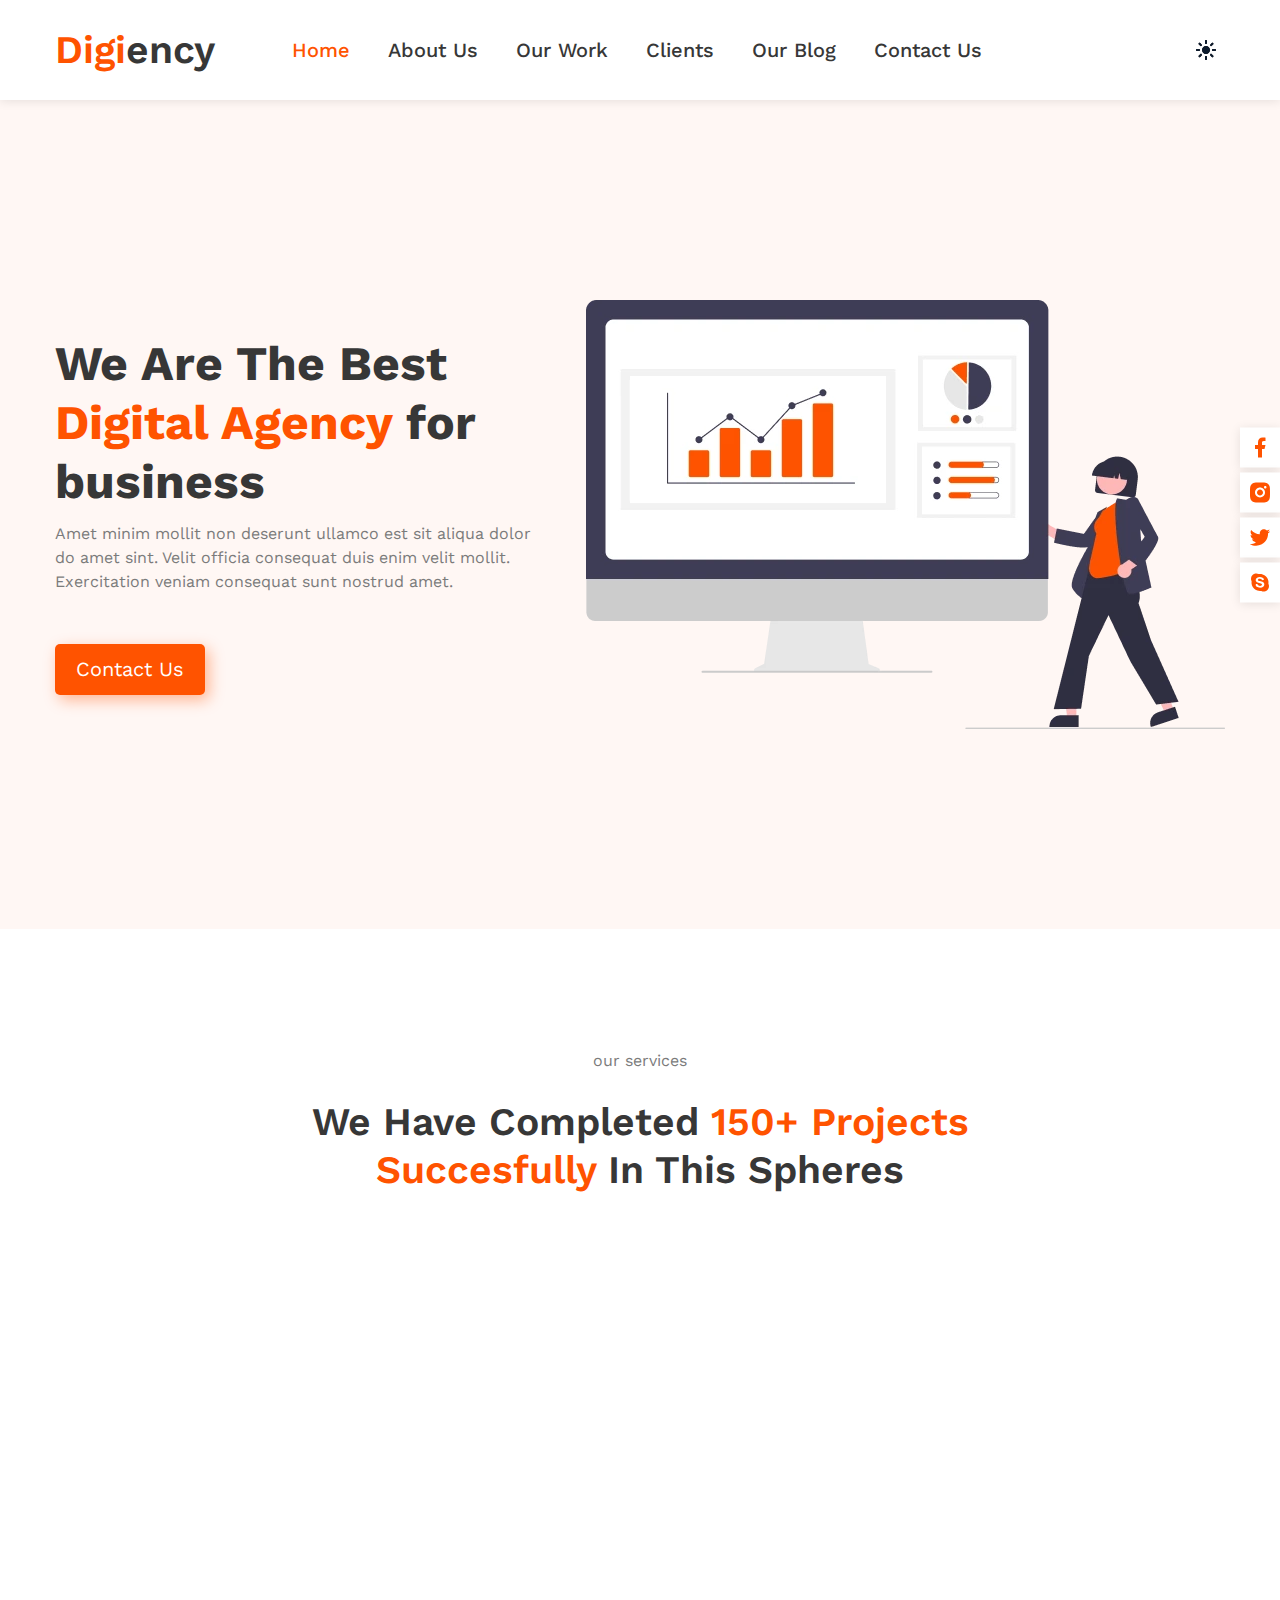
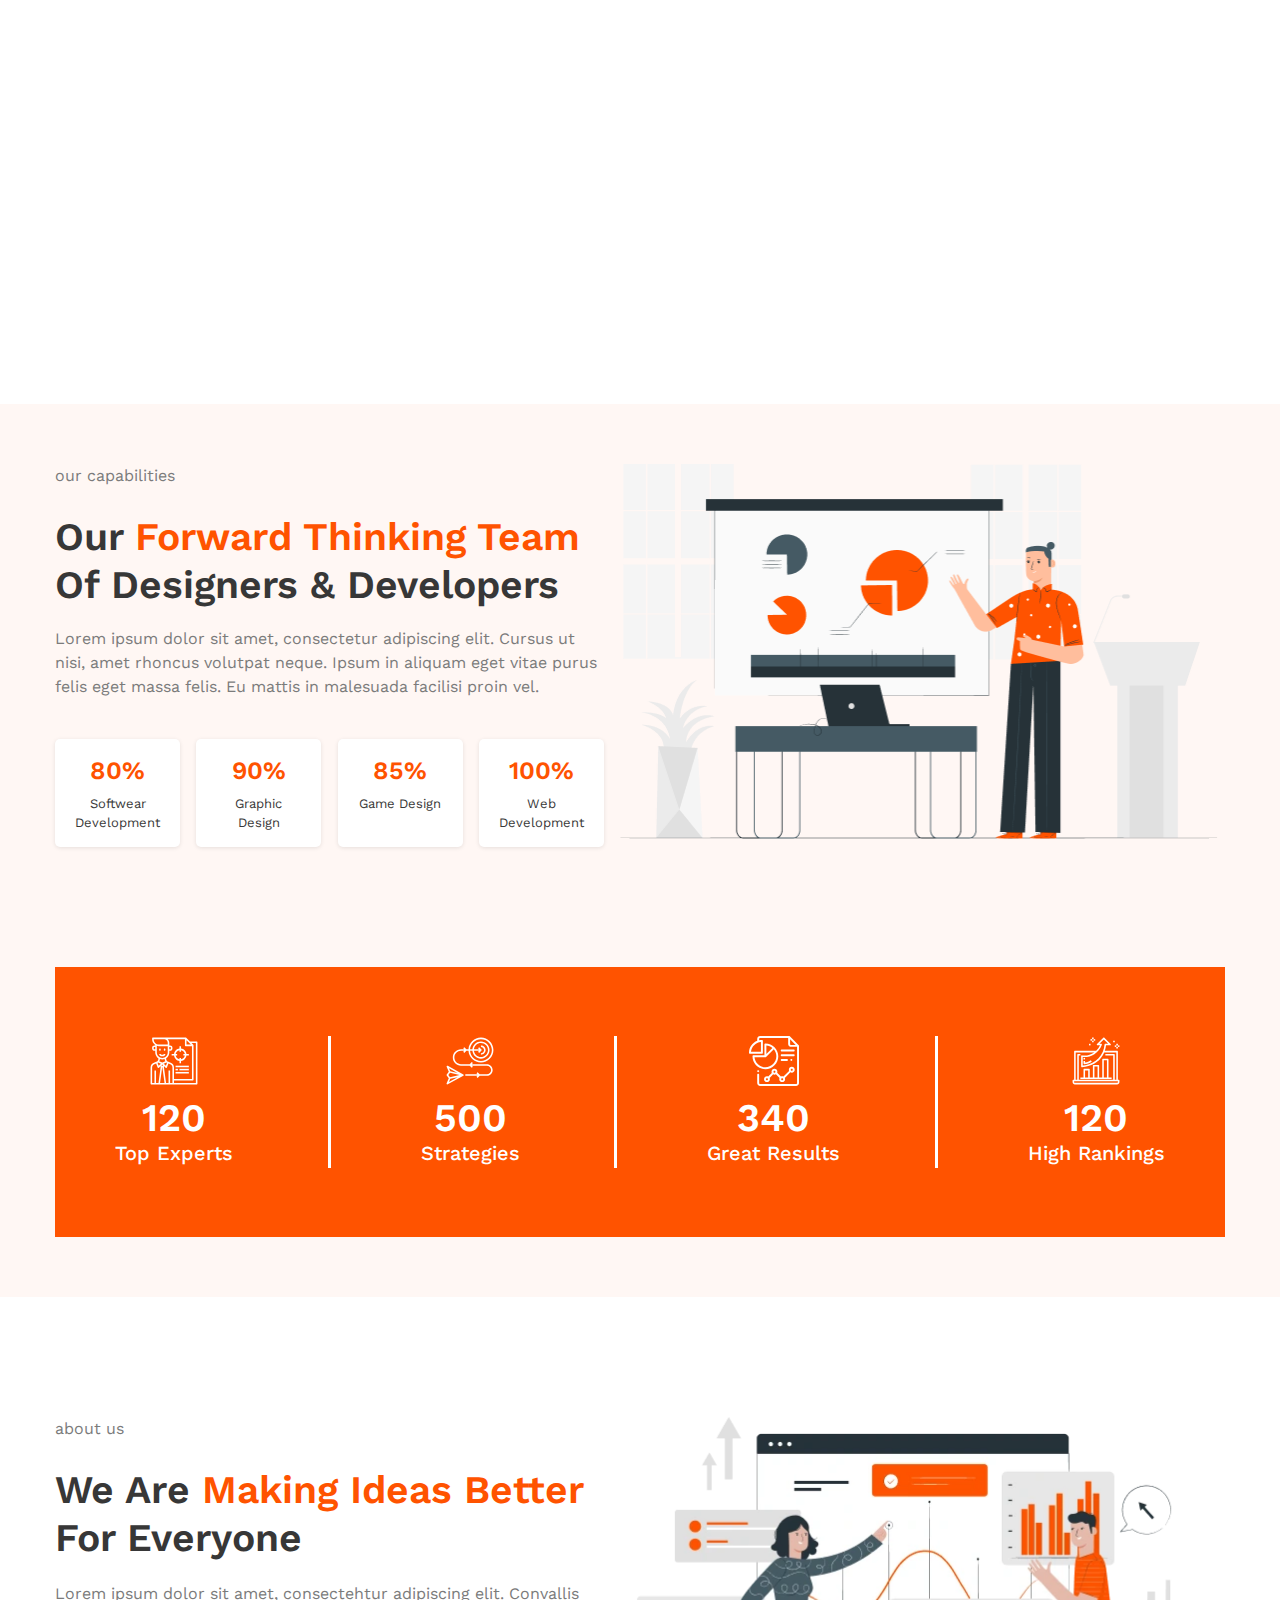
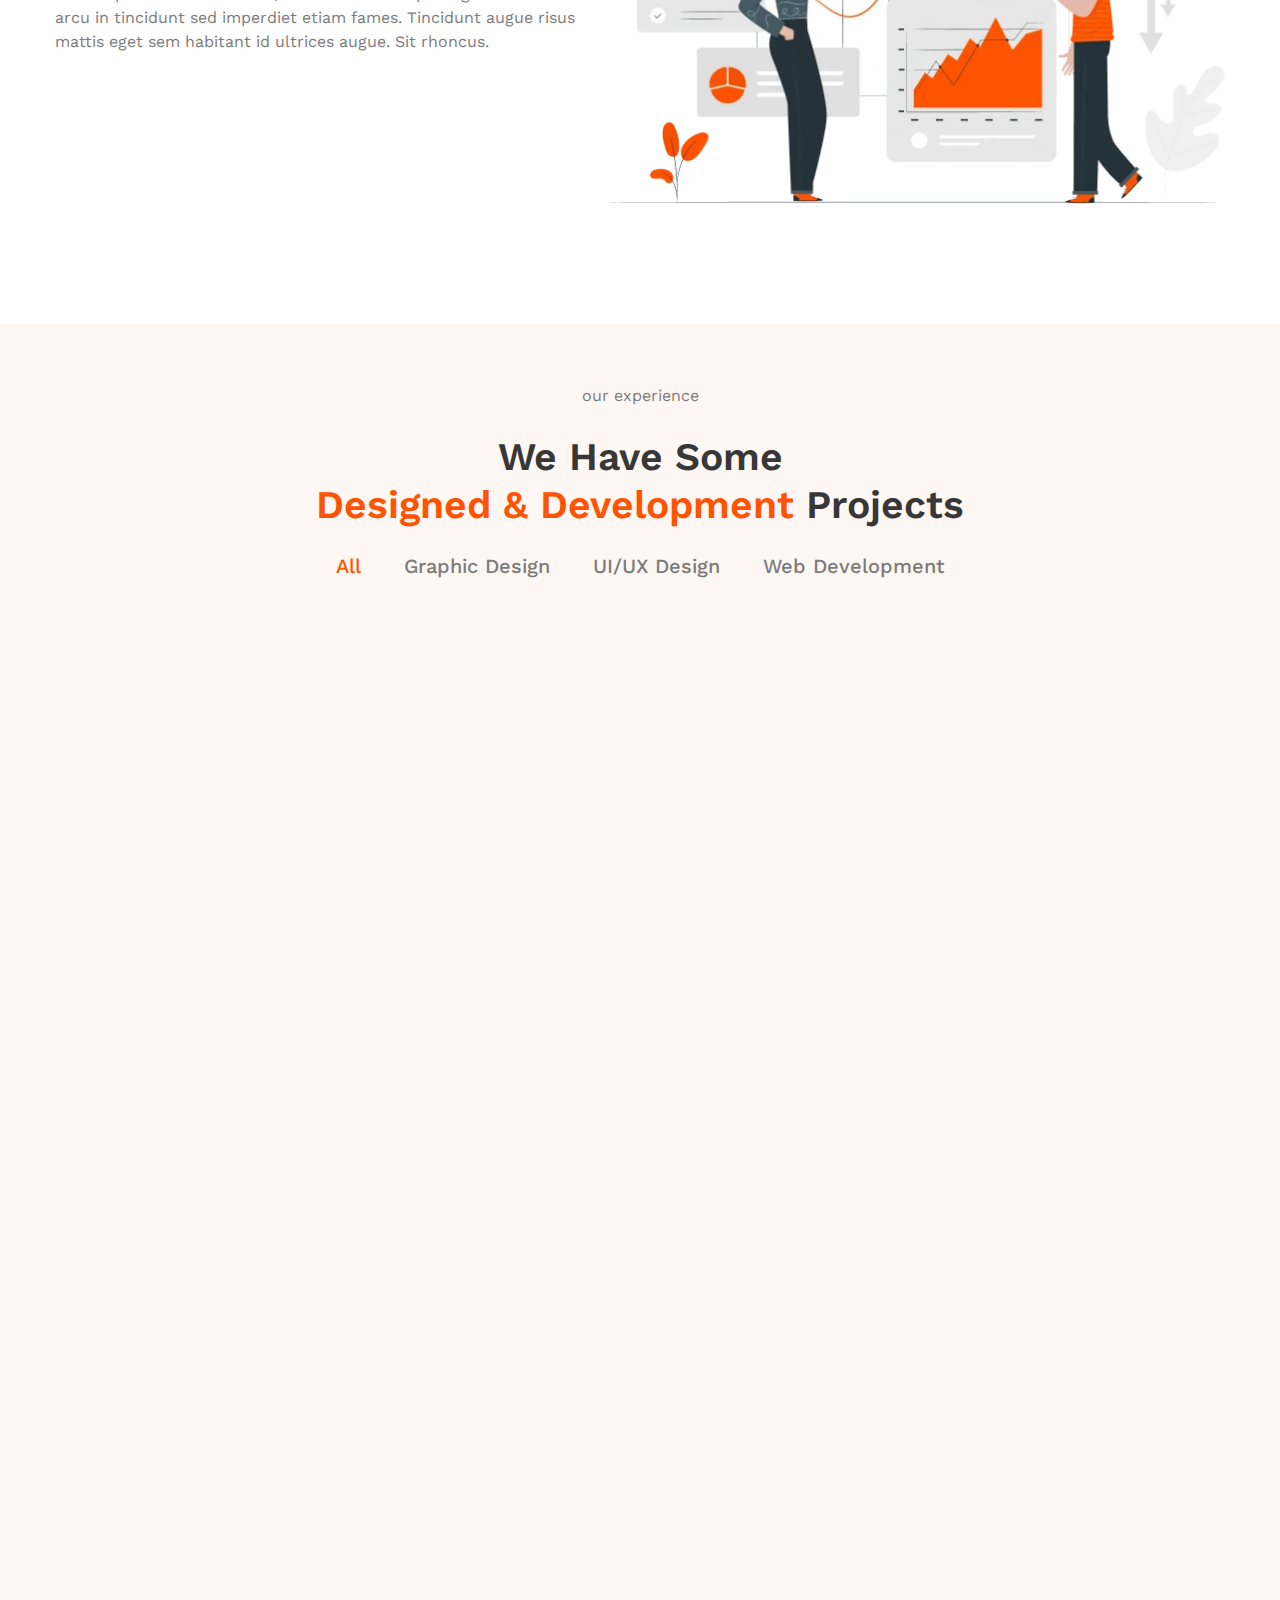
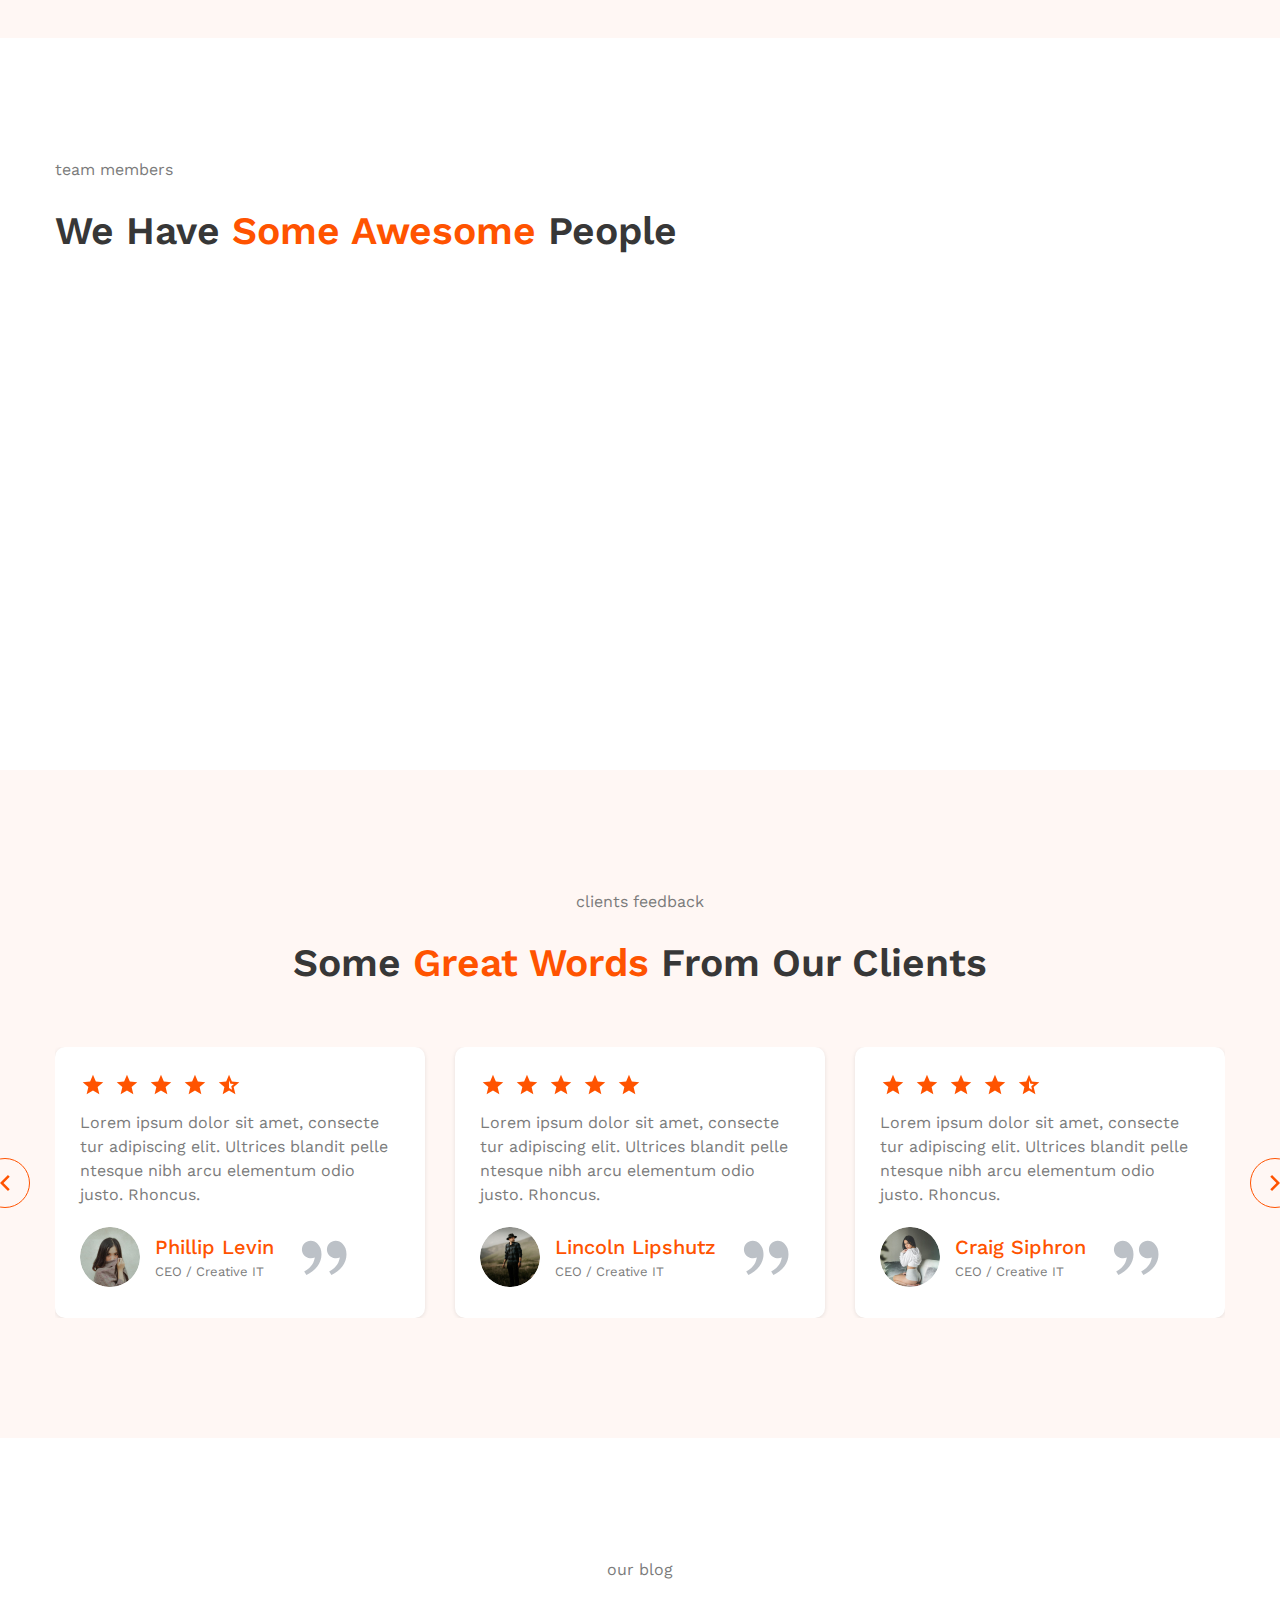
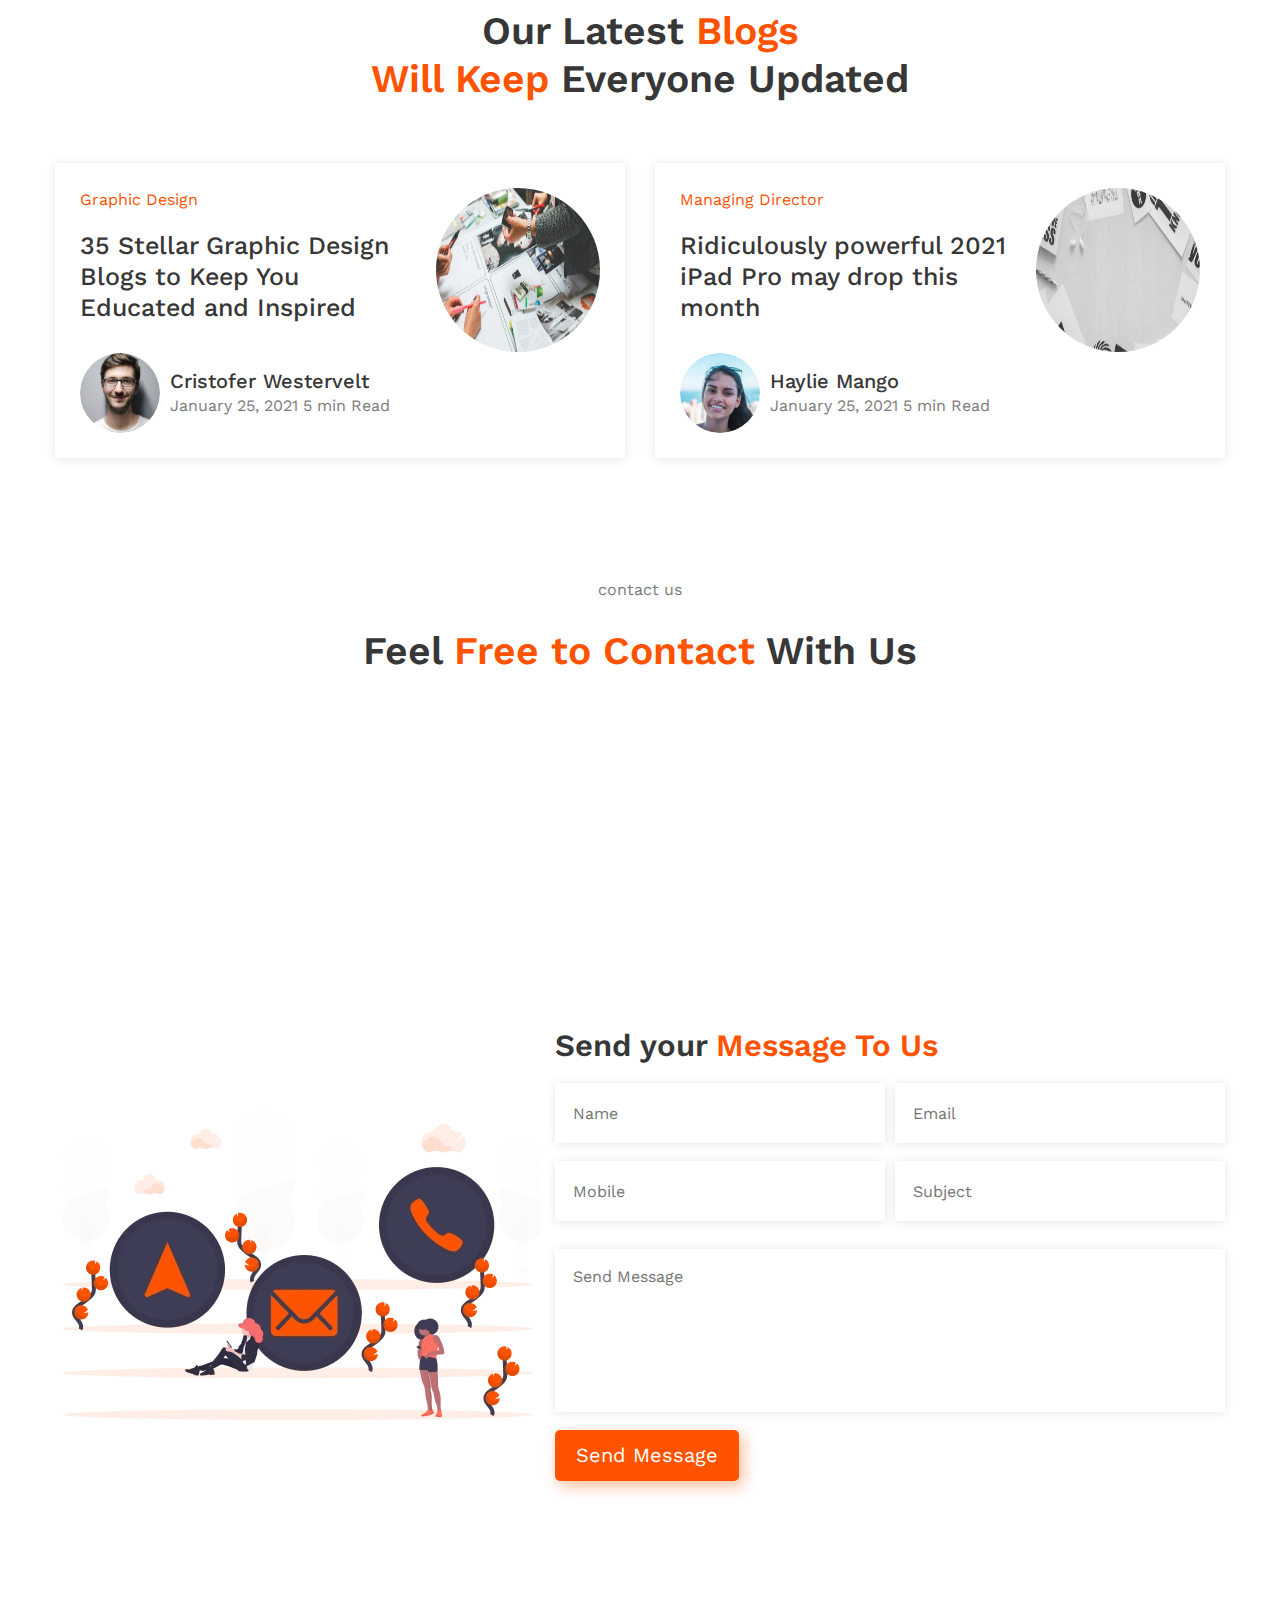
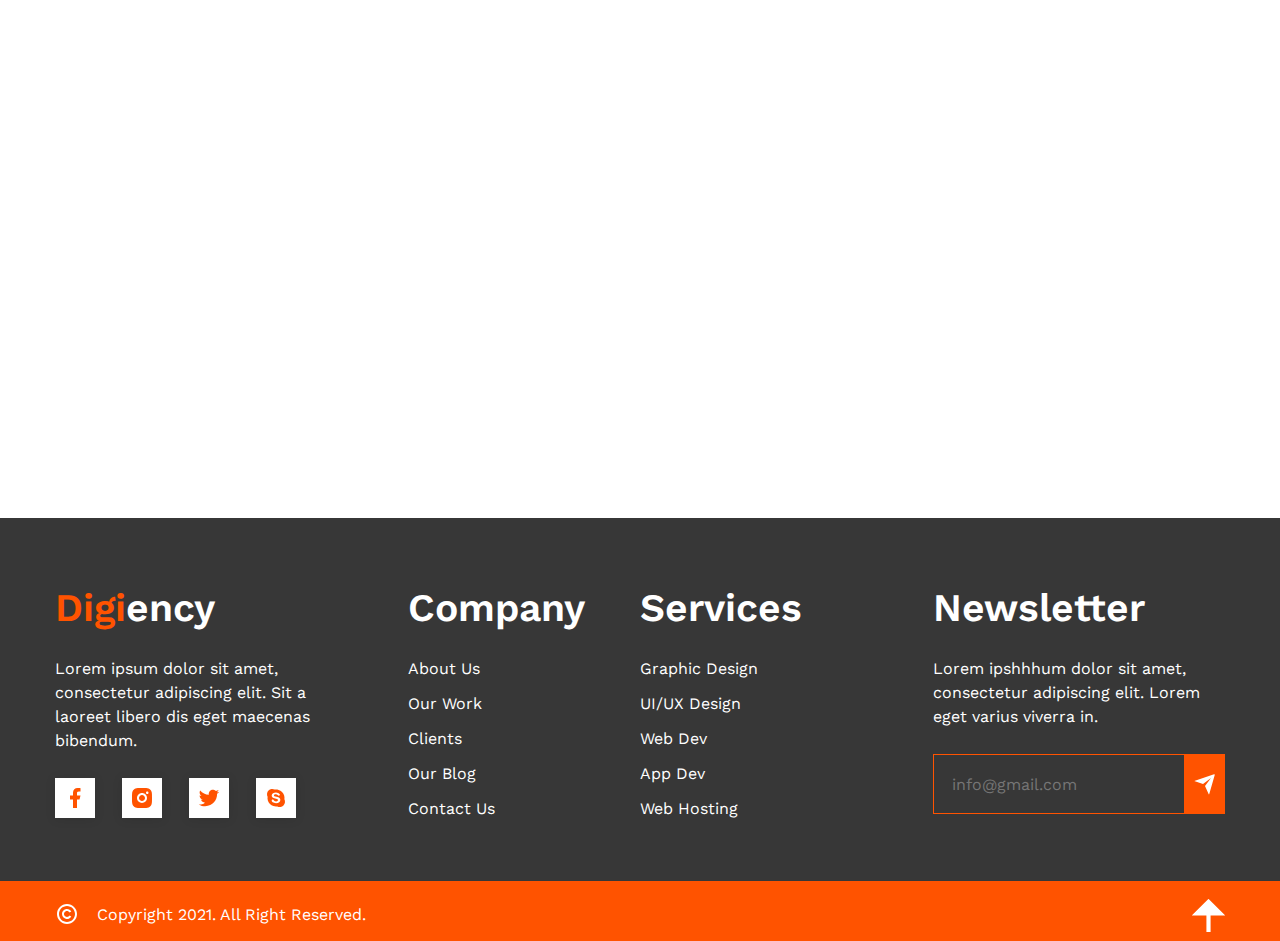
<file: index.html>
<!DOCTYPE html>
<html lang="en">
  <head>
    <meta charset="utf-8">
    <meta name="language" content="English">
    <meta name="viewport" content="width=device-width, initial-scale=1.0">
    <link rel="stylesheet" href="css/index-style.css">
    <link rel="stylesheet" href="css/fonts.css">
    <link rel="stylesheet" href="css/my-normalize.css">
    <link rel="stylesheet" href="css/dark-theme.css">
    <link rel="stylesheet" href="css/adaptive.css">
    <meta name="description" content="Digiency - the best digital agency for your business.">
    <meta name="creator" content="Valeriy Makarov">
    <link rel="icon" href="icon.svg" type="image/svg+xml">
    <title>Digiency - Landing Page</title>
  </head>
  <body class="">
    <header class="page-header" id="header">
      <div class="container">
        <nav class="navigation">
          <a class="navigation__logo title-style" href="index.html"><span class="accent">Digi</span>ency</a>
          <ul class="navigation__list">
            <li class="navigation__item active">
              <a href="index.html">Home</a>
            </li>
            <li class="navigation__item">
              <a href="index.html#aboutus">About Us</a>
            </li>
            <li class="navigation__item">
              <a href="index.html#ourworks">Our Work</a>
            </li>
            <li class="navigation__item">
              <a href="index.html#clients">Clients</a>
            </li>
            <li class="navigation__item">
              <a href="blog.html">Our Blog</a>
            </li>
            <li class="navigation__item">
              <a href="index.html#contactus">Contact Us</a>
            </li>
          </ul>
        </nav>
        <button class="navigation__theme">
          <span class="visually-hidden">Switch dark and light theme</span>
        </button>
        <button class="navigation__burger">
          <span class="visually-hidden">Open menu</span>
        </button>
      </div>
    </header>
    <main class="index-main">
      <h1 class="visually-hidden">Digital Agency web-page</h1>
      <section class="presentation">
        <div class="container">
          <div class="presentation__description">
            <h2 class="visually-hidden">Digiency</h2>
            <span class="presentation__title title-style">
              We Are The Best <span class="accent pre-animated">Digital Agency</span> for business
            </span>
            <p class="presentation__text text-style">
              Amet minim mollit non deserunt ullamco est sit aliqua dolor do amet sint. Velit officia consequat duis enim velit mollit. Exercitation veniam consequat sunt nostrud amet.
            </p>
            <a class="presentation__button button_orange" href="#contactus">Contact Us</a>
          </div>
          <img class="presentation__image" src="images/presentation-bgr.webp" alt="Illustration of a worker showing statistics and graphs" width="639" height="429">
          <ul class="presentation__social">
            <li class="social__item">
              <span class="visually-hidden">Our Facebook page</span>
              <a class="social__link social_facebook" href="#" target="_blank"></a>
            </li>
            <li class="social__item">
              <span class="visually-hidden">Our Instagram page</span>
              <a class="social__link social_instagram" href="#" target="_blank"></a>
            </li>
            <li class="social__item">
              <span class="visually-hidden">Our Twitter</span>
              <a class="social__link social_twitter" href="#" target="_blank"></a>
            </li>
            <li class="social__item">
              <span class="visually-hidden">Our Skype contact</span>
              <a class="social__link social_skype" href="#" target="_blank"></a>
            </li>
          </ul>
        </div>
      </section>

      <section class="services">
        <div class="container">
          <h2 class="section__subtitle">our services</h2>
          <span class="section__title title-style">We Have Completed <span class="accent pre-animated">150+ Projects <br> Succesfully</span> In This Spheres</span>
          <ul class="services__list">
            <li class="services__item pre-animated">
              <img class="services__image" src="images/services/ux.png" alt="UX Design" width="80" height="80">
              <span class="services__number">01</span>
              <span class="services__name">US Design</span>
              <span class="services__sphere">Mobile App, Website</span>
              <p class="services__description">Lorem ipsum dolor sit amet, consec tet ur adipiscing elit. Accumsan sed faucibu s faucibus augue. Cras ut.</p>
            </li>

            <li class="services__item pre-animated">
              <img class="services__image" src="images/services/game.png" alt="Game Design" width="80" height="80">
              <span class="services__number">02</span>
              <span class="services__name">Game Design</span>
              <span class="services__sphere">Mobile App, Website</span>
              <p class="services__description">Lorem ipsum dolor sit amet, consec tet ur adipiscing elit. Accumsan sed faucibu s faucibus augue. Cras ut.</p>
            </li>

            <li class="services__item pre-animated">
              <img class="services__image" src="images/services/graphic.png" alt="Graphic Design" width="80" height="80">
              <span class="services__number">03</span>
              <span class="services__name">Graphic Design</span>
              <span class="services__sphere">Mobile App, Website</span>
              <p class="services__description">Lorem ipsum dolor sit amet, consec tet ur adipiscing elit. Accumsan sed faucibu s faucibus augue. Cras ut.</p>
            </li>

            <li class="services__item pre-animated">
              <img class="services__image" src="images/services/web.png" alt="Web Design" width="80" height="80">
              <span class="services__number">04</span>
              <span class="services__name">Web Design</span>
              <span class="services__sphere">Mobile App, Website</span>
              <p class="services__description">Lorem ipsum dolor sit amet, consec tet ur adipiscing elit. Accumsan sed faucibu s faucibus augue. Cras ut.</p>
            </li>

            <li class="services__item pre-animated">
              <img class="services__image" src="images/services/app.png" alt="App Development" width="80" height="80">
              <span class="services__number">05</span>
              <span class="services__name">App Development</span>
              <span class="services__sphere">Mobile App, Website</span>
              <p class="services__description">Lorem ipsum dolor sit amet, consec tet ur adipiscing elit. Accumsan sed faucibu s faucibus augue. Cras ut.</p>
            </li>

            <li class="services__item pre-animated">
              <img class="services__image" src="images/services/digital.png" alt="Digital Marketing" width="80" height="80">
              <span class="services__number">06</span>
              <span class="services__name">Digital Marketing</span>
              <span class="services__sphere">Mobile App, Website</span>
              <p class="services__description">Lorem ipsum dolor sit amet, consec tet ur adipiscing elit. Accumsan sed faucibu s faucibus augue. Cras ut.</p>
            </li>
          </ul>
        </div>
      </section>

      <section class="capabilities">
        <div class="container">
          <div class="capabilities__description">
            <div class="capabilities__info">
              <h2 class="section__subtitle">our capabilities</h2>
              <span class="section__title title-style">Our <span class="accent pre-animated">Forward Thinking Team</span> Of Designers & Developers</span>
              <p class="capabilities__text text-style">Lorem ipsum dolor sit amet, consectetur adipiscing elit. Cursus ut nisi, amet rhoncus volutpat neque. Ipsum in aliquam eget vitae purus felis eget massa felis. Eu mattis in malesuada facilisi proin vel.</p>
              <ul class="capabilities__list pre-animated uncounted-percent">
                <li class="capabilities__item capabilities_softwear">
                  <span class="capabilities__percent">80%</span>
                  <p class="capabilities__sphere">Softwear Development</p>
                </li>
                <li class="capabilities__item capabilities_graphic">
                  <span class="capabilities__percent">90%</span>
                  <p class="capabilities__sphere">Graphic Design</p>
                </li>
                <li class="capabilities__item capabilities_game">
                  <span class="capabilities__percent">85%</span>
                  <p class="capabilities__sphere">Game Design</p>
                </li>
                <li class="capabilities__item capabilities_web">
                  <span class="capabilities__percent">100%</span>
                  <p class="capabilities__sphere">Web Development</p>
                </li>
              </ul>
            </div>
            <img class="capabilities__image" src="images/capabilities-bgr.png" alt="Illustrarion of worker showing statistics" width="611" height="375">
          </div>
          <ul class="capabilities__stats pre-animated uncounted-stat">
            <li class="capabilities__statement capabilities_experts">
              <span class="capabilities__icon"></span>
              <span class="capabilities__number">120</span>
              <p class="capabilities__object">Top Experts</p>
            </li>
            <li class="capabilities__statement capabilities_strategies">
              <span class="capabilities__icon"></span>
              <span class="capabilities__number">500</span>
              <p class="capabilities__object">Strategies</p>
            </li>
            <li class="capabilities__statement capabilities_results">
              <span class="capabilities__icon"></span>
              <span class="capabilities__number">340</span>
              <p class="capabilities__object">Great Results</p>
            </li>
            <li class="capabilities__statement capabilities_rankings">
              <span class="capabilities__icon"></span>
              <span class="capabilities__number">120</span>
              <p class="capabilities__object">High Rankings</p>
            </li>
          </ul>
        </div>
      </section>

      <section class="about" id="aboutus">
        <div class="container">
          <div class="about__description">
            <h2 class="section__subtitle">about us</h2>
            <span class="section__title title-style">We Are <span class="accent pre-animated">Making Ideas Better</span> For Everyone</span>
            <p class="about__text text-style">Lorem ipsum dolor sit amet, consectehtur adipiscing elit. Convallis arcu in tincidunt sed imperdiet etiam fames. Tincidunt augue risus mattis eget sem habitant id ultrices augue. Sit rhoncus.</p>
            <ul class="about__pros">
              <li class="about__item pre-animated">Innovative website design</li>
              <li class="about__item pre-animated">UI/UX design with global trends</li>
              <li class="about__item pre-animated">Web and email hosting service</li>
            </ul>            
          </div>
          <img class="about__image" src="images/about-bgr.webp" alt="Illustrarion of workers describing this company" width="620" height="387">
        </div>
      </section>

      <section class="experience" id="ourworks">
        <div class="container">
          <h2 class="section__subtitle">our experience</h2>
          <span class="section__title title-style">We Have Some <br> <span class="accent pre-animated">Designed & Development</span> Projects</span>
          <div class="experience__menu">
            <a class="experience__section experience-all active">All</a>
            <a class="experience__section experience-graphic">Graphic Design</a>
            <a class="experience__section experience-ux">UI/UX Design</a>
            <a class="experience__section experience-web">Web Development</a>
          </div>
          <ul class="experience__gallery">
            <li class="experience__project project-ux pre-animated">
              <img class="experience__photo" src="images/projects/project-1.webp" alt="UI/UX project: project 1" width="390" height="313">
              <a class="experience__link">
                <span class="experience__name">Project 1</span>
                <span class="experience__sphere">UI/UX Design</span>
              </a>
            </li>
            <li class="experience__project project-web pre-animated">
              <img class="experience__photo" src="images/projects/project-2.webp" alt="Web project: project 2" width="390" height="313">
              <a class="experience__link">
                <span class="experience__name">Project 2</span>
                <span class="experience__sphere">Web Development</span>
              </a>
            </li>
            <li class="experience__project project-graphic pre-animated">
              <img class="experience__photo" src="images/projects/project-3.webp" alt="Graphic project: project 3" width="390" height="313">
              <a class="experience__link">
                <span class="experience__name">Project 3</span>
                <span class="experience__sphere">Graphic Design</span>
              </a>
            </li>
            <li class="experience__project project-ux pre-animated">
              <img class="experience__photo" src="images/projects/project-4.webp" alt="UI/UX project: project 4" width="390" height="313">
              <a class="experience__link">
                <span class="experience__name">Project 4</span>
                <span class="experience__sphere">UI/UX Design</span>
              </a>
            </li>
            <li class="experience__project project-web pre-animated">
              <img class="experience__photo" src="images/projects/project-5.webp" alt="Web project: project 5" width="390" height="313">
              <a class="experience__link">
                <span class="experience__name">Project 5</span>
                <span class="experience__sphere">Web Development</span>
              </a>
            </li>
            <li class="experience__project project-graphic pre-animated">
              <img class="experience__photo" src="images/projects/project-6.webp" alt="Graphic project: project 6" width="390" height="313">
              <a class="experience__link">
                <span class="experience__name">Project 6</span>
                <span class="experience__sphere">Graphic Design</span>
              </a>
            </li>
            <li class="experience__project project-ux pre-animated">
              <img class="experience__photo" src="images/projects/project-7.webp" alt="UI/UX project: project 7" width="390" height="313">
              <a class="experience__link">
                <span class="experience__name">Project 7</span>
                <span class="experience__sphere">UI/UX Design</span>
              </a>
            </li>
            <li class="experience__project project-graphic pre-animated">
              <img class="experience__photo" src="images/projects/project-8.webp" alt="Graphic project: project 8" width="390" height="313">
              <a class="experience__link">
                <span class="experience__name">Project 8</span>
                <span class="experience__sphere">Graphic Design</span>
              </a>
            </li>
            <li class="experience__project project-web pre-animated">
              <img class="experience__photo" src="images/projects/project-9.webp" alt="Web project: project 9" width="390" height="313">
              <a class="experience__link">
                <span class="experience__name">Project 9</span>
                <span class="experience__sphere">Web Development</span>
              </a>
            </li>
          </ul>
        </div>
      </section>

      <section class="team">
        <div class="container">
          <h2 class="section__subtitle">team members</h2>
          <span class="section__title title-style">We Have <span class="accent pre-animated">Some Awesome</span> People</span>
          <div class="team__all">
            <div class="team__member pre-animated">
              <img class="team__photo" src="images/team/Gustavo.webp" alt="Gustavo Hervitz, UI/UX Designer" width="270" height="250">
              <span class="team__name">Gustavo Herwitz</span>
              <span class="team__job">UI/UX Designer</span>
              <ul class="team__social">
                <li class="social__item">
                  <span class="visually-hidden">Gustavo Herwitz Facebook page</span>
                  <a class="social__link social_facebook" href="#" target="_blank"></a>
                </li>
                <li class="social__item">
                  <span class="visually-hidden">Gustavo Herwitz Instagram page</span>
                  <a class="social__link social_instagram" href="#" target="_blank"></a>
                </li>
                <li class="social__item">
                  <span class="visually-hidden">Gustavo Herwitz Twitter</span>
                  <a class="social__link social_twitter" href="#" target="_blank"></a>
                </li>
                <li class="social__item">
                  <span class="visually-hidden">Gustavo Herwitz Skype contact</span>
                  <a class="social__link social_skype" href="#" target="_blank"></a>
                </li>
              </ul>
            </div>
            <div class="team__member pre-animated">
              <img class="team__photo" src="images/team/Phillip.webp" alt="Phillip Curtis, Graphic Designer" width="270" height="250">
              <span class="team__name">Phillip Curtis</span>
              <span class="team__job">Graphic Designer</span>
              <ul class="team__social">
                <li class="social__item">
                  <span class="visually-hidden">Phillip Curtis Facebook page</span>
                  <a class="social__link social_facebook" href="#" target="_blank"></a>
                </li>
                <li class="social__item">
                  <span class="visually-hidden">Phillip Curtis Instagram page</span>
                  <a class="social__link social_instagram" href="#" target="_blank"></a>
                </li>
                <li class="social__item">
                  <span class="visually-hidden">Phillip Curtis Twitter</span>
                  <a class="social__link social_twitter" href="#" target="_blank"></a>
                </li>
                <li class="social__item">
                  <span class="visually-hidden">Phillip Curtis Skype contact</span>
                  <a class="social__link social_skype" href="#" target="_blank"></a>
                </li>
              </ul>
            </div>
            <div class="team__member pre-animated">
              <img class="team__photo" src="images/team/Talan.webp" alt="Talan Torff, Web Designer" width="270" height="250">
              <span class="team__name">Talan Torff</span>
              <span class="team__job">Web Designer</span>
              <ul class="team__social">
                <li class="social__item">
                  <span class="visually-hidden">Talan Torff Facebook page</span>
                  <a class="social__link social_facebook" href="#" target="_blank"></a>
                </li>
                <li class="social__item">
                  <span class="visually-hidden">Talan Torff Instagram page</span>
                  <a class="social__link social_instagram" href="#" target="_blank"></a>
                </li>
                <li class="social__item">
                  <span class="visually-hidden">Talan Torff Twitter</span>
                  <a class="social__link social_twitter" href="#" target="_blank"></a>
                </li>
                <li class="social__item">
                  <span class="visually-hidden">Talan Torff Skype contact</span>
                  <a class="social__link social_skype" href="#" target="_blank"></a>
                </li>
              </ul>
            </div>
            <div class="team__member pre-animated">
              <img class="team__photo" src="images/team/Abram.webp" alt="Abram Vaccaro, App Developer" width="270" height="250">
              <span class="team__name">Abram Vaccaro</span>
              <span class="team__job">App Developer</span>
              <ul class="team__social">
                <li class="social__item">
                  <span class="visually-hidden">Abram Vaccaro Facebook page</span>
                  <a class="social__link social_facebook" href="#" target="_blank"></a>
                </li>
                <li class="social__item">
                  <span class="visually-hidden">Abram Vaccaro Instagram page</span>
                  <a class="social__link social_instagram" href="#" target="_blank"></a>
                </li>
                <li class="social__item">
                  <span class="visually-hidden">Abram Vaccaro Twitter</span>
                  <a class="social__link social_twitter" href="#" target="_blank"></a>
                </li>
                <li class="social__item">
                  <span class="visually-hidden">Abram Vaccaro Skype contact</span>
                  <a class="social__link social_skype" href="#" target="_blank"></a>
                </li>
              </ul>
            </div>
          </div>
        </div>
      </section>

      <section class="feedback" id="clients">
        <div class="container">
          <h2 class="section__subtitle">clients feedback</h2>
          <span class="section__title title-style">Some <span class="accent pre-animated">Great Words</span> From Our Clients</span>
          <div class="feedback__slider-wrapper">
            <div class="feedback__slider">
              <div class="feedback__slider-line">
                <div class="feedback__item">
                  <div class="feedback__stars">
                    <span class="feedback__fullstar"></span>
                    <span class="feedback__fullstar"></span>
                    <span class="feedback__fullstar"></span>
                    <span class="feedback__fullstar"></span>
                    <span class="feedback__halfstar"></span>
                  </div>
                  <p class="feedback__text">Lorem ipsum dolor sit amet, consecte tur adipiscing elit. Ultrices blandit pelle ntesque nibh arcu elementum odio justo. Rhoncus.</p>
                  <div class="feedback__author">
                    <img class="feedback__author-photo" src="images/testimonials/Phillip.jpg" alt="Phillip's photo" width="60" height="60">
                    <div class="author__info">
                      <span class="feedback__author-name">Phillip Levin</span>
                      <span class="feedback__author-job">CEO / Creative IT</span>
                    </div>
                    <span class="feedback__quotes"></span>
                  </div>
                </div>
                
                <div class="feedback__item">
                  <div class="feedback__stars">
                    <span class="feedback__fullstar"></span>
                    <span class="feedback__fullstar"></span>
                    <span class="feedback__fullstar"></span>
                    <span class="feedback__fullstar"></span>
                    <span class="feedback__fullstar"></span>
                  </div>
                  <p class="feedback__text">Lorem ipsum dolor sit amet, consecte tur adipiscing elit. Ultrices blandit pelle ntesque nibh arcu elementum odio justo. Rhoncus.</p>
                  <div class="feedback__author">
                    <img class="feedback__author-photo" src="images/testimonials/Lincoln.jpg" alt="Phillip's photo" width="60" height="60">
                    <div class="author__info">
                      <span class="feedback__author-name">Lincoln Lipshutz</span>
                      <span class="feedback__author-job">CEO / Creative IT</span>
                    </div>
                    <span class="feedback__quotes"></span>
                  </div>
                </div>

                <div class="feedback__item">
                  <div class="feedback__stars">
                    <span class="feedback__fullstar"></span>
                    <span class="feedback__fullstar"></span>
                    <span class="feedback__fullstar"></span>
                    <span class="feedback__fullstar"></span>
                    <span class="feedback__halfstar"></span>
                  </div>
                  <p class="feedback__text">Lorem ipsum dolor sit amet, consecte tur adipiscing elit. Ultrices blandit pelle ntesque nibh arcu elementum odio justo. Rhoncus.</p>
                  <div class="feedback__author">
                    <img class="feedback__author-photo" src="images/testimonials/Craig.jpg" alt="Phillip's photo" width="60" height="60">
                    <div class="author__info">
                      <span class="feedback__author-name">Craig Siphron</span>
                      <span class="feedback__author-job">CEO / Creative IT</span>
                    </div>
                    <span class="feedback__quotes"></span>
                  </div>
                </div>

                <div class="feedback__item">
                  <div class="feedback__stars">
                    <span class="feedback__fullstar"></span>
                    <span class="feedback__fullstar"></span>
                    <span class="feedback__fullstar"></span>
                    <span class="feedback__fullstar"></span>
                    <span class="feedback__halfstar"></span>
                  </div>
                  <p class="feedback__text">Lorem ipsum dolor sit amet, consecte tur adipiscing elit. Ultrices blandit pelle ntesque nibh arcu elementum odio justo. Rhoncus.</p>
                  <div class="feedback__author">
                    <img class="feedback__author-photo" src="images/testimonials/Abram.webp" alt="Phillip's photo" width="60" height="60">
                    <div class="author__info">
                      <span class="feedback__author-name">Abram Vaccaro</span>
                      <span class="feedback__author-job">App Developer</span>
                    </div>
                    <span class="feedback__quotes"></span>
                  </div>
                </div>

                <div class="feedback__item">
                  <div class="feedback__stars">
                    <span class="feedback__fullstar"></span>
                    <span class="feedback__fullstar"></span>
                    <span class="feedback__fullstar"></span>
                    <span class="feedback__fullstar"></span>
                    <span class="feedback__fullstar"></span>
                  </div>
                  <p class="feedback__text">Lorem ipsum dolor sit amet, consecte tur adipiscing elit. Ultrices blandit pelle ntesque nibh arcu elementum odio justo. Rhoncus.</p>
                  <div class="feedback__author">
                    <img class="feedback__author-photo" src="images/testimonials/Gustavo.webp" alt="Phillip's photo" width="60" height="60">
                    <div class="author__info">
                      <span class="feedback__author-name">Gustavo Herwitz</span>
                      <span class="feedback__author-job">UI/UX Designer</span>
                    </div>
                    <span class="feedback__quotes"></span>
                  </div>
                </div>

                <div class="feedback__item">
                  <div class="feedback__stars">
                    <span class="feedback__fullstar"></span>
                    <span class="feedback__fullstar"></span>
                    <span class="feedback__fullstar"></span>
                    <span class="feedback__fullstar"></span>
                    <span class="feedback__fullstar"></span>
                  </div>
                  <p class="feedback__text">Lorem ipsum dolor sit amet, consecte tur adipiscing elit. Ultrices blandit pelle ntesque nibh arcu elementum odio justo. Rhoncus.</p>
                  <div class="feedback__author">
                    <img class="feedback__author-photo" src="images/testimonials/Talan.webp" alt="Talan's photo" width="60" height="60">
                    <div class="author__info">
                      <span class="feedback__author-name">Phillip Levin</span>
                      <span class="feedback__author-job">CEO / Creative IT</span>
                    </div>
                    <span class="feedback__quotes"></span>
                  </div>
                </div>
              </div>
            </div> <!-- slider1 -->
          <button class="feedback__slider-prev">
            <span class="visually-hidden">Previous slide</span>
          </button>
          <button class="feedback__slider-next">
            <span class="visually-hidden">Next slide</span>
          </button>
          </div>
        </div>
      </section>

      <section class="blog">
        <div class="container">
          <h2 class="section__subtitle">our blog</h2>
          <span class="section__title title-style">Our Latest <span class="accent pre-animated">Blogs <br> Will Keep</span> Everyone Updated</span>

          <div class="blog__previews">
            <a class="blog__item" href="article.html#article-35blogs">
              <div class="blog__about">
                <span class="blog__theme">Graphic Design</span>
                <p class="blog__article">35 Stellar Graphic Design Blogs to Keep You Educated and Inspired</p>
                <div class="blog__author">
                  <img class="blog__author-photo" src="images/authors/Cristofer.jpg" alt="Cristofer, author of this article" width="80" height="80">
                  <div class="blog__author-info">
                    <div class="blog__author-name">Cristofer Westervelt</div>
                    <span class="blog__date">January 25, 2021</span>
                    <span class="blog__reading-time">5 min Read</span>
                  </div>
                </div>
              </div>
              <img class="blog__cover" src="images/blog-page/article-1.jpg" alt="Article cover: 35 blogs to read" width="164" height="164">
            </a>

            <a class="blog__item" href="blog.html">
              <div class="blog__about">
                <span class="blog__theme">Managing Director</span>
                <p class="blog__article">Ridiculously powerful 2021 iPad Pro may drop this month</p>
                <div class="blog__author">
                  <img class="blog__author-photo" src="images/authors/Haylie.jpg" alt="Cristofer, author of this article" width="80" height="80">
                  <div class="blog__author-info">
                    <div class="blog__author-name">Haylie Mango</div>
                    <span class="blog__date">January 25, 2021</span>
                    <span class="blog__reading-time">5 min Read</span>
                  </div>
                </div>
              </div>
              <img class="blog__cover" src="images/blog-page/article-2.jpg" alt="Article cover: 35 blogs to read" width="164" height="164">
            </a>
          </div>
        </div>
      </section>

      <section class="contacts" id="contactus">
        <div class="container">
          <h2 class="section__subtitle">contact us</h2>
          <span class="section__title title-style">Feel <span class="accent pre-animated">Free to Contact</span> With Us</span>
          <div class="contacts__cards">
            <div class="contacts__item pre-animated">
              <div class="contacts__about">
                <span class="contacts__icon contacts_mail"></span>
                <div class="contacts__title">
                  <span class="contacts__name">Drop a line</span>
                  <h3 class="contacts__contact">Mail Us</h3>
                </div>
              </div>
              <div class="contacts__data">
                <a href="mailto:valerythf@outlook.com" class="contacts__link">valerythf@outlook.com</a>
              </div>
            </div>

            <div class="contacts__item pre-animated">
              <div class="contacts__about">
                <span class="contacts__icon contacts_phone"></span>
                <div class="contacts__title">
                  <span class="contacts__name">24/7 Service</span>
                  <h3 class="contacts__contact">Call Us</h3>
                </div>
              </div>
              <div class="contacts__data">
                <a href="tel:+79999046065" class="contacts__link">+7-999-9046065</a>
                <a href="tel:+79998495679" class="contacts__link">+7-999-8495679</a>
              </div>
            </div>

            <div class="contacts__item pre-animated">
              <div class="contacts__about">
                <span class="contacts__icon contacts_map"></span>
                <div class="contacts__title">
                  <span class="contacts__name">Location</span>
                  <h3 class="contacts__contact">Visit Us</h3>
                </div>
              </div>
              <div class="contacts__data">
                <a href="https://goo.gl/maps/Lw4fEoBdZFM1YLcZ6" class="contacts__link" target="_blank">Moscow, Russia</a>
              </div>
            </div>
          </div>
          <div class="contacts__form">
            <img class="contacts__background" src="images/contacts-bgr.webp" alt="Illustrarion of our contacts" width="485" height="333">
            <form class="contacts__main-form" action="https://echo.htmlacademy.ru/" method="post">
              <h3 class="contacts__form-heading">Send your <span class="accent">Message To Us</span></h3>
              <input type="text" class="input_form main-name" name="name" id="contacts__name" placeholder="Name">
              <input type="email" class="input_form main-email" name="email" id="contacts__email" placeholder="Email">
              <input type="tel" class="input_form main-tel" name="mobile" id="contacts__mobile" placeholder="Mobile">
              <input type="text" class="input_form main-subj" name="subject" id="contacts__subject" placeholder="Subject">
              <textarea class="textarea_form" name="message" id="contacts__message" cols="30" rows="10" placeholder="Send Message"></textarea>
              <input class="button_orange" value="Send Message" type="submit" id="contacts__submit">
            </form>
          </div>
          <div class="contacts__map">
            <iframe src="https://www.google.com/maps/embed?pb=!1m18!1m12!1m3!1d23286.15416108214!2d37.68509118751462!3d55.76701482977683!2m3!1f0!2f0!3f0!3m2!1i1024!2i768!4f13.1!3m3!1m2!1s0x46b54a6338146d0f%3A0x8530930924932a9a!2z0JrRgNCw0YHQvdGL0LUg0LLQvtGA0L7RgtCw!5e0!3m2!1sru!2sru!4v1644676352282!5m2!1sru!2sru" height="450" style="border:0;" allowfullscreen="" loading="lazy"></iframe>
          </div>
        </div>
      </section>
    </main>

    <footer class="page-footer">
      <h2 class="visually-hidden">Links and copyrights</h2>
      <div class="footer__area">
        <div class="container">
          <section class="footer__section">
            <h3 class="footer__title title-style"><span class="accent">Digi</span>ency</h3>
            <p class="footer__text">Lorem ipsum dolor sit amet, consectetur adipiscing elit. Sit a laoreet libero dis eget maecenas bibendum.</p>
            <ul class="footer__social">
              <li class="social__item">
                <span class="visually-hidden">Our Facebook page</span>
                <a class="social__link social_facebook" href="#" target="_blank"></a>
              </li>
              <li class="social__item">
                <span class="visually-hidden">Our Instagram page</span>
                <a class="social__link social_instagram" href="#" target="_blank"></a>
              </li>
              <li class="social__item">
                <span class="visually-hidden">Our Twitter</span>
                <a class="social__link social_twitter" href="#" target="_blank"></a>
              </li>
              <li class="social__item">
                <span class="visually-hidden">Our Skype contact</span>
                <a class="social__link social_skype" href="#" target="_blank"></a>
              </li>
            </ul>
          </section> 
          <section class="footer__section">
            <h3 class="footer__title title-style">Company</h3>
            <ul class="footer__navigation">
              <li class="footer__link"><a href="index.html#aboutus">About Us</a></li>
              <li class="footer__link"><a href="index.html#ourworks">Our Work</a></li>
              <li class="footer__link"><a href="index.html#clients">Clients</a></li>
              <li class="footer__link"><a href="blog.html">Our Blog</a></li>
              <li class="footer__link"><a href="index.html#contactus">Contact Us</a></li>
            </ul>
          </section>
          <section class="footer__section">
            <h3 class="footer__title title-style">Services</h3>
            <ul class="footer__navigation">
              <li class="footer__link"><a href="index.html#ourworks">Graphic Design</a></li>
              <li class="footer__link"><a href="index.html#ourworks">UI/UX Design</a></li>
              <li class="footer__link"><a href="index.html#ourworks">Web Dev</a></li>
              <li class="footer__link"><a href="index.html#ourworks">App Dev</a></li>
              <li class="footer__link"><a href="index.html#ourworks">Web Hosting</a></li>
            </ul>
          </section>
          <section class="footer__section">
            <h3 class="footer__title title-style">Newsletter</h3>
            <p class="footer__text">Lorem ipshhhum dolor sit amet, consectetur adipiscing elit. Lorem eget varius viverra in.</p>
            <form class="footer__newsletter" action="https://echo.htmlacademy.ru/" method="post">
              <label class="visually-hidden" for="footer-subscribe">Email to subscribe on newslatter</label>
              <input class="footer__subscribe input_form" id="footer-subscribe" type="email" name="email" placeholder="info@gmail.com" required>
              <input class="footer__submit" type="submit" value="">
            </form>
          </section>
        </div>
      </div>
      <div class="footer__copyright">
        <div class="container">
          <span class="copyright__text">Copyright 2021. All Right Reserved.</span>
          <a class="footer__up" href="#header"></a>
        </div>
      </div>
    </footer>

    <script src="js/index.js"></script>
  </body>
</file>
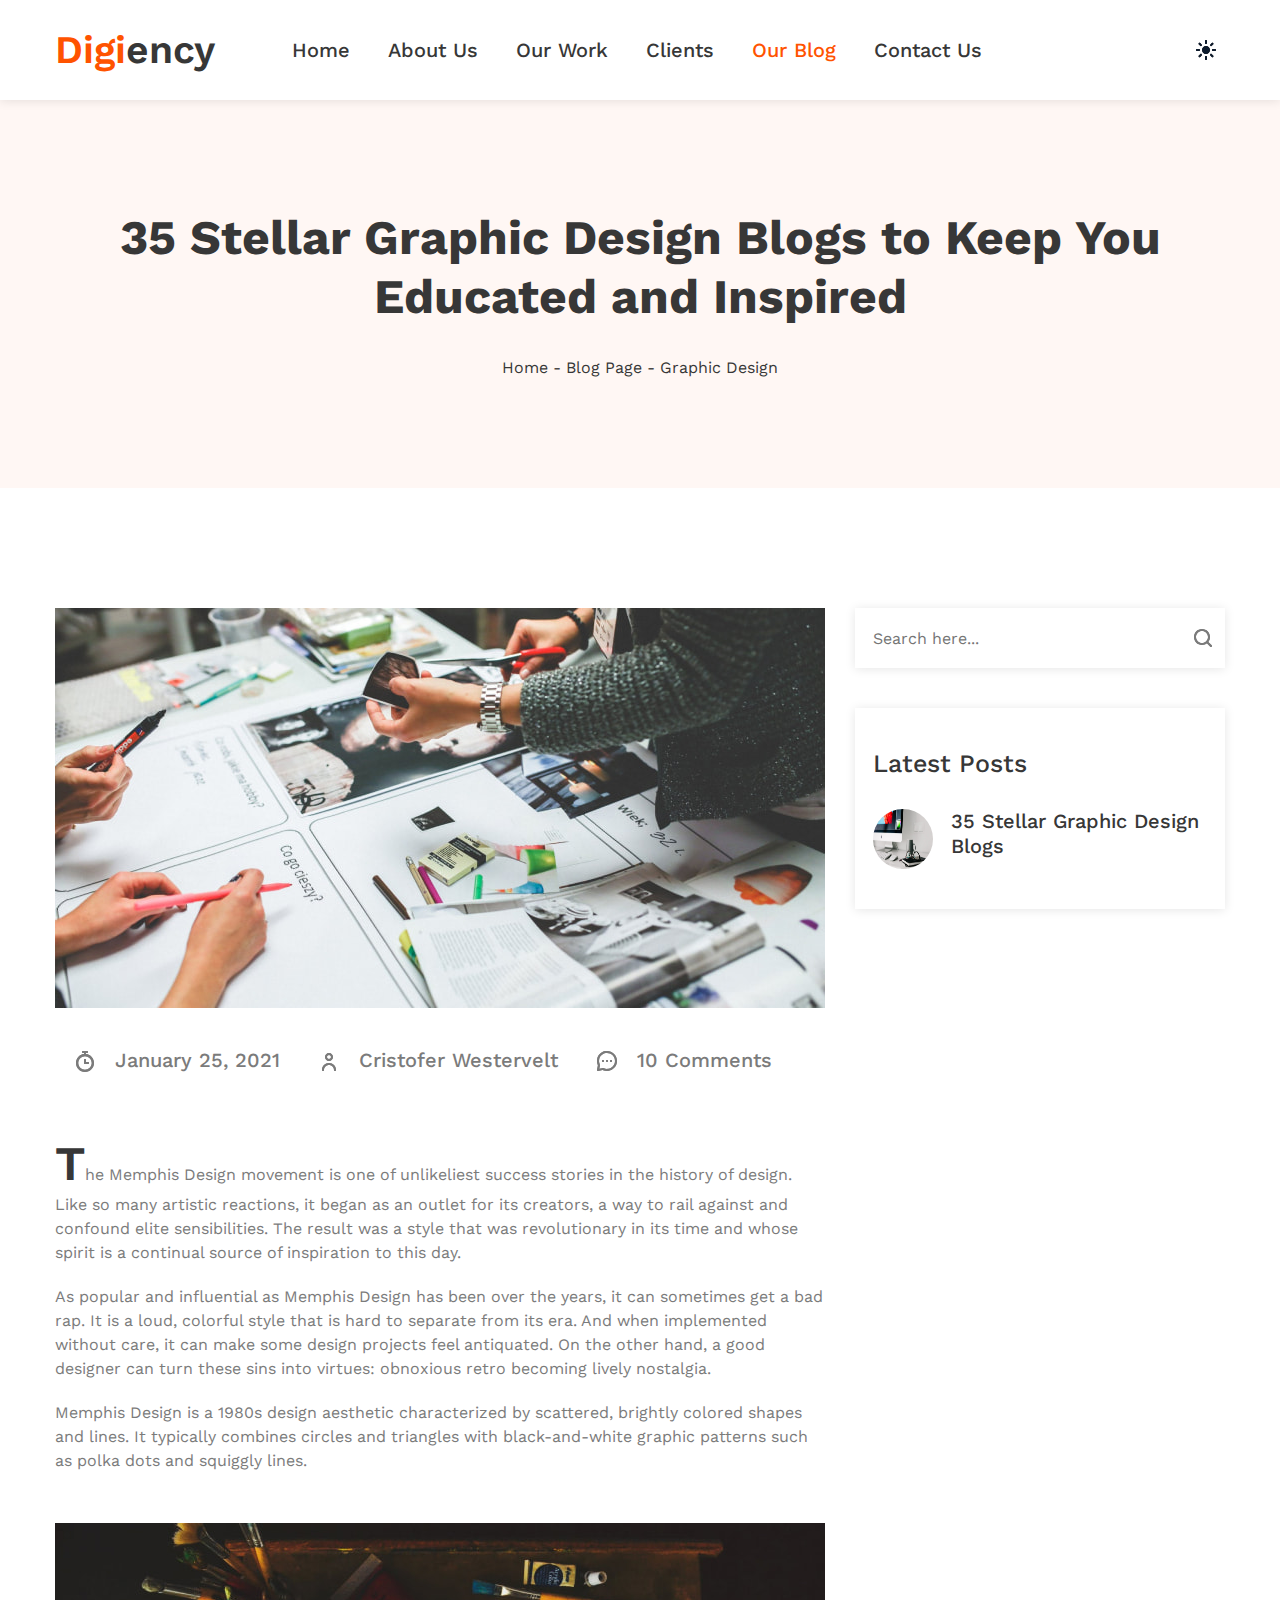
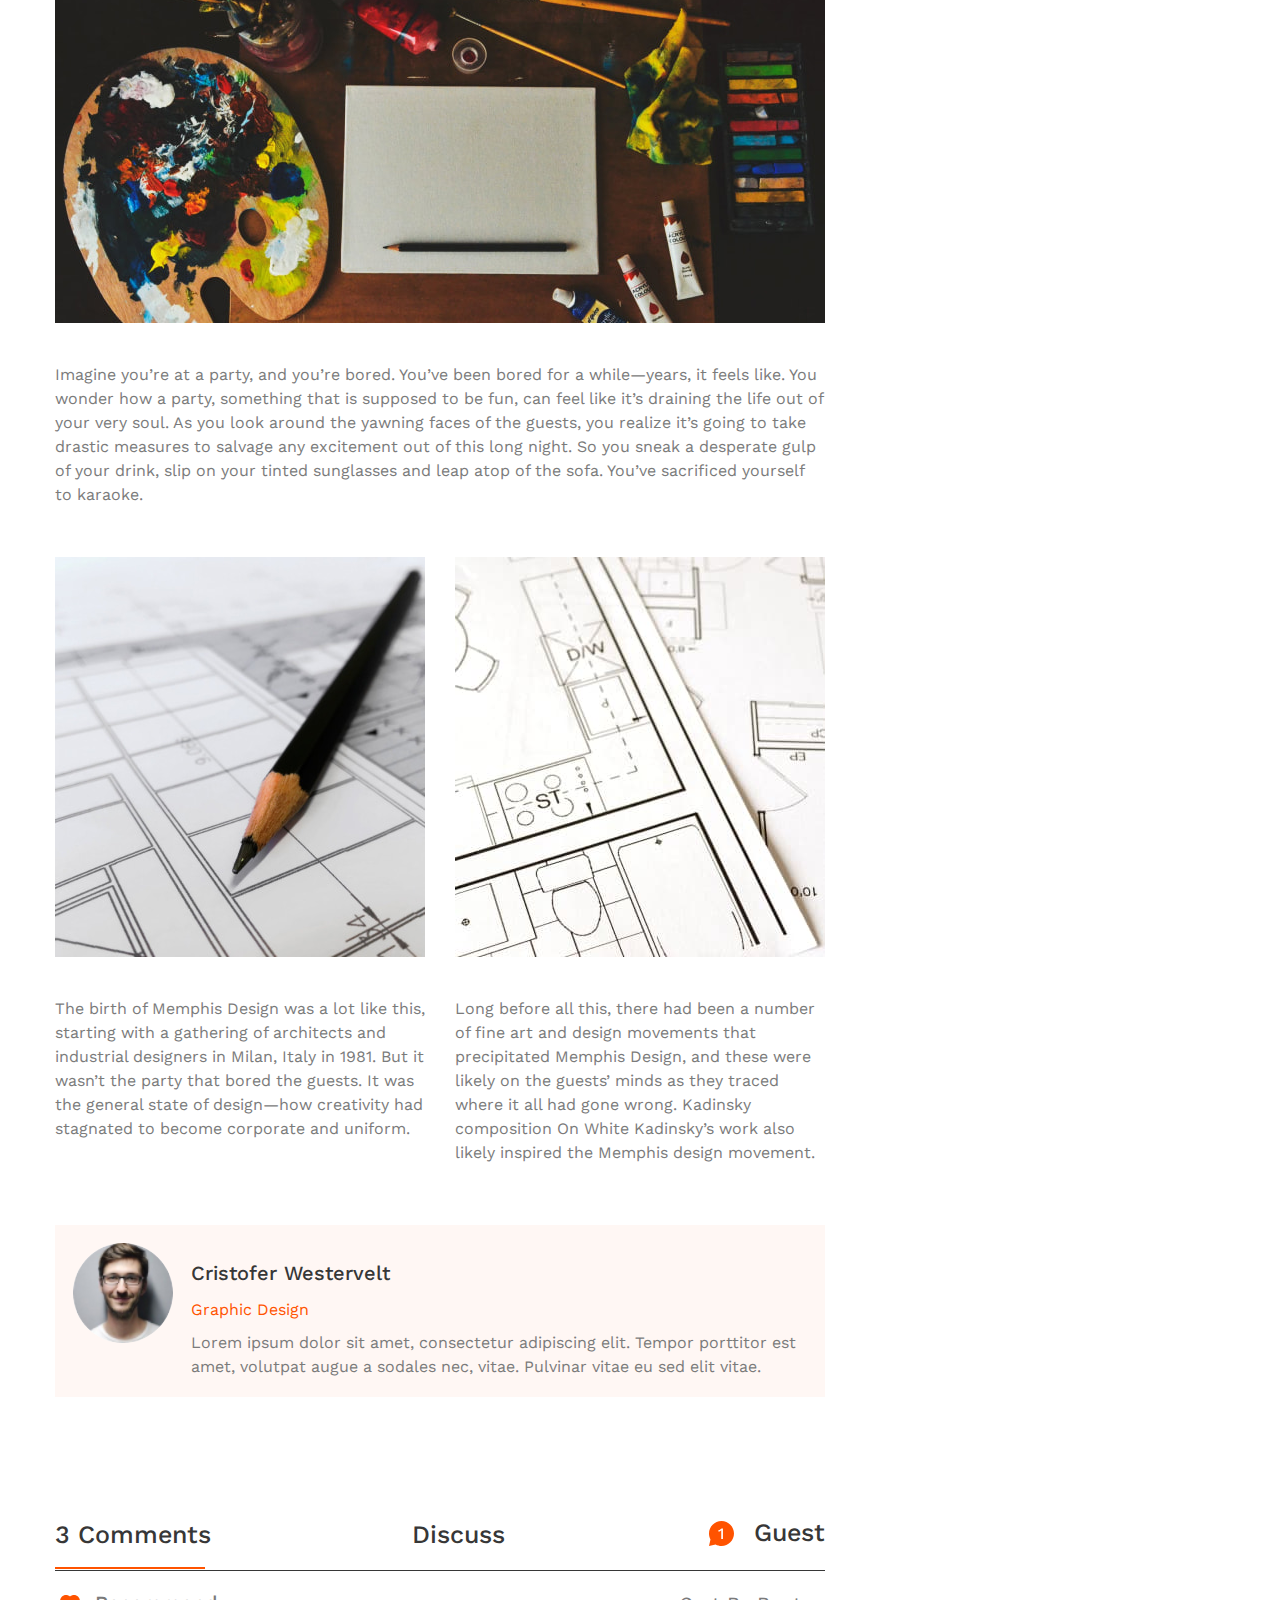
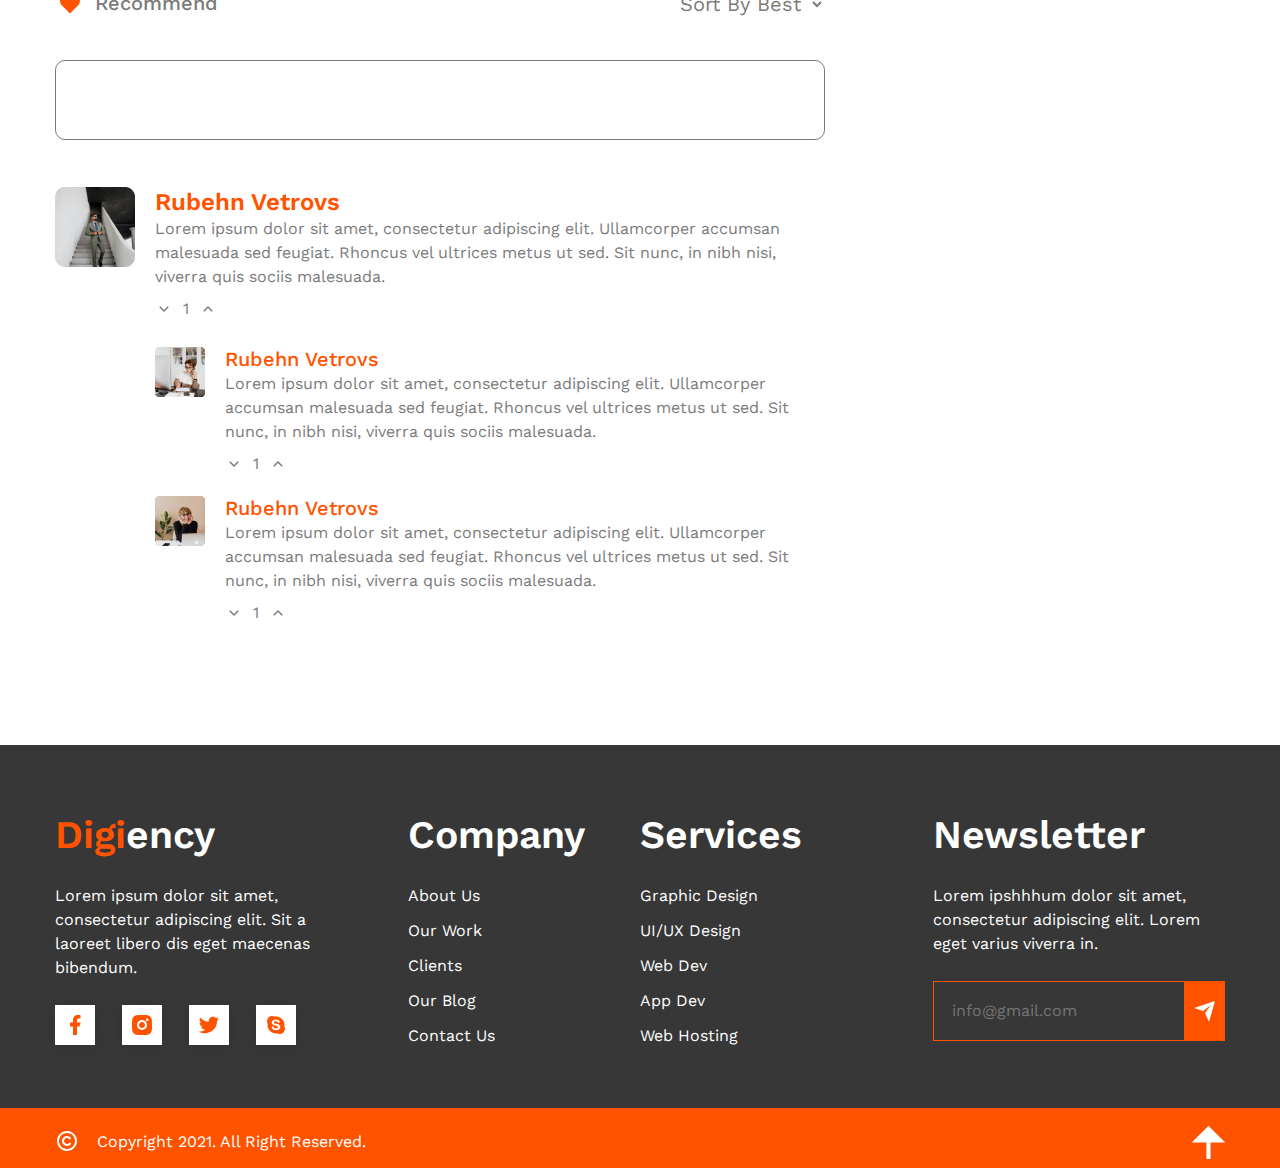
<file: article.html>
<!DOCTYPE html>
<html lang="en">
  <head>
    <meta charset="utf-8">
    <meta name="viewport" content="width=device-width, initial-scale=1.0">
    <link rel="stylesheet" href="css/my-normalize.css">
    <link rel="stylesheet" href="css/index-style.css">
    <link rel="stylesheet" href="css/fonts.css">
    <link rel="stylesheet" href="css/dark-theme.css">
    <link rel="stylesheet" href="css/adaptive.css">
    <title>Digiency - Landing Page</title>
  </head>
  <body class="">
    <header class="page-header" id="header">
      <div class="container">
        <nav class="navigation">
          <a class="navigation__logo title-style" href="index.html"><span class="accent">Digi</span>ency</a>
          <ul class="navigation__list">
            <li class="navigation__item">
              <a href="index.html">Home</a>
            </li>
            <li class="navigation__item">
              <a href="index.html#aboutus">About Us</a>
            </li>
            <li class="navigation__item">
              <a href="index.html#ourworks">Our Work</a>
            </li>
            <li class="navigation__item">
              <a href="index.html#clients">Clients</a>
            </li>
            <li class="navigation__item active">
              <a href="blog.html">Our Blog</a>
            </li>
            <li class="navigation__item">
              <a href="index.html#contactus">Contact Us</a>
            </li>
          </ul>
        </nav>
        <button class="navigation__theme">
          <span class="visually-hidden">Switch dark and light theme</span>
        </button>
        <button class="navigation__burger">
          <span class="visually-hidden">Open menu</span>
        </button>
      </div>
    </header>
    <main class="article-main" id="article-35blogs">
      <section class="blog__page">
        <div class="container">
          <h1 class="blog__page-heading">35 Stellar Graphic Design Blogs to Keep You Educated and Inspired</h1>
          <div class="page-path">
            <a class="path__link" href="index.html">Home</a>
            <a class="path__link" href="blog.html">Blog Page</a>
            <span class="path__current">Graphic Design</span>
          </div>
        </div>
      </section>
      <div class="blog-preview">
        <div class="container">
          <div class="blog__articles">
            <img class="article__image" src="images/blog-page/article-1.jpg" alt="Article cover: 35 Stellar Graphic Design Blogs">
            <div class="article__info">
              <span class="article__date">January 25, 2021</span>
              <span class="article__author">Cristofer Westervelt</span>
              <span class="article__comments-stat">10 Comments</span>
            </div>
            <article class="article__text">
							<h2 class="visually-hidden">Article</h2>
              <p class="article__intro-text">The Memphis Design movement is one of unlikeliest success stories in the history of design. Like so many artistic reactions, it began as an outlet for its creators, a way to rail against and confound elite sensibilities. The result was a style that was revolutionary in its time and whose spirit is a continual source of inspiration to this day.</p>

              <p>As popular and influential as Memphis Design has been over the years, it can sometimes get a bad rap. It is a loud, colorful style that is hard to separate from its era. And when implemented without care, it can make some design projects feel antiquated. On the other hand, a good designer can turn these sins into virtues: obnoxious retro becoming lively nostalgia.</p>

              <p>Memphis Design is a 1980s design aesthetic characterized by scattered, brightly colored shapes and lines. It typically combines circles and triangles with black-and-white graphic patterns such as polka dots and squiggly lines.</p>

              <img class="article__inner-image" src="images/article/article-inner-1.jpg" alt="Art table with brushes and paintings" width="770" height="400">

              <p>Imagine you’re at a party, and you’re bored. You’ve been bored for a while—years, it feels like. You wonder how a party, something that is supposed to be fun, can feel like it’s draining the life out of your very soul. As you look around the yawning faces of the guests, you realize it’s going to take drastic measures to salvage any excitement out of this long night. So you sneak a desperate gulp of your drink, slip on your tinted sunglasses and leap atop of the sofa. You’ve sacrificed yourself to karaoke.</p>

              <div class="article__sidetext">
                <div class="sidetext">
                  <img class="sidetext__image" src="images/article/article-inner-2.jpg" alt="pencil on paper" width="370" height="400">
                  <p>The birth of Memphis Design was a lot like this, starting with a gathering of architects and industrial designers in Milan, Italy in 1981. But it wasn’t the party that bored the guests. It was the general state of design—how creativity had stagnated to become corporate and uniform.</p>
                </div>
                <div class="sidetext">
                  <img class="sidetext__image" src="images/article/article-inner-3.jpg" alt="pencil on paper" width="370" height="400">
                  <p>Long before all this, there had been a number of fine art and design movements that precipitated Memphis Design, and these were likely on the guests’ minds as they traced where it all had gone wrong. Kadinsky composition On White Kadinsky’s work also likely inspired the Memphis design movement.</p>
                </div>
              </div>
            </article>
            <div class="article__author-info">
              <img class="article__author-image" src="images/authors/Cristofer.jpg" alt="Author: Christofer" width="100" height="100">
              <div class="article__author-data">
                <span class="article__author-name">Cristofer Westervelt</span>
                <span class="article__author-job">Graphic Design</span>
                <span class="article__author-about">Lorem ipsum dolor sit amet, consectetur adipiscing elit. Tempor porttitor est amet, volutpat augue a sodales nec, vitae. Pulvinar vitae eu sed elit vitae.</span>
              </div>
            </div>

            <div class="article__comments">
              <div class="comments__sections">
                <span class="comments__section">3 Comments</span>
                <span class="comments__section">Discuss</span>
                <span class="comments__section">Guest</span>
              </div>

              <div class="comments__actions">
                <span class="comments__recommend">Recommend</span>
                <select class="comments__filters">
                  <option>Sort By Best</option>
                  <option>Sort By Newest</option>
                </select>
              </div>

              <form action="https://echo.htmlacademy.ru/" method="post" target="stayhere" class="comments__form">
                <textarea class="comments__comment" name="comment" id="comment" cols="30" rows="10"></textarea>
              </form>
              <iframe name="stayhere" style="display: none"></iframe>

              <div class="comment">
                <div class="comment__item comment_main">
                  <img class="comment__image" src="images/blog-page/comment-1.jpg" alt="comment author picture" width="80" height="80">
                  <div class="comment__data">
                    <span class="comment__author">Rubehn Vetrovs</span>
                    <span class="comment__text">Lorem ipsum dolor sit amet, consectetur adipiscing elit. Ullamcorper accumsan malesuada sed feugiat. Rhoncus vel ultrices metus ut sed. Sit nunc, in nibh nisi, viverra quis sociis malesuada.</span>
                    <div class="comment__reactions">
                      <button class="comment__dislike"></button>
                      <span class="comment__likes">1</span>
                      <button class="comment__like"></button>
                    </div>
                  </div>
                </div>

                <div class="comment__item comment_sub">
                  <img class="comment__image" src="images/blog-page/comment-2.jpg" alt="comment author picture" width="80" height="80">
                  <div class="comment__data">
                    <span class="comment__author">Rubehn Vetrovs</span>
                    <span class="comment__text">Lorem ipsum dolor sit amet, consectetur adipiscing elit. Ullamcorper accumsan malesuada sed feugiat. Rhoncus vel ultrices metus ut sed. Sit nunc, in nibh nisi, viverra quis sociis malesuada.</span>
                    <div class="comment__reactions">
                      <button class="comment__dislike"></button>
                      <span class="comment__likes">1</span>
                      <button class="comment__like"></button>
                    </div>
                  </div>
                </div>

                <div class="comment__item comment_sub">
                  <img class="comment__image" src="images/blog-page/comment-3.jpg" alt="comment author picture" width="80" height="80">
                  <div class="comment__data">
                    <span class="comment__author">Rubehn Vetrovs</span>
                    <span class="comment__text">Lorem ipsum dolor sit amet, consectetur adipiscing elit. Ullamcorper accumsan malesuada sed feugiat. Rhoncus vel ultrices metus ut sed. Sit nunc, in nibh nisi, viverra quis sociis malesuada.</span>
                    <div class="comment__reactions">
                      <button class="comment__dislike"></button>
                      <span class="comment__likes">1</span>
                      <button class="comment__like"></button>
                    </div>
                  </div>
                </div>
              </div>
            </div>
          </div>
          <div class="blog__sidebar">
            <input class="blog__search input_form" type="search" placeholder="Search here...">
            <div class="sidebar__latest sidebar_block">
              <h3 class="sidebar__title">Latest Posts</h3>
              <div class="latest__item">
                <img class="latest__image" src="images/blog-page/article-5.jpg" alt="">
                <a class="latest__article" href="">35 Stellar Graphic Design Blogs</a>
              </div>
            </div>
          </div>
        </div>
      </div>
    </main>

    <footer class="page-footer">
      <h2 class="visually-hidden">Links and copyrights</h2>
      <div class="footer__area">
        <div class="container">
          <section class="footer__section">
            <h3 class="footer__title title-style"><span class="accent">Digi</span>ency</h3>
            <p class="footer__text">Lorem ipsum dolor sit amet, consectetur adipiscing elit. Sit a laoreet libero dis eget maecenas bibendum.</p>
            <ul class="footer__social">
              <li class="social__item">
                <span class="visually-hidden">Our Facebook page</span>
                <a class="social__link social_facebook" href="#" target="_blank"></a>
              </li>
              <li class="social__item">
                <span class="visually-hidden">Our Instagram page</span>
                <a class="social__link social_instagram" href="#" target="_blank"></a>
              </li>
              <li class="social__item">
                <span class="visually-hidden">Our Twitter</span>
                <a class="social__link social_twitter" href="#" target="_blank"></a>
              </li>
              <li class="social__item">
                <span class="visually-hidden">Our Skype contact</span>
                <a class="social__link social_skype" href="#" target="_blank"></a>
              </li>
            </ul>
          </section>
          <section class="footer__section">
            <h3 class="footer__title title-style">Company</h3>
            <ul class="footer__navigation">
              <li class="footer__link"><a href="index.html#aboutus">About Us</a></li>
              <li class="footer__link"><a href="index.html#ourworks">Our Work</a></li>
              <li class="footer__link"><a href="index.html#clients">Clients</a></li>
              <li class="footer__link"><a href="blog.html">Our Blog</a></li>
              <li class="footer__link"><a href="index.html#contactus">Contact Us</a></li>
            </ul>
          </section>
          <section class="footer__section">
            <h3 class="footer__title title-style">Services</h3>
            <ul class="footer__navigation">
              <li class="footer__link"><a href="index.html#ourworks">Graphic Design</a></li>
              <li class="footer__link"><a href="index.html#ourworks">UI/UX Design</a></li>
              <li class="footer__link"><a href="index.html#ourworks">Web Dev</a></li>
              <li class="footer__link"><a href="index.html#ourworks">App Dev</a></li>
              <li class="footer__link"><a href="index.html#ourworks">Web Hosting</a></li>
            </ul>
          </section>
          <section class="footer__section">
            <h3 class="footer__title title-style">Newsletter</h3>
            <p class="footer__text">Lorem ipshhhum dolor sit amet, consectetur adipiscing elit. Lorem eget varius viverra in.</p>
            <form class="footer__newsletter" action="https://echo.htmlacademy.ru/" method="post">
              <label class="visually-hidden" for="footer-subscribe">Email to subscribe on newslatter</label>
              <input class="footer__subscribe input_form" id="footer-subscribe" type="email" name="email" placeholder="info@gmail.com" required>
              <input class="footer__submit" type="submit" value="">
            </form>
          </section>
        </div>
      </div>
      <div class="footer__copyright">
        <div class="container">
          <span class="copyright__text">Copyright 2021. All Right Reserved.</span>
          <a class="footer__up" href="#header"></a>
        </div>
      </div>
    </footer>

    <script src="js/article.js"></script>
  </body>
</file>
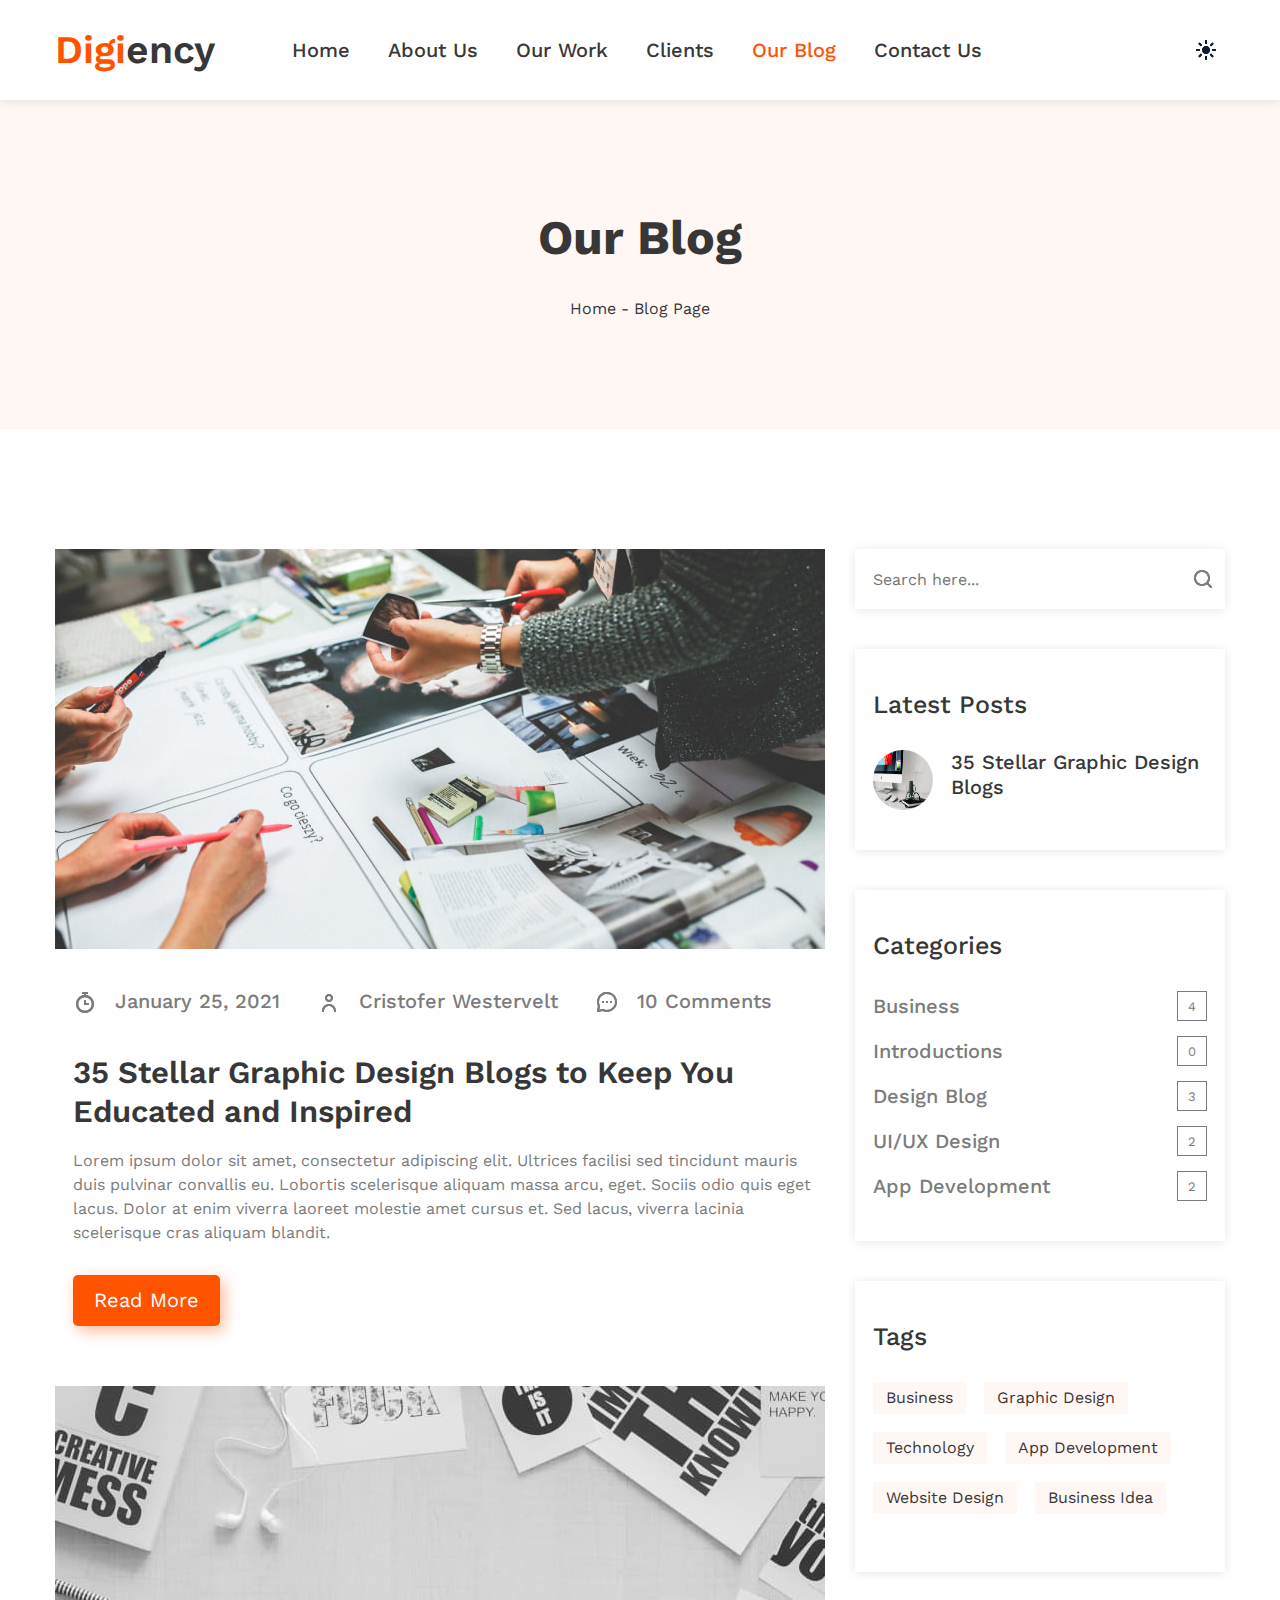
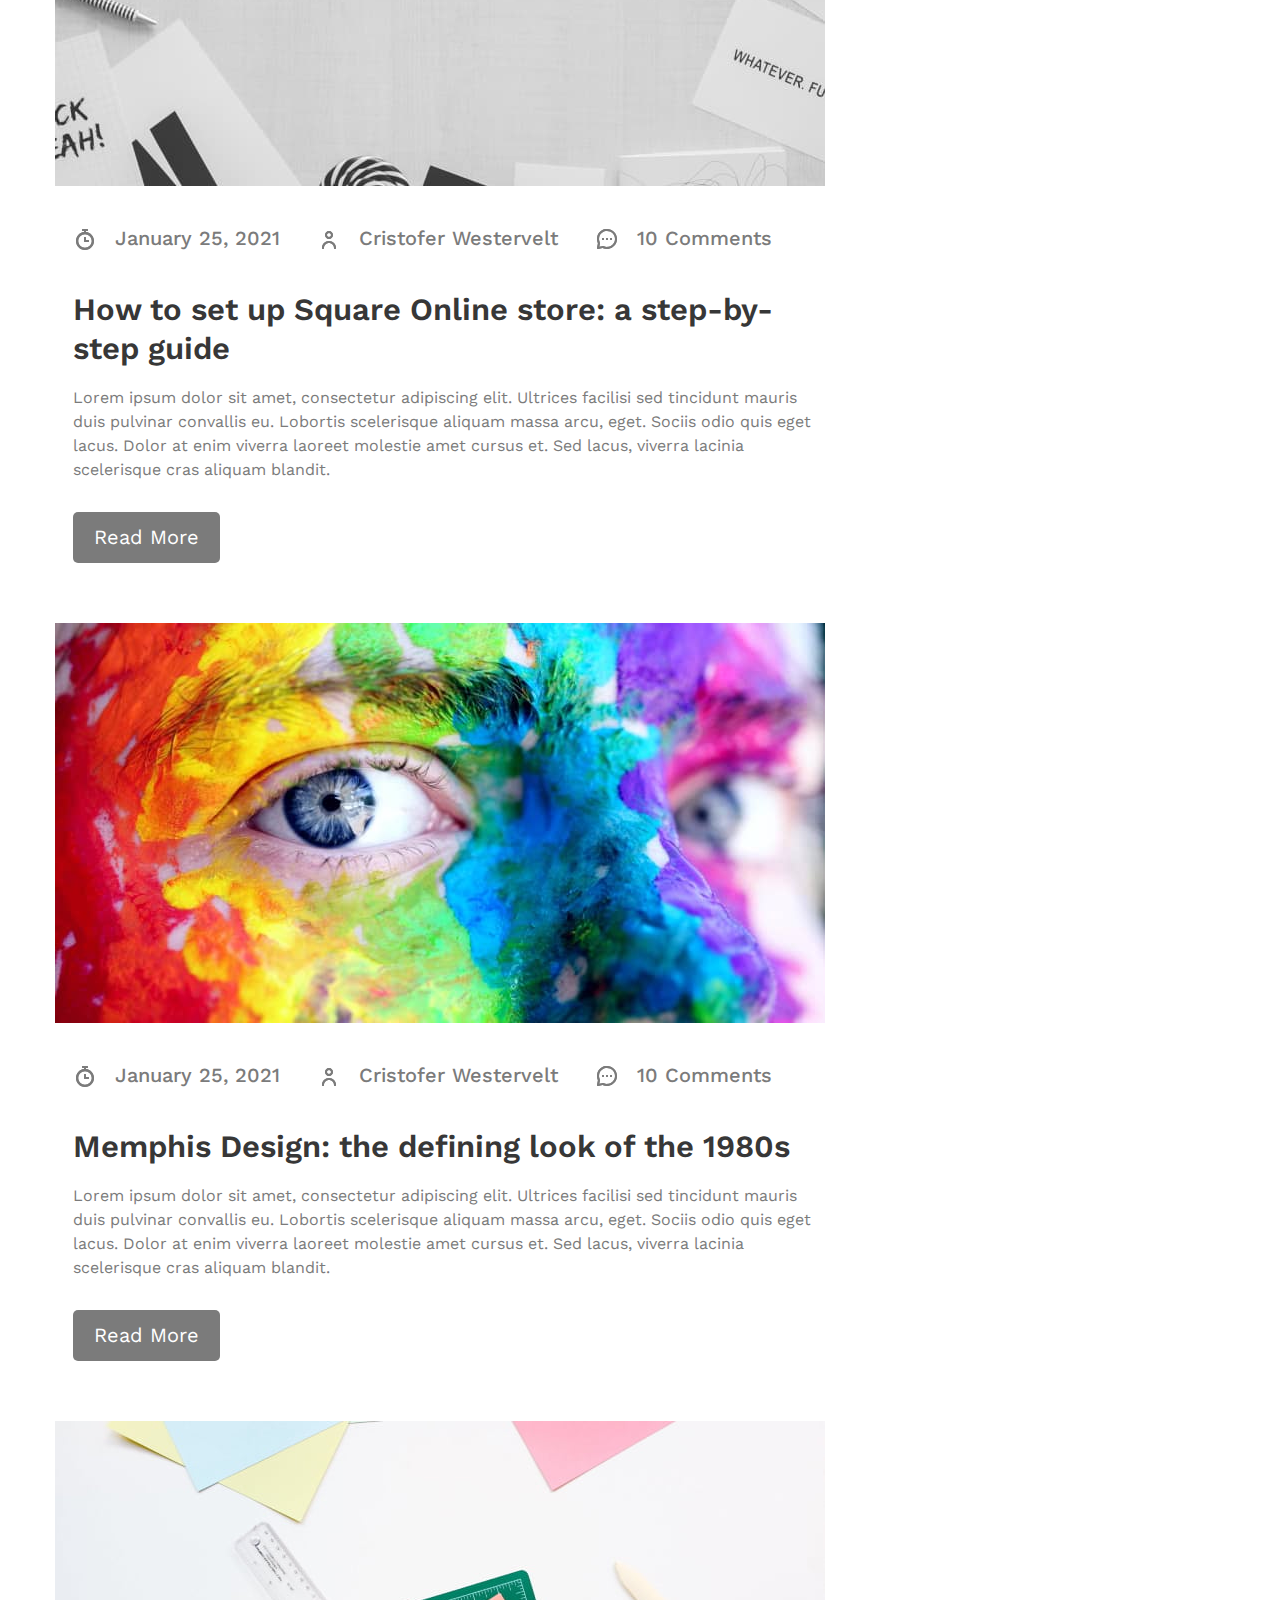
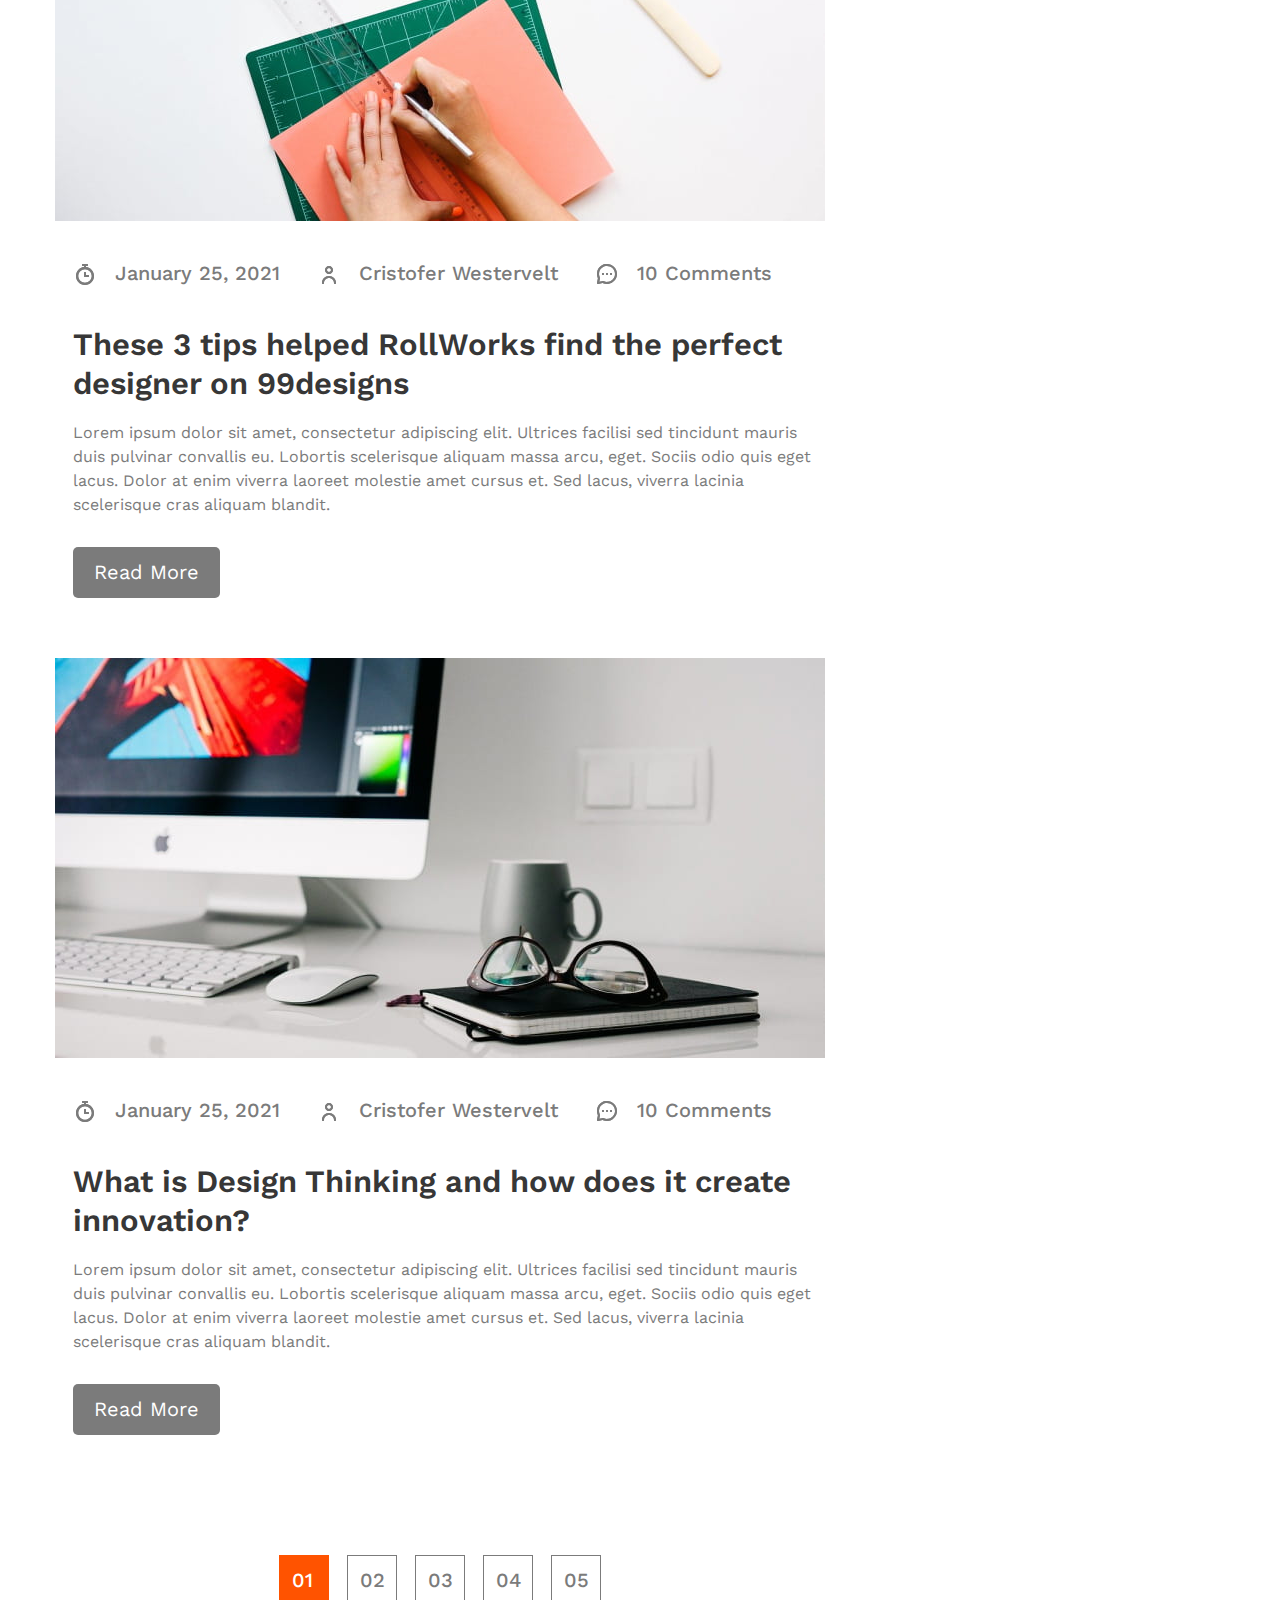
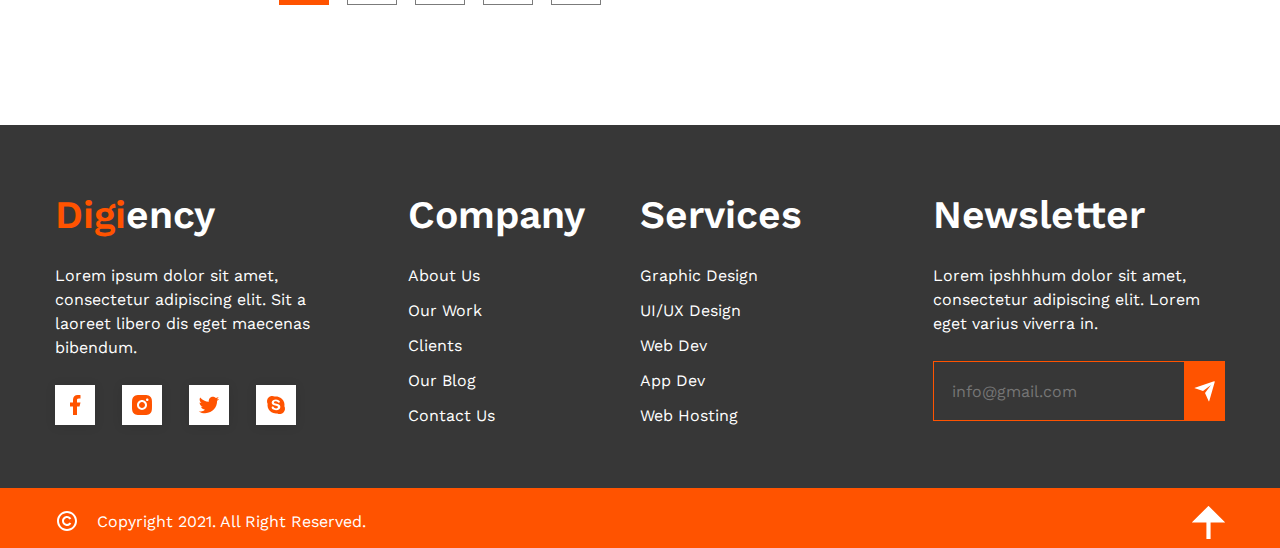
<file: blog.html>
<!DOCTYPE html>
<html lang="en">
  <head>
    <meta charset="utf-8">
    <meta name="viewport" content="width=device-width, initial-scale=1.0">
    <link rel="stylesheet" href="css/index-style.css">
    <link rel="stylesheet" href="css/fonts.css">
    <link rel="stylesheet" href="css/my-normalize.css"> 
    <link rel="stylesheet" href="css/dark-theme.css">
    <link rel="stylesheet" href="css/adaptive.css">
    <title>Digiency - Landing Page</title>
  </head>
  <body class="">
    <header class="page-header" id="header">
      <div class="container">
        <nav class="navigation">
          <a class="navigation__logo title-style" href="index.html"><span class="accent">Digi</span>ency</a>
          <ul class="navigation__list">
            <li class="navigation__item">
              <a href="index.html">Home</a>
            </li>
            <li class="navigation__item">
              <a href="index.html#aboutus">About Us</a>
            </li>
            <li class="navigation__item">
              <a href="index.html#ourworks">Our Work</a>
            </li>
            <li class="navigation__item">
              <a href="index.html#clients">Clients</a>
            </li>
            <li class="navigation__item active">
              <a href="blog.html">Our Blog</a>
            </li>
            <li class="navigation__item">
              <a href="index.html#contactus">Contact Us</a>
            </li>
          </ul>
        </nav>
        <button class="navigation__theme">
          <span class="visually-hidden">Switch dark and light theme</span>
        </button>
        <button class="navigation__burger">
          <span class="visually-hidden">Open menu</span>
        </button>
      </div>
    </header>
    <main class="blog-main">
      <section class="blog__page">
        <div class="container">
          <h1 class="blog__page-heading">Our Blog</h1>
          <div class="page-path">
            <a class="path__link" href="index.html">Home</a>
            <span class="path__current">Blog Page</span>
          </div>
        </div>
      </section>
      <div class="blog-preview">
        <div class="container">
          <div class="blog__articles">
            <div class="article graphic-design business-idea website-design">
              <img class="article__image" src="images/blog-page/article-1.jpg" alt="Article cover: 35 Stellar Graphic Design Blogs" width="770" height="400">
              <div class="article__info">
                <span class="article__date">January 25, 2021</span>
                <span class="article__author">Cristofer Westervelt</span>
                <span class="article__comments-stat">10 Comments</span>
              </div>
              <b class="article__title">35 Stellar Graphic Design Blogs to Keep You Educated and Inspired</b>
              <p class="article__intro">Lorem ipsum dolor sit amet, consectetur adipiscing elit. Ultrices facilisi sed tincidunt mauris duis pulvinar convallis eu. Lobortis scelerisque aliquam massa arcu, eget. Sociis odio quis eget lacus. Dolor at enim viverra laoreet molestie amet cursus et. Sed lacus, viverra lacinia scelerisque cras aliquam blandit.</p>
              <a class="article__read button_orange" href="article.html">Read More</a>
            </div>

            <div class="article business business-idea">
              <img class="article__image" src="images/blog-page/article-2.jpg" alt="Article cover: How to set up Square Online store" width="770" height="400">
              <div class="article__info">
                <span class="article__date">January 25, 2021</span>
                <span class="article__author">Cristofer Westervelt</span>
                <span class="article__comments-stat">10 Comments</span>
              </div>
              <b class="article__title">How to set up Square Online store: a step-by-step guide</b>
              <p class="article__intro">Lorem ipsum dolor sit amet, consectetur adipiscing elit. Ultrices facilisi sed tincidunt mauris duis pulvinar convallis eu. Lobortis scelerisque aliquam massa arcu, eget. Sociis odio quis eget lacus. Dolor at enim viverra laoreet molestie amet cursus et. Sed lacus, viverra lacinia scelerisque cras aliquam blandit.</p>
              <a class="article__read button_orange disabled">Read More</a>
            </div>

            <div class="article graphic-design technology">
              <img class="article__image" src="images/blog-page/article-3.jpg" alt="Article cover: Memphis Design" width="770" height="400">
              <div class="article__info">
                <span class="article__date">January 25, 2021</span>
                <span class="article__author">Cristofer Westervelt</span>
                <span class="article__comments-stat">10 Comments</span>
              </div>
              <b class="article__title">Memphis Design: the defining look of the 1980s</b>
              <p class="article__intro">Lorem ipsum dolor sit amet, consectetur adipiscing elit. Ultrices facilisi sed tincidunt mauris duis pulvinar convallis eu. Lobortis scelerisque aliquam massa arcu, eget. Sociis odio quis eget lacus. Dolor at enim viverra laoreet molestie amet cursus et. Sed lacus, viverra lacinia scelerisque cras aliquam blandit.</p>
              <a class="article__read button_orange disabled">Read More</a>
            </div>

            <div class="article business-idea app-development">
              <img class="article__image" src="images/blog-page/article-4.jpg" alt="Article cover: 3 tips helped RollWorks" width="770" height="400">
              <div class="article__info">
                <span class="article__date">January 25, 2021</span>
                <span class="article__author">Cristofer Westervelt</span>
                <span class="article__comments-stat">10 Comments</span>
              </div>
              <b class="article__title">These 3 tips helped RollWorks find the perfect designer on 99designs</b>
              <p class="article__intro">Lorem ipsum dolor sit amet, consectetur adipiscing elit. Ultrices facilisi sed tincidunt mauris duis pulvinar convallis eu. Lobortis scelerisque aliquam massa arcu, eget. Sociis odio quis eget lacus. Dolor at enim viverra laoreet molestie amet cursus et. Sed lacus, viverra lacinia scelerisque cras aliquam blandit.</p>
              <a class="article__read button_orange disabled">Read More</a>
            </div>

            <div class="article technology website-design app-development graphic-design">
              <img class="article__image" src="images/blog-page/article-5.jpg" alt="Article cover: Design Thinking" width="770" height="400">
              <div class="article__info">
                <span class="article__date">January 25, 2021</span>
                <span class="article__author">Cristofer Westervelt</span>
                <span class="article__comments-stat">10 Comments</span>
              </div>
              <b class="article__title">What is Design Thinking and how does it create innovation?</b>
              <p class="article__intro">Lorem ipsum dolor sit amet, consectetur adipiscing elit. Ultrices facilisi sed tincidunt mauris duis pulvinar convallis eu. Lobortis scelerisque aliquam massa arcu, eget. Sociis odio quis eget lacus. Dolor at enim viverra laoreet molestie amet cursus et. Sed lacus, viverra lacinia scelerisque cras aliquam blandit.</p>
              <a class="article__read button_orange disabled">Read More</a>
            </div>

            <ul class="blog__pagination">
              <li class="pagination__item active"><a class="pagination__link">01</a></li>
              <li class="pagination__item disabled"><a class="pagination__link">02</a></li>
              <li class="pagination__item disabled"><a class="pagination__link">03</a></li>
              <li class="pagination__item disabled"><a class="pagination__link">04</a></li>
              <li class="pagination__item disabled"><a class="pagination__link">05</a></li>
            </ul>
          </div>
          <div class="blog__sidebar">
            <input class="blog__search input_form" type="search" placeholder="Search here...">
            <div class="sidebar__latest sidebar_block">
              <h3 class="sidebar__title">Latest Posts</h3>
              <div class="latest__item">
                <img class="latest__image" src="images/blog-page/article-5.jpg" alt="">
                <a class="latest__article" href="article.html">35 Stellar Graphic Design Blogs</a>
              </div>
            </div>

            <div class="sidebar__categories sidebar_block">
              <h3 class="sidebar__title">Categories</h3>
              <ul class="categories__list category-business">
                <li class="categories__item">
                  <span class="categories__name">Business</span>
                  <span class="categories__number">05</span>
                </li>
                <li class="categories__item category-introductions">
                  <span class="categories__name">Introductions</span>
                  <span class="categories__number">15</span>
                </li>
                <li class="categories__item category-design">
                  <span class="categories__name">Design Blog</span>
                  <span class="categories__number">65</span>
                </li>
                <li class="categories__item category-ux">
                  <span class="categories__name">UI/UX Design</span>
                  <span class="categories__number">08</span>
                </li>
                <li class="categories__item category-development">
                  <span class="categories__name">App Development</span>
                  <span class="categories__number">16</span>
                </li>
              </ul>
            </div>

            <div class="sidebar__tags sidebar_block">
              <h3 class="sidebar__title">Tags</h3>

              <ul class="tags__list">
                <li class="tags__item business-tag"><button>Business</button></li>
                <li class="tags__item graphic-design-tag"><button>Graphic Design</button></li>
                <li class="tags__item technology-tag"><button>Technology</button></li>
                <li class="tags__item app-development-tag"><button>App Development</button></li>
                <li class="tags__item website-design-tag"><button>Website Design</button></li>
                <li class="tags__item business-idea-tag"><button>Business Idea</button></li>
              </ul>
            </div>
          </div>
        </div>
      </div>
    </main>

    <footer class="page-footer">
      <h2 class="visually-hidden">Links and copyrights</h2>
      <div class="footer__area">
        <div class="container">
          <section class="footer__section">
            <h3 class="footer__title title-style"><span class="accent">Digi</span>ency</h3>
            <p class="footer__text">Lorem ipsum dolor sit amet, consectetur adipiscing elit. Sit a laoreet libero dis eget maecenas bibendum.</p>
            <ul class="footer__social">
              <li class="social__item">
                <span class="visually-hidden">Our Facebook page</span>
                <a class="social__link social_facebook" href="#" target="_blank"></a>
              </li>
              <li class="social__item">
                <span class="visually-hidden">Our Instagram page</span>
                <a class="social__link social_instagram" href="#" target="_blank"></a>
              </li>
              <li class="social__item">
                <span class="visually-hidden">Our Twitter</span>
                <a class="social__link social_twitter" href="#" target="_blank"></a>
              </li>
              <li class="social__item">
                <span class="visually-hidden">Our Skype contact</span>
                <a class="social__link social_skype" href="#" target="_blank"></a>
              </li>
            </ul>
          </section>
          <section class="footer__section">
            <h3 class="footer__title title-style">Company</h3>
            <ul class="footer__navigation">
              <li class="footer__link"><a href="index.html#aboutus">About Us</a></li>
              <li class="footer__link"><a href="index.html#ourworks">Our Work</a></li>
              <li class="footer__link"><a href="index.html#clients">Clients</a></li>
              <li class="footer__link"><a href="blog.html">Our Blog</a></li>
              <li class="footer__link"><a href="index.html#contactus">Contact Us</a></li>
            </ul>
          </section>
          <section class="footer__section">
            <h3 class="footer__title title-style">Services</h3>
            <ul class="footer__navigation">
              <li class="footer__link"><a href="index.html#ourworks">Graphic Design</a></li>
              <li class="footer__link"><a href="index.html#ourworks">UI/UX Design</a></li>
              <li class="footer__link"><a href="index.html#ourworks">Web Dev</a></li>
              <li class="footer__link"><a href="index.html#ourworks">App Dev</a></li>
              <li class="footer__link"><a href="index.html#ourworks">Web Hosting</a></li>
            </ul>
          </section>
          <section class="footer__section">
            <h3 class="footer__title title-style">Newsletter</h3>
            <p class="footer__text">Lorem ipshhhum dolor sit amet, consectetur adipiscing elit. Lorem eget varius viverra in.</p>
            <form class="footer__newsletter" action="https://echo.htmlacademy.ru/" method="post">
              <label class="visually-hidden" for="footer-subscribe">Email to subscribe on newslatter</label>
              <input class="footer__subscribe input_form" id="footer-subscribe" type="email" name="email" placeholder="info@gmail.com" required>
              <input class="footer__submit" type="submit" value="">
            </form>
          </section>
        </div>
      </div>
      <div class="footer__copyright">
        <div class="container">
          <span class="copyright__text">Copyright 2021. All Right Reserved.</span>
          <a class="footer__up" href="#header"></a>
        </div>
      </div>
    </footer>

    <script src="js/blog.js"></script>
  </body>
</file>
<file: css/index-style.css>
html {
	height: 100%;
	scroll-behavior: smooth;
}

body {  
	display: flex;
	flex-direction: column;

	font-family: "Work Sans", sans-serif;
	font-size: 16px;	
	font-weight: 400;
	line-height: 24px;
	color: var(--black);

	height: 100%;
}

main {
	flex-grow: 1;

	margin-bottom: 120px;
}

.visually-hidden {
  position: absolute;
  width: 1px;
  height: 1px;
  margin: -1px;
  border: 0;
  padding: 0;
  white-space: nowrap;
  clip-path: inset(100%);
  clip: rect(0 0 0 0);
  overflow: hidden;
}

:root {
	--orange: rgba(255, 83, 0, 1);
	--orange-background: rgba(255, 247, 244, 1);
	--black: rgba(55, 55, 55, 1);
	--dark-1: rgba(36, 37, 38, 1);
	--dark-2: rgba(58, 59, 60, 1);
	--dark-background: rgba(24, 25, 26, 1);
	--gray: rgba(123, 123, 123, 1);
	--lightgray: rgba(239, 239, 239, 1);
	--white: rgba(255, 255, 255, 1);
}

.container {
	width: calc(1170px + 40px + 40px);
	margin: 0 auto;
	padding: 0 40px;
}

.accent {
	color: var(--orange);
}

.accent.animated {
	animation: neon 2.2s alternate;
}

@keyframes neon {
	0% {
		text-shadow: none;
	}

	50% {
		text-shadow: 0 0 30px var(--orange);
	}

	100% {
		text-shadow: none;
	}
}

.title-style {
	font-weight: 600;
}
.text-style {
	color: var(--gray);
}

.social__link {
	display: block;

	width: 40px;
	height: 40px;

	box-shadow: 0px 1px 10px rgba(0, 0, 0, 0.1);

	background-color: var(--white);
	background-position: center;
	background-repeat: no-repeat;

	transition: all 0.1s linear;	
}

.social__link:hover {
	background-color: var(--orange);
}

.social_facebook {
	background-image: url("data:image/svg+xml,%3Csvg width='24' height='24' viewBox='0 0 24 24' fill='none' xmlns='http://www.w3.org/2000/svg'%3E%3Cpath d='M14 13.5H16.5L17.5 9.5H14V7.5C14 6.47 14 5.5 16 5.5H17.5V2.14C17.174 2.097 15.943 2 14.643 2C11.928 2 10 3.657 10 6.7V9.5H7V13.5H10V22H14V13.5Z' fill='rgba(255, 83, 0, 1)'/%3E%3C/svg%3E%0A");
}
.social_facebook:hover  {
	background-image: url("data:image/svg+xml,%3Csvg width='24' height='24' viewBox='0 0 24 24' fill='none' xmlns='http://www.w3.org/2000/svg'%3E%3Cpath d='M14 13.5H16.5L17.5 9.5H14V7.5C14 6.47 14 5.5 16 5.5H17.5V2.14C17.174 2.097 15.943 2 14.643 2C11.928 2 10 3.657 10 6.7V9.5H7V13.5H10V22H14V13.5Z' fill='white'/%3E%3C/svg%3E%0A");
}

.social_instagram {
	background-image: url("data:image/svg+xml,%3Csvg width='24' height='24' viewBox='0 0 24 24' fill='none' xmlns='http://www.w3.org/2000/svg'%3E%3Cpath d='M12 2C14.717 2 15.056 2.01 16.122 2.06C17.187 2.11 17.912 2.277 18.55 2.525C19.21 2.779 19.766 3.123 20.322 3.678C20.8305 4.1779 21.224 4.78259 21.475 5.45C21.722 6.087 21.89 6.813 21.94 7.878C21.987 8.944 22 9.283 22 12C22 14.717 21.99 15.056 21.94 16.122C21.89 17.187 21.722 17.912 21.475 18.55C21.2247 19.2178 20.8311 19.8226 20.322 20.322C19.822 20.8303 19.2173 21.2238 18.55 21.475C17.913 21.722 17.187 21.89 16.122 21.94C15.056 21.987 14.717 22 12 22C9.283 22 8.944 21.99 7.878 21.94C6.813 21.89 6.088 21.722 5.45 21.475C4.78233 21.2245 4.17753 20.8309 3.678 20.322C3.16941 19.8222 2.77593 19.2175 2.525 18.55C2.277 17.913 2.11 17.187 2.06 16.122C2.013 15.056 2 14.717 2 12C2 9.283 2.01 8.944 2.06 7.878C2.11 6.812 2.277 6.088 2.525 5.45C2.77524 4.78218 3.1688 4.17732 3.678 3.678C4.17767 3.16923 4.78243 2.77573 5.45 2.525C6.088 2.277 6.812 2.11 7.878 2.06C8.944 2.013 9.283 2 12 2ZM12 7C10.6739 7 9.40215 7.52678 8.46447 8.46447C7.52678 9.40215 7 10.6739 7 12C7 13.3261 7.52678 14.5979 8.46447 15.5355C9.40215 16.4732 10.6739 17 12 17C13.3261 17 14.5979 16.4732 15.5355 15.5355C16.4732 14.5979 17 13.3261 17 12C17 10.6739 16.4732 9.40215 15.5355 8.46447C14.5979 7.52678 13.3261 7 12 7ZM18.5 6.75C18.5 6.41848 18.3683 6.10054 18.1339 5.86612C17.8995 5.6317 17.5815 5.5 17.25 5.5C16.9185 5.5 16.6005 5.6317 16.3661 5.86612C16.1317 6.10054 16 6.41848 16 6.75C16 7.08152 16.1317 7.39946 16.3661 7.63388C16.6005 7.8683 16.9185 8 17.25 8C17.5815 8 17.8995 7.8683 18.1339 7.63388C18.3683 7.39946 18.5 7.08152 18.5 6.75ZM12 9C12.7956 9 13.5587 9.31607 14.1213 9.87868C14.6839 10.4413 15 11.2044 15 12C15 12.7956 14.6839 13.5587 14.1213 14.1213C13.5587 14.6839 12.7956 15 12 15C11.2044 15 10.4413 14.6839 9.87868 14.1213C9.31607 13.5587 9 12.7956 9 12C9 11.2044 9.31607 10.4413 9.87868 9.87868C10.4413 9.31607 11.2044 9 12 9Z' fill='rgba(255, 83, 0, 1)'/%3E%3C/svg%3E%0A");
}
.social_instagram:hover  {
	background-image: url("data:image/svg+xml,%3Csvg width='24' height='24' viewBox='0 0 24 24' fill='none' xmlns='http://www.w3.org/2000/svg'%3E%3Cpath d='M12 2C14.717 2 15.056 2.01 16.122 2.06C17.187 2.11 17.912 2.277 18.55 2.525C19.21 2.779 19.766 3.123 20.322 3.678C20.8305 4.1779 21.224 4.78259 21.475 5.45C21.722 6.087 21.89 6.813 21.94 7.878C21.987 8.944 22 9.283 22 12C22 14.717 21.99 15.056 21.94 16.122C21.89 17.187 21.722 17.912 21.475 18.55C21.2247 19.2178 20.8311 19.8226 20.322 20.322C19.822 20.8303 19.2173 21.2238 18.55 21.475C17.913 21.722 17.187 21.89 16.122 21.94C15.056 21.987 14.717 22 12 22C9.283 22 8.944 21.99 7.878 21.94C6.813 21.89 6.088 21.722 5.45 21.475C4.78233 21.2245 4.17753 20.8309 3.678 20.322C3.16941 19.8222 2.77593 19.2175 2.525 18.55C2.277 17.913 2.11 17.187 2.06 16.122C2.013 15.056 2 14.717 2 12C2 9.283 2.01 8.944 2.06 7.878C2.11 6.812 2.277 6.088 2.525 5.45C2.77524 4.78218 3.1688 4.17732 3.678 3.678C4.17767 3.16923 4.78243 2.77573 5.45 2.525C6.088 2.277 6.812 2.11 7.878 2.06C8.944 2.013 9.283 2 12 2ZM12 7C10.6739 7 9.40215 7.52678 8.46447 8.46447C7.52678 9.40215 7 10.6739 7 12C7 13.3261 7.52678 14.5979 8.46447 15.5355C9.40215 16.4732 10.6739 17 12 17C13.3261 17 14.5979 16.4732 15.5355 15.5355C16.4732 14.5979 17 13.3261 17 12C17 10.6739 16.4732 9.40215 15.5355 8.46447C14.5979 7.52678 13.3261 7 12 7ZM18.5 6.75C18.5 6.41848 18.3683 6.10054 18.1339 5.86612C17.8995 5.6317 17.5815 5.5 17.25 5.5C16.9185 5.5 16.6005 5.6317 16.3661 5.86612C16.1317 6.10054 16 6.41848 16 6.75C16 7.08152 16.1317 7.39946 16.3661 7.63388C16.6005 7.8683 16.9185 8 17.25 8C17.5815 8 17.8995 7.8683 18.1339 7.63388C18.3683 7.39946 18.5 7.08152 18.5 6.75ZM12 9C12.7956 9 13.5587 9.31607 14.1213 9.87868C14.6839 10.4413 15 11.2044 15 12C15 12.7956 14.6839 13.5587 14.1213 14.1213C13.5587 14.6839 12.7956 15 12 15C11.2044 15 10.4413 14.6839 9.87868 14.1213C9.31607 13.5587 9 12.7956 9 12C9 11.2044 9.31607 10.4413 9.87868 9.87868C10.4413 9.31607 11.2044 9 12 9Z' fill='white'/%3E%3C/svg%3E%0A");
}

.social_twitter {
	background-image: url("data:image/svg+xml,%3Csvg width='24' height='24' viewBox='0 0 24 24' fill='none' xmlns='http://www.w3.org/2000/svg'%3E%3Cpath d='M22.162 5.65599C21.3986 5.99368 20.589 6.21546 19.76 6.31399C20.6338 5.79142 21.2877 4.969 21.6 3.99999C20.78 4.48799 19.881 4.82999 18.944 5.01499C18.3146 4.34157 17.4804 3.89495 16.571 3.74457C15.6616 3.59419 14.7279 3.74848 13.9153 4.18344C13.1026 4.6184 12.4564 5.30967 12.0771 6.14978C11.6978 6.98989 11.6068 7.93177 11.818 8.82899C10.1551 8.74564 8.52834 8.31351 7.04329 7.56065C5.55825 6.80779 4.24813 5.75104 3.19801 4.45899C2.8263 5.09744 2.63096 5.82321 2.63201 6.56199C2.63201 8.01199 3.37001 9.29299 4.49201 10.043C3.82802 10.0221 3.17864 9.84277 2.59801 9.51999V9.57199C2.59821 10.5377 2.93238 11.4736 3.54385 12.221C4.15533 12.9685 5.00649 13.4815 5.95301 13.673C5.33662 13.84 4.69031 13.8646 4.06301 13.745C4.32987 14.5762 4.85001 15.3032 5.5506 15.8241C6.25118 16.345 7.09714 16.6338 7.97001 16.65C7.10249 17.3313 6.10918 17.835 5.04689 18.1322C3.98459 18.4293 2.87413 18.5142 1.77901 18.382C3.6907 19.6114 5.9161 20.2641 8.18901 20.262C15.882 20.262 20.089 13.889 20.089 8.36199C20.089 8.18199 20.084 7.99999 20.076 7.82199C20.8949 7.23016 21.6016 6.49701 22.163 5.65699L22.162 5.65599Z' fill='rgba(255, 83, 0, 1)'/%3E%3C/svg%3E%0A");
}
.social_twitter:hover  {
	background-image: url("data:image/svg+xml,%3Csvg width='24' height='24' viewBox='0 0 24 24' fill='none' xmlns='http://www.w3.org/2000/svg'%3E%3Cpath d='M22.162 5.65599C21.3986 5.99368 20.589 6.21546 19.76 6.31399C20.6338 5.79142 21.2877 4.969 21.6 3.99999C20.78 4.48799 19.881 4.82999 18.944 5.01499C18.3146 4.34157 17.4804 3.89495 16.571 3.74457C15.6616 3.59419 14.7279 3.74848 13.9153 4.18344C13.1026 4.6184 12.4564 5.30967 12.0771 6.14978C11.6978 6.98989 11.6068 7.93177 11.818 8.82899C10.1551 8.74564 8.52834 8.31351 7.04329 7.56065C5.55825 6.80779 4.24813 5.75104 3.19801 4.45899C2.8263 5.09744 2.63096 5.82321 2.63201 6.56199C2.63201 8.01199 3.37001 9.29299 4.49201 10.043C3.82802 10.0221 3.17864 9.84277 2.59801 9.51999V9.57199C2.59821 10.5377 2.93238 11.4736 3.54385 12.221C4.15533 12.9685 5.00649 13.4815 5.95301 13.673C5.33662 13.84 4.69031 13.8646 4.06301 13.745C4.32987 14.5762 4.85001 15.3032 5.5506 15.8241C6.25118 16.345 7.09714 16.6338 7.97001 16.65C7.10249 17.3313 6.10918 17.835 5.04689 18.1322C3.98459 18.4293 2.87413 18.5142 1.77901 18.382C3.6907 19.6114 5.9161 20.2641 8.18901 20.262C15.882 20.262 20.089 13.889 20.089 8.36199C20.089 8.18199 20.084 7.99999 20.076 7.82199C20.8949 7.23016 21.6016 6.49701 22.163 5.65699L22.162 5.65599Z' fill='white'/%3E%3C/svg%3E%0A");
}

.social_skype {
	background-image: url("data:image/svg+xml,%3Csvg width='24' height='24' viewBox='0 0 24 24' fill='none' xmlns='http://www.w3.org/2000/svg'%3E%3Cpath d='M13.31 20.4C11.9877 20.6066 10.6353 20.498 9.36293 20.083C8.09054 19.6681 6.9341 18.9586 5.98776 18.0123C5.04141 17.0659 4.3319 15.9095 3.91698 14.6371C3.50206 13.3647 3.39345 12.0123 3.6 10.69C3.07874 9.69851 2.88826 8.56629 3.05641 7.45882C3.22457 6.35135 3.74254 5.32669 4.53461 4.53461C5.32669 3.74254 6.35135 3.22457 7.45882 3.05641C8.56629 2.88826 9.69851 3.07874 10.69 3.6C12.0123 3.39345 13.3647 3.50206 14.6371 3.91698C15.9095 4.3319 17.0659 5.04141 18.0123 5.98776C18.9586 6.9341 19.6681 8.09054 20.083 9.36293C20.498 10.6353 20.6066 11.9877 20.4 13.31C20.9213 14.3015 21.1117 15.4337 20.9436 16.5412C20.7754 17.6487 20.2575 18.6733 19.4654 19.4654C18.6733 20.2575 17.6487 20.7754 16.5412 20.9436C15.4337 21.1117 14.3015 20.9213 13.31 20.4ZM12.052 17.156H12.012C14.884 17.156 16.315 15.77 16.315 13.913C16.315 12.715 15.764 11.442 13.589 10.955L11.606 10.515C10.851 10.343 9.984 10.115 9.984 9.4C9.984 8.685 10.604 8.18701 11.708 8.18701C13.938 8.18701 13.735 9.715 14.839 9.715C15.415 9.715 15.932 9.373 15.932 8.785C15.932 7.415 13.735 6.38501 11.876 6.38501C9.85501 6.38501 7.703 7.24401 7.703 9.52901C7.703 10.627 8.097 11.799 10.263 12.342L12.952 13.013C13.768 13.215 13.97 13.672 13.97 14.085C13.97 14.772 13.286 15.443 12.052 15.443C9.635 15.443 9.97401 13.586 8.67801 13.586C8.09801 13.586 7.675 13.984 7.675 14.557C7.675 15.671 9.027 17.155 12.052 17.155V17.156Z' fill='rgba(255, 83, 0, 1)'/%3E%3C/svg%3E%0A");
}
.social_skype:hover  {
	background-image: url("data:image/svg+xml,%3Csvg width='24' height='24' viewBox='0 0 24 24' fill='none' xmlns='http://www.w3.org/2000/svg'%3E%3Cpath d='M13.31 20.4C11.9877 20.6066 10.6353 20.498 9.36293 20.083C8.09054 19.6681 6.9341 18.9586 5.98776 18.0123C5.04141 17.0659 4.3319 15.9095 3.91698 14.6371C3.50206 13.3647 3.39345 12.0123 3.6 10.69C3.07874 9.69851 2.88826 8.56629 3.05641 7.45882C3.22457 6.35135 3.74254 5.32669 4.53461 4.53461C5.32669 3.74254 6.35135 3.22457 7.45882 3.05641C8.56629 2.88826 9.69851 3.07874 10.69 3.6C12.0123 3.39345 13.3647 3.50206 14.6371 3.91698C15.9095 4.3319 17.0659 5.04141 18.0123 5.98776C18.9586 6.9341 19.6681 8.09054 20.083 9.36293C20.498 10.6353 20.6066 11.9877 20.4 13.31C20.9213 14.3015 21.1117 15.4337 20.9436 16.5412C20.7754 17.6487 20.2575 18.6733 19.4654 19.4654C18.6733 20.2575 17.6487 20.7754 16.5412 20.9436C15.4337 21.1117 14.3015 20.9213 13.31 20.4ZM12.052 17.156H12.012C14.884 17.156 16.315 15.77 16.315 13.913C16.315 12.715 15.764 11.442 13.589 10.955L11.606 10.515C10.851 10.343 9.984 10.115 9.984 9.4C9.984 8.685 10.604 8.18701 11.708 8.18701C13.938 8.18701 13.735 9.715 14.839 9.715C15.415 9.715 15.932 9.373 15.932 8.785C15.932 7.415 13.735 6.38501 11.876 6.38501C9.85501 6.38501 7.703 7.24401 7.703 9.52901C7.703 10.627 8.097 11.799 10.263 12.342L12.952 13.013C13.768 13.215 13.97 13.672 13.97 14.085C13.97 14.772 13.286 15.443 12.052 15.443C9.635 15.443 9.97401 13.586 8.67801 13.586C8.09801 13.586 7.675 13.984 7.675 14.557C7.675 15.671 9.027 17.155 12.052 17.155V17.156Z' fill='white'/%3E%3C/svg%3E%0A");
}

.services,
.capabilities,
.about,
.experience,
.team,
.feedback,
.blog,
.contacts {
	margin: 120px 0 0 0;
}

.section__subtitle {
	display: block;

	font-size: inherit;
	font-weight: inherit;
	line-height: inherit;
	color: var(--gray);
}

.section__title {
	display: block;
	font-size: 39px;
	font-weight: 600;
	line-height: 48px;

	margin: 25px 0 0 0;
}

.services .section__subtitle,
.services .section__title,
.experience .section__subtitle,
.experience .section__title,
.feedback .section__subtitle,
.feedback .section__title,
.blog .section__subtitle,
.blog .section__title,
.contacts .section__subtitle,
.contacts .section__title {
	text-align: center;
}

.index-main {
	opacity: 1;
}

.index-main.active {
	opacity: 0.2;
}

.blog-main {
	opacity: 1;
}

.blog-main.active {
	opacity: 0.2;
}

.article-main {
	opacity: 1;
}

.article-main.active {
	opacity: 0.2;
}

/*---------------------------------------------------HEADER*/
.page-header {
	position: relative;
	z-index: 2;

	font-size: 20px;
	font-weight: 500;
	line-height: 25px;

	padding: 26px 0;
	box-shadow: 0px 1px 10px rgba(0, 0, 0, 0.1);
}

.page-header .container{
	display: flex;
	justify-content: space-between;
	align-items: center;
}

.navigation {
	display: flex;
	align-items: center;
}

.navigation__logo {
	font-size: 39px;
	font-weight: 600;
	line-height: 48px;
}

.navigation__list {
	display: flex;

	margin: 0 0 0 77px;
}

.navigation__item:not(:first-child) {
	margin: 0 0 0 38px;
}

.navigation__item {
	transition: all 0.2s linear;
}

.navigation__item.active {
	color: var(--orange);
}

.navigation__item:hover {
	color: var(--orange);
}

.navigation__theme {
	width: 38px;
	height: 38px;

	border-radius: 50%;
	padding: 7px;

	background-image: url("data:image/svg+xml,%3Csvg width='24' height='24' viewBox='0 0 24 24' fill='none' xmlns='http://www.w3.org/2000/svg'%3E%3Cpath fill-rule='evenodd' clip-rule='evenodd' d='M12 6C12.552 6 13 5.553 13 5V3C13 2.447 12.552 2 12 2C11.448 2 11 2.447 11 3V5C11 5.553 11.448 6 12 6ZM21 11H19C18.448 11 18 11.447 18 12C18 12.553 18.448 13 19 13H21C21.552 13 22 12.553 22 12C22 11.447 21.552 11 21 11ZM5 11C5.552 11 6 11.447 6 12C6 12.553 5.552 13 5 13H3C2.448 13 2 12.553 2 12C2 11.447 2.448 11 3 11H5ZM6.2207 5.0283C5.8237 4.6453 5.1907 4.6573 4.8067 5.0533C4.4227 5.4503 4.4337 6.0843 4.8307 6.4673L6.2697 7.8573C6.4647 8.0453 6.7147 8.1373 6.9647 8.1373C7.2267 8.1373 7.4877 8.0353 7.6837 7.8323C8.0677 7.4353 8.0567 6.8013 7.6597 6.4183L6.2207 5.0283ZM17.7302 7.8577C17.5352 8.0447 17.2852 8.1377 17.0352 8.1377C16.7732 8.1377 16.5122 8.0347 16.3162 7.8317C15.9322 7.4357 15.9432 6.8017 16.3402 6.4177L17.7792 5.0287C18.1782 4.6457 18.8102 4.6577 19.1932 5.0537C19.5772 5.4497 19.5662 6.0837 19.1692 6.4677L17.7302 7.8577ZM12 18C11.448 18 11 18.447 11 19V21C11 21.553 11.448 22 12 22C12.552 22 13 21.553 13 21V19C13 18.447 12.552 18 12 18ZM16.316 16.1676C16.7 15.7716 17.333 15.7596 17.73 16.1426L19.169 17.5326C19.566 17.9156 19.577 18.5496 19.193 18.9466C18.997 19.1496 18.736 19.2516 18.474 19.2516C18.224 19.2516 17.974 19.1596 17.779 18.9716L16.34 17.5816C15.943 17.1986 15.932 16.5646 16.316 16.1676ZM6.27 16.1426L4.831 17.5326C4.434 17.9156 4.423 18.5496 4.807 18.9466C5.003 19.1496 5.264 19.2516 5.526 19.2516C5.776 19.2516 6.026 19.1596 6.221 18.9716L7.66 17.5816C8.057 17.1986 8.068 16.5646 7.684 16.1676C7.301 15.7716 6.668 15.7596 6.27 16.1426ZM8 12C8 9.794 9.794 8 12 8C14.206 8 16 9.794 16 12C16 14.206 14.206 16 12 16C9.794 16 8 14.206 8 12Z' fill='%23231F20'/%3E%3Cmask id='mask0_197_2197' style='mask-type:alpha' maskUnits='userSpaceOnUse' x='2' y='2' width='20' height='20'%3E%3Cpath fill-rule='evenodd' clip-rule='evenodd' d='M12 6C12.552 6 13 5.553 13 5V3C13 2.447 12.552 2 12 2C11.448 2 11 2.447 11 3V5C11 5.553 11.448 6 12 6ZM21 11H19C18.448 11 18 11.447 18 12C18 12.553 18.448 13 19 13H21C21.552 13 22 12.553 22 12C22 11.447 21.552 11 21 11ZM5 11C5.552 11 6 11.447 6 12C6 12.553 5.552 13 5 13H3C2.448 13 2 12.553 2 12C2 11.447 2.448 11 3 11H5ZM6.2207 5.0283C5.8237 4.6453 5.1907 4.6573 4.8067 5.0533C4.4227 5.4503 4.4337 6.0843 4.8307 6.4673L6.2697 7.8573C6.4647 8.0453 6.7147 8.1373 6.9647 8.1373C7.2267 8.1373 7.4877 8.0353 7.6837 7.8323C8.0677 7.4353 8.0567 6.8013 7.6597 6.4183L6.2207 5.0283ZM17.7302 7.8577C17.5352 8.0447 17.2852 8.1377 17.0352 8.1377C16.7732 8.1377 16.5122 8.0347 16.3162 7.8317C15.9322 7.4357 15.9432 6.8017 16.3402 6.4177L17.7792 5.0287C18.1782 4.6457 18.8102 4.6577 19.1932 5.0537C19.5772 5.4497 19.5662 6.0837 19.1692 6.4677L17.7302 7.8577ZM12 18C11.448 18 11 18.447 11 19V21C11 21.553 11.448 22 12 22C12.552 22 13 21.553 13 21V19C13 18.447 12.552 18 12 18ZM16.316 16.1676C16.7 15.7716 17.333 15.7596 17.73 16.1426L19.169 17.5326C19.566 17.9156 19.577 18.5496 19.193 18.9466C18.997 19.1496 18.736 19.2516 18.474 19.2516C18.224 19.2516 17.974 19.1596 17.779 18.9716L16.34 17.5816C15.943 17.1986 15.932 16.5646 16.316 16.1676ZM6.27 16.1426L4.831 17.5326C4.434 17.9156 4.423 18.5496 4.807 18.9466C5.003 19.1496 5.264 19.2516 5.526 19.2516C5.776 19.2516 6.026 19.1596 6.221 18.9716L7.66 17.5816C8.057 17.1986 8.068 16.5646 7.684 16.1676C7.301 15.7716 6.668 15.7596 6.27 16.1426ZM8 12C8 9.794 9.794 8 12 8C14.206 8 16 9.794 16 12C16 14.206 14.206 16 12 16C9.794 16 8 14.206 8 12Z' fill='white'/%3E%3C/mask%3E%3Cg mask='url(%23mask0_197_2197)'%3E%3Crect width='24' height='24' fill='%230D1C2E'/%3E%3C/g%3E%3C/svg%3E%0A");
	background-position: center;
	background-repeat: no-repeat;

	transition: all 0.2s linear;
}

.navigation__theme:hover {
	background-color: var(--dark-1);
	background-image: url("data:image/svg+xml,%3Csvg width='24' height='24' viewBox='0 0 24 24' fill='none' xmlns='http://www.w3.org/2000/svg'%3E%3Cg id='Icon/Outline/Light'%3E%3Cpath id='Mask' fill-rule='evenodd' clip-rule='evenodd' d='M12 6C12.552 6 13 5.553 13 5V3C13 2.447 12.552 2 12 2C11.448 2 11 2.447 11 3V5C11 5.553 11.448 6 12 6ZM12 14C10.897 14 10 13.103 10 12C10 10.897 10.897 10 12 10C13.103 10 14 10.897 14 12C14 13.103 13.103 14 12 14ZM12 8C9.794 8 8 9.794 8 12C8 14.206 9.794 16 12 16C14.206 16 16 14.206 16 12C16 9.794 14.206 8 12 8ZM19 11H21C21.552 11 22 11.447 22 12C22 12.553 21.552 13 21 13H19C18.448 13 18 12.553 18 12C18 11.447 18.448 11 19 11ZM6 12C6 11.447 5.552 11 5 11H3C2.448 11 2 11.447 2 12C2 12.553 2.448 13 3 13H5C5.552 13 6 12.553 6 12ZM4.8067 5.0533C5.1907 4.6573 5.8237 4.6453 6.2207 5.0283L7.6597 6.4183C8.0567 6.8013 8.0677 7.4353 7.6837 7.8323C7.4877 8.0353 7.2267 8.1373 6.9647 8.1373C6.7147 8.1373 6.4647 8.0453 6.2697 7.8573L4.8307 6.4673C4.4337 6.0843 4.4227 5.4503 4.8067 5.0533ZM17.0352 8.1377C17.2852 8.1377 17.5352 8.0447 17.7302 7.8577L19.1692 6.4677C19.5662 6.0837 19.5772 5.4497 19.1932 5.0537C18.8102 4.6577 18.1782 4.6457 17.7792 5.0287L16.3402 6.4177C15.9432 6.8017 15.9322 7.4357 16.3162 7.8317C16.5122 8.0347 16.7732 8.1377 17.0352 8.1377ZM11 19C11 18.447 11.448 18 12 18C12.552 18 13 18.447 13 19V21C13 21.553 12.552 22 12 22C11.448 22 11 21.553 11 21V19ZM17.73 16.1426C17.333 15.7596 16.7 15.7716 16.316 16.1676C15.932 16.5646 15.943 17.1986 16.34 17.5816L17.779 18.9716C17.974 19.1596 18.224 19.2516 18.474 19.2516C18.736 19.2516 18.997 19.1496 19.193 18.9466C19.577 18.5496 19.566 17.9156 19.169 17.5326L17.73 16.1426ZM4.831 17.5326L6.27 16.1426C6.668 15.7596 7.301 15.7716 7.684 16.1676C8.068 16.5646 8.057 17.1986 7.66 17.5816L6.221 18.9716C6.026 19.1596 5.776 19.2516 5.526 19.2516C5.264 19.2516 5.003 19.1496 4.807 18.9466C4.423 18.5496 4.434 17.9156 4.831 17.5326Z' fill='white'/%3E%3Cmask id='mask0_197_2279' style='mask-type:alpha' maskUnits='userSpaceOnUse' x='2' y='2' width='20' height='20'%3E%3Cpath id='Mask_2' fill-rule='evenodd' clip-rule='evenodd' d='M12 6C12.552 6 13 5.553 13 5V3C13 2.447 12.552 2 12 2C11.448 2 11 2.447 11 3V5C11 5.553 11.448 6 12 6ZM12 14C10.897 14 10 13.103 10 12C10 10.897 10.897 10 12 10C13.103 10 14 10.897 14 12C14 13.103 13.103 14 12 14ZM12 8C9.794 8 8 9.794 8 12C8 14.206 9.794 16 12 16C14.206 16 16 14.206 16 12C16 9.794 14.206 8 12 8ZM19 11H21C21.552 11 22 11.447 22 12C22 12.553 21.552 13 21 13H19C18.448 13 18 12.553 18 12C18 11.447 18.448 11 19 11ZM6 12C6 11.447 5.552 11 5 11H3C2.448 11 2 11.447 2 12C2 12.553 2.448 13 3 13H5C5.552 13 6 12.553 6 12ZM4.8067 5.0533C5.1907 4.6573 5.8237 4.6453 6.2207 5.0283L7.6597 6.4183C8.0567 6.8013 8.0677 7.4353 7.6837 7.8323C7.4877 8.0353 7.2267 8.1373 6.9647 8.1373C6.7147 8.1373 6.4647 8.0453 6.2697 7.8573L4.8307 6.4673C4.4337 6.0843 4.4227 5.4503 4.8067 5.0533ZM17.0352 8.1377C17.2852 8.1377 17.5352 8.0447 17.7302 7.8577L19.1692 6.4677C19.5662 6.0837 19.5772 5.4497 19.1932 5.0537C18.8102 4.6577 18.1782 4.6457 17.7792 5.0287L16.3402 6.4177C15.9432 6.8017 15.9322 7.4357 16.3162 7.8317C16.5122 8.0347 16.7732 8.1377 17.0352 8.1377ZM11 19C11 18.447 11.448 18 12 18C12.552 18 13 18.447 13 19V21C13 21.553 12.552 22 12 22C11.448 22 11 21.553 11 21V19ZM17.73 16.1426C17.333 15.7596 16.7 15.7716 16.316 16.1676C15.932 16.5646 15.943 17.1986 16.34 17.5816L17.779 18.9716C17.974 19.1596 18.224 19.2516 18.474 19.2516C18.736 19.2516 18.997 19.1496 19.193 18.9466C19.577 18.5496 19.566 17.9156 19.169 17.5326L17.73 16.1426ZM4.831 17.5326L6.27 16.1426C6.668 15.7596 7.301 15.7716 7.684 16.1676C8.068 16.5646 8.057 17.1986 7.66 17.5816L6.221 18.9716C6.026 19.1596 5.776 19.2516 5.526 19.2516C5.264 19.2516 5.003 19.1496 4.807 18.9466C4.423 18.5496 4.434 17.9156 4.831 17.5326Z' fill='white'/%3E%3C/mask%3E%3Cg mask='url(%23mask0_197_2279)'%3E%3Cg id='&%23240;&%23159;&%23142;&%23168; Color'%3E%3Crect id='Base' width='24' height='24' fill='white'/%3E%3C/g%3E%3C/g%3E%3C/g%3E%3C/svg%3E%0A");
}

.navigation__burger {
	display: none;

	width: 24px;
	height: 24px;

	background-image: url("data:image/svg+xml,%3Csvg width='24' height='24' viewBox='0 0 24 24' fill='none' xmlns='http://www.w3.org/2000/svg'%3E%3Cpath d='M3 4H21V6H3V4ZM3 11H21V13H3V11ZM3 18H21V20H3V18Z' fill='%23373737'/%3E%3C/svg%3E%0A");
	background-position: center;
	background-repeat: no-repeat;	
}

/*---------------------------------------------------MAIN*/
/*---presentation---*/
.presentation {
	position: relative;

	padding: 200px 0;

	background-color: var(--orange-background);
}

.presentation .container {
	display: flex;
	justify-content: space-between;
	align-items: center;
}

.presentation__image {
}
.presentation__description {
	max-width: 493px;
}

.presentation__title {
	font-size: 48px;
	font-weight: 700;
	line-height: 59px;
}

.presentation__text {
	margin: 11px 0 0 0;
}

.presentation__button {
	margin: 50px 0 0 0;
}

.presentation__social {
	position: absolute;
	right: 0;
	top: 50%;
	transform: translateY(-50%);
}

.presentation .social__item:not(:first-child) {
	margin: 5px 0 0 0;
}

/*---services---*/
.services__list {
	display: grid;
	grid-template-columns: 1fr 1fr 1fr;
	grid-template-rows: 1fr 1fr;
	grid-gap: 30px;

	margin: 60px 0 0 0;
}

.services__item {
	display: grid;
	grid-template-areas: "img number" "title title" "subtitle subtitle" "text text";

	padding: 30px 20px 20px 25px;

	border-radius: 10px;
	box-shadow: 0px 1px 4px rgba(0, 0, 0, 0.1);

	opacity: 0;
}

.services__item:nth-child(1).animated {
	animation: bubble 0.4s linear 0.1s forwards;
}
.services__item:nth-child(2).animated {
	animation: bubble 0.4s linear 0.2s forwards;
}
.services__item:nth-child(3).animated {
	animation: bubble 0.4s linear 0.3s forwards;
}
.services__item:nth-child(4).animated {
	animation: bubble 0.4s linear 0.4s forwards;
}
.services__item:nth-child(5).animated {
	animation: bubble 0.4s linear 0.5s forwards;
}
.services__item:nth-child(6).animated {
	animation: bubble 0.4s linear 0.6s forwards;
}

@keyframes bubble {
	0% {
		transform: translateY(40px);
		opacity: 0;
	}

	100% {
		transform: translateY(0);
		opacity: 1;
	}
}

.services__image {
	grid-area: img;
}

.services__number {
	grid-area: number;

	font-size: 64px;
	font-weight: 600;
	line-height: 73px;
	color: var(--lightgray);
	text-align: right;
}

.services__name {
	grid-area: title;

	font-size: 25px;
	font-weight: 600;
	line-height: 37px;

	margin: 18px 0 0 0;
}

.services__sphere {
	grid-area: subtitle;

	font-size: 13px;
	font-weight: 300;
	line-height: 19px;
	color: var(--gray);

	margin: 7px 0 0 0;
}

.services__description {
	grid-area: text;

	margin: 17px 0 0 0;
}



/*---capabilities---*/
.capabilities {
	background-color: var(--orange-background);
	padding: 60px 0; 
}

.capabilities__description {
	display: flex;
	justify-content: space-between;
}

.capabilities__text {
	margin: 18px 0 0 0;
}

.capabilities__image {
	margin: 0 0 0 10px;
}

.capabilities__list {
	display: flex;
	justify-content: space-between;

	margin: 40px 0 0 0;
}

.capabilities__item {
	width: 125px;
	height: 108px;

	text-align: center;
	padding: 13px 20px;

	border-radius: 5px;
	background-color: var(--white);
	box-shadow: 0px 1px 4px rgba(0, 0, 0, 0.1);
}

.capabilities__percent {
	font-size: 25px;
	font-weight: 600;
	line-height: 37px;
	color: var(--orange);
}

.capabilities__sphere {
	font-size: 13px;
	font-weight: 300;
	line-height: 19px;

	margin: 5px 0 0 0;
}

.capabilities__stats {
	display: flex;
	justify-content: space-between;
	flex-wrap: wrap;

	margin: 120px 0 0 0;
	padding: 69px 60px;

	color: var(--white);
	background-color: var(--orange);
}

.capabilities__statement {
	padding: 0 90px;

	text-align: center;

	border-left: 3px solid var(--white);
}
.capabilities__statement:first-child {
	padding: 0 90px 0 0;
	border-left: none;
}
.capabilities__statement:last-child {
	padding: 0 0 0 90px;
}

.capabilities__number {
	font-size: 39px;
	font-weight: 600;

	margin: 10px 0 0 0;

	transition: all 1s linear;
}

.capabilities__object {
	font-size: 20px;
	font-weight: 500;
	line-height: 30px;
}

.capabilities__icon {
	display: block;
	width: 50px;
	height: 50px;

	margin: 0 auto 20px;

	background-position: center;
	background-repeat: no-repeat;
}

.capabilities_experts .capabilities__icon{
	background-image: url("data:image/svg+xml,%3Csvg width='50' height='50' viewBox='0 0 50 50' fill='none' xmlns='http://www.w3.org/2000/svg'%3E%3Cpath d='M47.656 5.46875H40.9451L37.2732 1.78906C37.1242 1.64516 36.9256 1.56404 36.7185 1.5625H3.90603C3.69883 1.5625 3.50011 1.64481 3.3536 1.79132C3.20709 1.93784 3.12478 2.13655 3.12478 2.34375V3.36719C3.12677 4.50338 3.41391 5.6209 3.95989 6.61732C4.50587 7.61373 5.29322 8.45717 6.24978 9.07031V9.375H5.46853C4.8475 9.37685 4.25243 9.62438 3.8133 10.0635C3.37416 10.5027 3.12663 11.0977 3.12478 11.7188V12.5C3.12663 13.121 3.37416 13.7161 3.8133 14.1552C4.25243 14.5944 4.8475 14.8419 5.46853 14.8438H6.24978V16.4062C6.24739 17.3302 6.42768 18.2456 6.7803 19.0997C7.13292 19.9537 7.65091 20.7296 8.30447 21.3828C8.63553 21.7046 8.99361 21.9973 9.37478 22.2578V22.875C9.37736 23.5475 9.16173 24.2027 8.76025 24.7422C8.35878 25.2818 7.79312 25.6765 7.14822 25.8672L5.46072 26.375C4.33238 26.7088 3.34261 27.3993 2.63977 28.3429C1.93693 29.2866 1.55888 30.4327 1.56228 31.6094V47.6562C1.56228 47.8634 1.64459 48.0622 1.7911 48.2087C1.93761 48.3552 2.13633 48.4375 2.34353 48.4375H47.656C47.8632 48.4375 48.0619 48.3552 48.2085 48.2087C48.355 48.0622 48.4373 47.8634 48.4373 47.6562V6.25C48.4373 6.0428 48.355 5.84409 48.2085 5.69757C48.0619 5.55106 47.8632 5.46875 47.656 5.46875ZM6.24978 13.2812H5.46853C5.26133 13.2812 5.06261 13.1989 4.9161 13.0524C4.76959 12.9059 4.68728 12.7072 4.68728 12.5V11.7188C4.68728 11.5115 4.76959 11.3128 4.9161 11.1663C5.06261 11.0198 5.26133 10.9375 5.46853 10.9375H6.24978V13.2812ZM37.4998 4.22656L41.867 8.59375H37.4998V4.22656ZM35.9373 3.125V9.375C35.9373 9.5822 36.0196 9.78091 36.1661 9.92743C36.3126 10.0739 36.5113 10.1562 36.7185 10.1562H42.9685V42.9688H24.9998V31.6094C25.0032 30.4327 24.6251 29.2866 23.9223 28.3429C23.2194 27.3993 22.2297 26.7088 21.1013 26.375L19.4138 25.8672C18.7689 25.6765 18.2033 25.2818 17.8018 24.7422C17.4003 24.2027 17.1847 23.5475 17.1873 22.875V22.25C18.1479 21.6073 18.9355 20.7381 19.4805 19.7189C20.0255 18.6997 20.3112 17.562 20.3123 16.4062V14.8438H21.0935C21.7146 14.8419 22.3096 14.5944 22.7488 14.1552C23.1879 13.7161 23.4354 13.121 23.4373 12.5V11.7188C23.4354 11.0977 23.1879 10.5027 22.7488 10.0635C22.3096 9.62438 21.7146 9.37685 21.0935 9.375H20.3123V7.03125C20.3127 6.30299 20.167 5.58206 19.8839 4.9111C19.6007 4.24014 19.1859 3.63279 18.6638 3.125H35.9373ZM13.281 26.5078L10.2107 25.3594C10.6522 24.6583 10.8977 23.8516 10.9217 23.0234C11.6788 23.2946 12.4767 23.4347 13.281 23.4375C14.0855 23.4367 14.8837 23.2966 15.6404 23.0234C15.6643 23.8516 15.9098 24.6583 16.3513 25.3594L13.281 26.5078ZM14.0388 29.2031L13.6717 29.6875H12.8904L12.5232 29.2031L13.281 28.4453L14.0388 29.2031ZM17.4842 26.6016C17.6395 26.7173 17.8012 26.8242 17.9685 26.9219L16.8826 29.8359L14.6873 27.6484L17.4842 26.6016ZM20.3123 13.2812V10.9375H21.0935C21.3007 10.9375 21.4994 11.0198 21.646 11.1663C21.7925 11.3128 21.8748 11.5115 21.8748 11.7188V12.5C21.8748 12.7072 21.7925 12.9059 21.646 13.0524C21.4994 13.1989 21.3007 13.2812 21.0935 13.2812H20.3123ZM4.68728 3.36719V3.125H14.8435C15.3565 3.125 15.8645 3.22604 16.3384 3.42235C16.8123 3.61865 17.2429 3.90639 17.6057 4.26911C17.9684 4.63184 18.2561 5.06246 18.4524 5.53639C18.6487 6.01032 18.7498 6.51827 18.7498 7.03125V8.59375H9.91384C8.52831 8.59168 7.20011 8.04037 6.22039 7.06064C5.24066 6.08092 4.68935 4.75272 4.68728 3.36719ZM7.81228 16.4062V9.82031C8.49039 10.0437 9.19988 10.1571 9.91384 10.1562H18.7498V16.4062C18.7498 17.8567 18.1736 19.2477 17.148 20.2732C16.1224 21.2988 14.7314 21.875 13.281 21.875C11.8306 21.875 10.4396 21.2988 9.41404 20.2732C8.38845 19.2477 7.81228 17.8567 7.81228 16.4062ZM9.08572 26.6016L11.8748 27.6484L9.67947 29.8359L8.59353 26.9219C8.75759 26.8203 8.92947 26.7188 9.08572 26.6016ZM7.03103 46.875V34.375H5.46853V46.875H3.12478V31.6094C3.12147 30.7686 3.39179 29.9495 3.89492 29.2759C4.39805 28.6022 5.10669 28.1105 5.91384 27.875L7.1404 27.5078L8.6404 31.5234C8.68696 31.6465 8.76351 31.756 8.8631 31.8419C8.9627 31.9279 9.08219 31.9876 9.21072 32.0156C9.26497 32.0247 9.31979 32.0299 9.37478 32.0312C9.58232 32.0319 9.78169 31.9504 9.92947 31.8047L11.406 30.3203L11.6795 30.6797L9.47634 46.875H7.03103ZM11.0545 46.875L13.1795 31.25H13.3826L15.5076 46.875H11.0545ZM23.4373 46.875H21.0935V34.375H19.531V46.875H17.0857L14.8826 30.6797L15.156 30.3203L16.6326 31.8047C16.7804 31.9504 16.9797 32.0319 17.1873 32.0312C17.2423 32.0299 17.2971 32.0247 17.3513 32.0156C17.4799 31.9876 17.5994 31.9279 17.699 31.8419C17.7986 31.756 17.8751 31.6465 17.9217 31.5234L19.4217 27.5078L20.6482 27.875C21.4554 28.1105 22.164 28.6022 22.6671 29.2759C23.1703 29.9495 23.4406 30.7686 23.4373 31.6094V46.875ZM46.8748 46.875H24.9998V44.5312H43.7498C43.957 44.5312 44.1557 44.4489 44.3022 44.3024C44.4487 44.1559 44.531 43.9572 44.531 43.75V9.375C44.5295 9.16788 44.4484 8.96928 44.3045 8.82031L42.5076 7.03125H46.8748V46.875Z' fill='white'/%3E%3Cpath d='M25.0539 17.9688H22.6562V19.5312H25.0539C25.2292 20.9061 25.856 22.1839 26.8361 23.1639C27.8161 24.144 29.0939 24.7708 30.4688 24.9461V27.3438H32.0312V24.9461C33.4061 24.7708 34.6839 24.144 35.6639 23.1639C36.644 22.1839 37.2708 20.9061 37.4461 19.5312H39.8438V17.9688H37.4461C37.2708 16.5939 36.644 15.3161 35.6639 14.3361C34.6839 13.356 33.4061 12.7292 32.0312 12.5539V10.1562H30.4688V12.5539C29.0939 12.7292 27.8161 13.356 26.8361 14.3361C25.856 15.3161 25.2292 16.5939 25.0539 17.9688ZM30.4688 14.1328V15.625H32.0312V14.1328C32.989 14.2965 33.8724 14.7534 34.5595 15.4405C35.2466 16.1276 35.7035 17.011 35.8672 17.9688H34.375V19.5312H35.8672C35.7035 20.489 35.2466 21.3724 34.5595 22.0595C33.8724 22.7466 32.989 23.2035 32.0312 23.3672V21.875H30.4688V23.3672C29.511 23.2035 28.6276 22.7466 27.9405 22.0595C27.2534 21.3724 26.7965 20.489 26.6328 19.5312H28.125V17.9688H26.6328C26.7965 17.011 27.2534 16.1276 27.9405 15.4405C28.6276 14.7534 29.511 14.2965 30.4688 14.1328Z' fill='white'/%3E%3Cpath d='M39.8438 29.6875H26.5625V31.25H39.8438V29.6875Z' fill='white'/%3E%3Cpath d='M28.9062 32.8125H26.5625V34.375H28.9062V32.8125Z' fill='white'/%3E%3Cpath d='M39.8438 32.8125H30.4688V34.375H39.8438V32.8125Z' fill='white'/%3E%3Cpath d='M39.8438 35.9375H26.5625V37.5H39.8438V35.9375Z' fill='white'/%3E%3Cpath d='M13.2812 20.3125C15.0336 20.3125 16.4062 19.2828 16.4062 17.9688H14.8438C14.8438 18.2875 14.2352 18.75 13.2812 18.75C12.3273 18.75 11.7188 18.2875 11.7188 17.9688H10.1562C10.1562 19.2828 11.5289 20.3125 13.2812 20.3125Z' fill='white'/%3E%3Cpath d='M10.9375 14.8438C11.1447 14.8438 11.3434 14.7614 11.4899 14.6149C11.6364 14.4684 11.7188 14.2697 11.7188 14.0625V13.2812C11.7188 13.074 11.6364 12.8753 11.4899 12.7288C11.3434 12.5823 11.1447 12.5 10.9375 12.5C10.7303 12.5 10.5316 12.5823 10.3851 12.7288C10.2386 12.8753 10.1562 13.074 10.1562 13.2812V14.0625C10.1562 14.2697 10.2386 14.4684 10.3851 14.6149C10.5316 14.7614 10.7303 14.8438 10.9375 14.8438Z' fill='white'/%3E%3Cpath d='M15.625 14.8438C15.8322 14.8438 16.0309 14.7614 16.1774 14.6149C16.3239 14.4684 16.4062 14.2697 16.4062 14.0625V13.2812C16.4062 13.074 16.3239 12.8753 16.1774 12.7288C16.0309 12.5823 15.8322 12.5 15.625 12.5C15.4178 12.5 15.2191 12.5823 15.0726 12.7288C14.9261 12.8753 14.8438 13.074 14.8438 13.2812V14.0625C14.8438 14.2697 14.9261 14.4684 15.0726 14.6149C15.2191 14.7614 15.4178 14.8438 15.625 14.8438Z' fill='white'/%3E%3C/svg%3E%0A");
}

.capabilities_strategies .capabilities__icon{
	background-image: url("data:image/svg+xml,%3Csvg width='50' height='50' viewBox='0 0 50 50' fill='none' xmlns='http://www.w3.org/2000/svg'%3E%3Cpath d='M1.71957 39.5313L3.79247 42.2951L1.62649 47.3484C1.49526 47.6551 1.57232 48.011 1.81951 48.235C1.96675 48.3685 2.1552 48.4375 2.34441 48.4375C2.47335 48.4375 2.60304 48.4059 2.72054 48.3406L18.3455 39.7469C18.5958 39.6099 18.7507 39.3475 18.7507 39.0625C18.7507 38.7776 18.5958 38.5151 18.3455 38.3782L2.72054 29.7844C2.43063 29.6238 2.06671 29.6654 1.81951 29.8901C1.57232 30.114 1.49526 30.4699 1.62649 30.7766L3.79247 35.8299L1.71957 38.5937C1.51128 38.8714 1.51128 39.2536 1.71957 39.5313ZM5.25068 42.858L12.5849 41.1323L3.9565 45.8779L5.25068 42.858ZM12.5849 36.9927L5.25068 35.267L3.9565 32.2472L12.5849 36.9927ZM5.00636 36.8152L14.5574 39.0625L5.00636 41.3098L3.32097 39.0625L5.00636 36.8152Z' fill='white'/%3E%3Cpath d='M35.9375 1.5625C29.3088 1.5625 23.8837 6.7532 23.4771 13.2812H21.4172L19.3024 11.1664L18.1976 12.2711L19.2078 13.2812H16.0156C11.4922 13.2812 7.8125 16.9613 7.8125 21.4844C7.8125 26.0075 11.4922 29.6875 16.0156 29.6875H24.6765L26.7914 31.8024L27.8961 30.6976L26.886 29.6875H41.7969C44.1658 29.6875 46.0938 31.6151 46.0938 33.9844C46.0938 36.3537 44.1658 38.2812 41.7969 38.2812H34.6985L32.5836 36.1664L31.4789 37.2711L32.489 38.2812H20.3125V39.8438H32.489L31.4789 40.8539L32.5836 41.9586L34.6985 39.8438H41.7969C45.0279 39.8438 47.6562 37.2154 47.6562 33.9844C47.6562 30.7533 45.0279 28.125 41.7969 28.125H26.886L27.8961 27.1149L26.7914 26.0101L24.6765 28.125H16.0156C12.3543 28.125 9.375 25.1461 9.375 21.4844C9.375 17.8226 12.3543 14.8438 16.0156 14.8438H19.2078L18.1976 15.8539L19.3024 16.9586L21.4172 14.8438H23.4771C23.8837 21.3718 29.3088 26.5625 35.9375 26.5625C42.8299 26.5625 48.4375 20.9549 48.4375 14.0625C48.4375 7.1701 42.8299 1.5625 35.9375 1.5625ZM35.9375 25C30.1702 25 25.4429 20.5101 25.0396 14.8438H27.3833C27.7798 19.2171 31.4626 22.6562 35.9375 22.6562C40.6761 22.6562 44.5312 18.8011 44.5312 14.0625C44.5312 9.32388 40.6761 5.46875 35.9375 5.46875C31.4626 5.46875 27.7798 8.90789 27.3833 13.2812H25.0396C25.4429 7.6149 30.1702 3.125 35.9375 3.125C41.9685 3.125 46.875 8.03146 46.875 14.0625C46.875 20.0935 41.9685 25 35.9375 25ZM34.1461 16.9586L36.4899 14.6149C36.795 14.3097 36.795 13.8153 36.4899 13.5101L34.1461 11.1664L33.0414 12.2711L34.0515 13.2812H28.9524C29.3426 9.77111 32.3246 7.03125 35.9375 7.03125C39.8148 7.03125 42.9688 10.1856 42.9688 14.0625C42.9688 17.9394 39.8148 21.0938 35.9375 21.0938C32.3246 21.0938 29.3426 18.3539 28.9524 14.8438H34.0515L33.0414 15.8539L34.1461 16.9586Z' fill='white'/%3E%3Cpath d='M40.625 14.0625C40.625 11.4777 38.5223 9.375 35.9375 9.375V10.9375C37.661 10.9375 39.0625 12.3394 39.0625 14.0625C39.0625 15.7856 37.661 17.1875 35.9375 17.1875V18.75C38.5223 18.75 40.625 16.6473 40.625 14.0625Z' fill='white'/%3E%3C/svg%3E%0A");
}

.capabilities_results .capabilities__icon{
	background-image: url("data:image/svg+xml,%3Csvg width='50' height='50' viewBox='0 0 50 50' fill='none' xmlns='http://www.w3.org/2000/svg'%3E%3Cpath d='M49.7139 9.17148L40.8271 0.286035C40.644 0.10293 40.3957 0 40.1367 0H11.1328C9.51738 0 8.20312 1.31426 8.20312 2.92969V4.79141C3.40576 6.67324 0 11.3491 0 16.8058C0 17.345 0.437305 17.7823 0.976562 17.7823H12.8995C13.4388 17.7823 13.8761 17.345 13.8761 16.8058V4.88281C13.8761 4.34355 13.4388 3.90625 12.8995 3.90625C11.9583 3.90625 11.0407 4.0085 10.1562 4.20088V2.92969C10.1562 2.39121 10.5943 1.95312 11.1328 1.95312H39.1602V7.91016C39.1602 9.52559 40.4744 10.8398 42.0898 10.8398H48.0469V47.0703C48.0469 47.6088 47.6088 48.0469 47.0703 48.0469H11.1328C10.5943 48.0469 10.1562 47.6088 10.1562 47.0703V38.7044C10.1562 38.1651 9.71895 37.7278 9.17969 37.7278C8.64043 37.7278 8.20312 38.1651 8.20312 38.7044V47.0703C8.20312 48.6857 9.51738 50 11.1328 50H47.0703C48.6857 50 50 48.6857 50 47.0703V9.86201C50 9.60303 49.8971 9.35459 49.7139 9.17148ZM11.9229 5.90264V15.8292H1.99629C2.46318 10.5706 6.66436 6.36953 11.9229 5.90264ZM42.0898 8.88672C41.5514 8.88672 41.1133 8.44863 41.1133 7.91016V3.33398L46.6668 8.88672H42.0898Z' fill='white'/%3E%3Cpath d='M9.87002 34.4658C9.68848 34.2841 9.43652 34.1797 9.17969 34.1797C8.92285 34.1797 8.6709 34.2841 8.48926 34.4658C8.30762 34.6475 8.20312 34.8994 8.20312 35.1562C8.20312 35.4131 8.30752 35.665 8.48926 35.8466C8.6709 36.0283 8.92285 36.1328 9.17969 36.1328C9.43652 36.1328 9.68848 36.0283 9.87002 35.8466C10.0518 35.665 10.1562 35.4131 10.1562 35.1562C10.1562 34.8994 10.0518 34.6475 9.87002 34.4658Z' fill='white'/%3E%3Cpath d='M16.3979 7.4043C15.8587 7.4043 15.4214 7.8416 15.4214 8.38086V19.3271H4.4751C3.93584 19.3271 3.49854 19.7645 3.49854 20.3037C3.49854 27.4165 9.28516 33.2032 16.3979 33.2032C23.5107 33.2032 29.2975 27.4165 29.2975 20.3037C29.2975 13.1909 23.5107 7.4043 16.3979 7.4043ZM17.3745 9.40068C19.6606 9.60361 21.7467 10.5128 23.4132 11.9075L17.3745 17.9461V9.40068ZM16.3979 31.2501C10.6912 31.2501 5.99033 26.8605 5.49492 21.2803H16.3979C16.6675 21.2803 16.9114 21.1711 17.0882 20.9945C17.0883 20.9944 17.0884 20.9944 17.0886 20.9942L24.7945 13.2884C26.3854 15.1895 27.3443 17.6367 27.3443 20.3037C27.3443 26.3396 22.4338 31.2501 16.3979 31.2501Z' fill='white'/%3E%3Cpath d='M42.7813 30.8208C41.1659 30.8208 39.8516 32.1351 39.8516 33.7505C39.8516 34.1554 39.9342 34.5412 40.0834 34.8923L34.4571 40.5186C34.0705 40.3302 33.6365 40.2242 33.1783 40.2242C32.7309 40.2242 32.3069 40.3254 31.9273 40.5054L28.1912 36.7692C28.3207 36.4388 28.3925 36.0795 28.3925 35.7035C28.3925 34.0881 27.0783 32.7738 25.4628 32.7738C23.8474 32.7738 22.5332 34.0881 22.5332 35.7035C22.5332 36.1412 22.6303 36.5564 22.8032 36.9298L19.2197 40.5133C18.8379 40.3307 18.4108 40.2282 17.9602 40.2282C16.3448 40.2282 15.0305 41.5425 15.0305 43.1579C15.0305 44.7733 16.3448 46.0876 17.9602 46.0876C19.5756 46.0876 20.8899 44.7733 20.8899 43.1579C20.8899 42.7051 20.7866 42.276 20.6024 41.8929L24.1659 38.3294C24.5572 38.5235 24.9974 38.6332 25.463 38.6332C25.9889 38.6332 26.4824 38.4933 26.9094 38.2497L30.5402 41.8805C30.3535 42.2657 30.2486 42.6978 30.2486 43.1539C30.2486 44.7693 31.5628 46.0836 33.1783 46.0836C34.7937 46.0836 36.108 44.7693 36.108 43.1539C36.108 42.7088 36.0078 42.2867 35.8293 41.9086L41.4031 36.3349C41.8141 36.555 42.2833 36.6802 42.7813 36.6802C44.3967 36.6802 45.711 35.3659 45.711 33.7505C45.711 32.1351 44.3967 30.8208 42.7813 30.8208ZM17.9601 44.1346C17.4216 44.1346 16.9835 43.6965 16.9835 43.158C16.9835 42.6195 17.4216 42.1814 17.9601 42.1814C18.2223 42.1814 18.4601 42.2858 18.6357 42.4546C18.6396 42.4587 18.643 42.4631 18.647 42.4671C18.6517 42.4718 18.6568 42.4757 18.6616 42.4802C18.8315 42.656 18.9367 42.8948 18.9367 43.158C18.9367 43.6964 18.4986 44.1346 17.9601 44.1346ZM25.4628 36.6801C24.9244 36.6801 24.4863 36.242 24.4863 35.7035C24.4863 35.165 24.9244 34.727 25.4628 34.727C26.0013 34.727 26.4394 35.165 26.4394 35.7035C26.4394 36.242 26.0013 36.6801 25.4628 36.6801ZM33.1781 44.1305C32.6396 44.1305 32.2015 43.6924 32.2015 43.1539C32.2015 42.6154 32.6396 42.1773 33.1781 42.1773C33.7166 42.1773 34.1546 42.6154 34.1546 43.1539C34.1546 43.6924 33.7166 44.1305 33.1781 44.1305ZM42.7811 34.727C42.2426 34.727 41.8045 34.2889 41.8045 33.7504C41.8045 33.2119 42.2427 32.7738 42.7811 32.7738C43.3196 32.7738 43.7577 33.2119 43.7577 33.7504C43.7577 34.2889 43.3196 34.727 42.7811 34.727Z' fill='white'/%3E%3Cpath d='M37.8998 22.9492H32.7456C32.2063 22.9492 31.769 23.3865 31.769 23.9258C31.769 24.465 32.2062 24.9023 32.7456 24.9023H37.8998C38.4391 24.9023 38.8764 24.465 38.8764 23.9258C38.8764 23.3865 38.4391 22.9492 37.8998 22.9492Z' fill='white'/%3E%3Cpath d='M43.0368 23.2354C42.8552 23.0537 42.6033 22.9492 42.3464 22.9492C42.0896 22.9492 41.8376 23.0536 41.656 23.2354C41.4744 23.417 41.3699 23.6689 41.3699 23.9258C41.3699 24.1826 41.4743 24.4346 41.656 24.6161C41.8376 24.7978 42.0886 24.9023 42.3464 24.9023C42.6033 24.9023 42.8552 24.7979 43.0368 24.6161C43.2184 24.4346 43.323 24.1826 43.323 23.9258C43.323 23.6689 43.2185 23.417 43.0368 23.2354Z' fill='white'/%3E%3Cpath d='M44.6747 13.5742H32.7456C32.2063 13.5742 31.769 14.0115 31.769 14.5508C31.769 15.09 32.2062 15.5273 32.7456 15.5273H44.6747C45.214 15.5273 45.6513 15.09 45.6513 14.5508C45.6513 14.0115 45.214 13.5742 44.6747 13.5742Z' fill='white'/%3E%3Cpath d='M44.6747 18.2617H32.7456C32.2063 18.2617 31.769 18.699 31.769 19.2383C31.769 19.7775 32.2062 20.2148 32.7456 20.2148H44.6747C45.214 20.2148 45.6513 19.7775 45.6513 19.2383C45.6513 18.699 45.214 18.2617 44.6747 18.2617Z' fill='white'/%3E%3C/svg%3E%0A");
}

.capabilities_rankings .capabilities__icon{
	background-image: url("data:image/svg+xml,%3Csvg width='50' height='50' viewBox='0 0 50 50' fill='none' xmlns='http://www.w3.org/2000/svg'%3E%3Cpath d='M47.6562 43.7498H46.875V15.6248C46.875 15.4176 46.7927 15.2189 46.6462 15.0724C46.4997 14.9259 46.3009 14.8436 46.0938 14.8436H33.8234C34.4422 13.0749 34.8495 11.2392 35.0367 9.37483H39.0625C39.217 9.3748 39.368 9.32896 39.4965 9.24312C39.6249 9.15727 39.725 9.03527 39.7841 8.89253C39.8432 8.7498 39.8587 8.59274 39.8286 8.44122C39.7985 8.28969 39.7241 8.1505 39.6148 8.04124L33.3648 1.79124C33.2183 1.64478 33.0197 1.5625 32.8125 1.5625C32.6053 1.5625 32.4067 1.64478 32.2602 1.79124L26.0102 8.04124C25.9009 8.1505 25.8265 8.28969 25.7964 8.44122C25.7663 8.59274 25.7818 8.7498 25.8409 8.89253C25.9 9.03527 26.0001 9.15727 26.1285 9.24312C26.257 9.32896 26.408 9.3748 26.5625 9.37483H29.0289C28.1166 11.4383 26.7997 13.2979 25.1562 14.8436H3.90625C3.69905 14.8436 3.50034 14.9259 3.35382 15.0724C3.20731 15.2189 3.125 15.4176 3.125 15.6248V43.7498H2.34375C2.13655 43.7498 1.93784 43.8321 1.79132 43.9787C1.64481 44.1252 1.5625 44.3239 1.5625 44.5311V46.0936C1.5625 46.7152 1.80943 47.3113 2.24897 47.7509C2.68851 48.1904 3.28465 48.4373 3.90625 48.4373H46.0938C46.7154 48.4373 47.3115 48.1904 47.751 47.7509C48.1906 47.3113 48.4375 46.7152 48.4375 46.0936V44.5311C48.4375 44.3239 48.3552 44.1252 48.2087 43.9787C48.0622 43.8321 47.8634 43.7498 47.6562 43.7498ZM30.9188 8.85999C30.9616 8.74199 30.9753 8.61542 30.9588 8.49099C30.9423 8.36656 30.8961 8.24793 30.8241 8.14515C30.752 8.04237 30.6563 7.95846 30.5449 7.90053C30.4336 7.84259 30.3099 7.81234 30.1844 7.81233H28.4484L32.8125 3.44827L37.1766 7.81233H34.3172C34.1186 7.8119 33.9273 7.88709 33.7822 8.02263C33.6371 8.15817 33.549 8.34388 33.5359 8.54202C33.1772 13.698 31.0525 18.5728 27.5197 22.3453C23.987 26.1179 19.262 28.5577 14.1406 29.2537L11.7188 29.5756V21.0084C15.8095 21.3764 19.9076 20.3856 23.3784 18.1894C26.8493 15.9933 29.4995 12.7143 30.9188 8.85999ZM4.6875 16.4061H23.2258C19.7399 18.8696 15.4546 19.9311 11.2219 19.3795L11.0437 19.3545C10.9331 19.3393 10.8205 19.348 10.7136 19.38C10.6066 19.412 10.5077 19.4666 10.4236 19.54C10.3395 19.6135 10.2721 19.7041 10.226 19.8058C10.1799 19.9075 10.1561 20.0179 10.1562 20.1295V30.4686C10.1562 30.6758 10.2386 30.8745 10.3851 31.021C10.5316 31.1675 10.7303 31.2498 10.9375 31.2498C10.972 31.2498 11.0064 31.2475 11.0406 31.2428L14.3438 30.803C18.466 30.2408 22.3718 28.6187 25.6795 26.0952C28.9872 23.5718 31.5835 20.2333 33.2148 16.4061H45.3125V43.7498H43.75V18.7498C43.75 18.5426 43.6677 18.3439 43.5212 18.1974C43.3747 18.0509 43.1759 17.9686 42.9688 17.9686H34.375V19.5311H42.1875V43.7498H7.8125V19.5311H9.375V17.9686H7.03125C6.82405 17.9686 6.62534 18.0509 6.47882 18.1974C6.33231 18.3439 6.25 18.5426 6.25 18.7498V43.7498H4.6875V16.4061ZM46.875 46.0936C46.875 46.3008 46.7927 46.4995 46.6462 46.646C46.4997 46.7925 46.3009 46.8748 46.0938 46.8748H3.90625C3.69905 46.8748 3.50034 46.7925 3.35382 46.646C3.20731 46.4995 3.125 46.3008 3.125 46.0936V45.3123H46.875V46.0936Z' fill='white'/%3E%3Cpath d='M9.375 42.9688H40.625V41.4062H37.5V23.4375C37.5 23.2303 37.4177 23.0316 37.2712 22.8851C37.1247 22.7386 36.926 22.6562 36.7188 22.6562H32.0312C31.824 22.6562 31.6253 22.7386 31.4788 22.8851C31.3323 23.0316 31.25 23.2303 31.25 23.4375V41.4062H28.125V29.6875C28.125 29.4803 28.0427 29.2816 27.8962 29.1351C27.7497 28.9886 27.551 28.9062 27.3438 28.9062H22.6562C22.449 28.9062 22.2503 28.9886 22.1038 29.1351C21.9573 29.2816 21.875 29.4803 21.875 29.6875V41.4062H18.75V33.5938C18.75 33.3865 18.6677 33.1878 18.5212 33.0413C18.3747 32.8948 18.176 32.8125 17.9688 32.8125H13.2812C13.074 32.8125 12.8753 32.8948 12.7288 33.0413C12.5823 33.1878 12.5 33.3865 12.5 33.5938V41.4062H9.375V42.9688ZM32.8125 24.2188H35.9375V41.4062H32.8125V24.2188ZM23.4375 30.4688H26.5625V41.4062H23.4375V30.4688ZM14.0625 34.375H17.1875V41.4062H14.0625V34.375Z' fill='white'/%3E%3Cpath d='M21.0938 1.5625H22.6562V3.125H21.0938V1.5625Z' fill='white'/%3E%3Cpath d='M22.6562 3.125H24.2188V4.6875H22.6562V3.125Z' fill='white'/%3E%3Cpath d='M21.0938 4.6875H22.6562V6.25H21.0938V4.6875Z' fill='white'/%3E%3Cpath d='M19.5312 3.125H21.0938V4.6875H19.5312V3.125Z' fill='white'/%3E%3Cpath d='M17.9688 7.8125H19.5312V9.375H17.9688V7.8125Z' fill='white'/%3E%3Cpath d='M46.875 9.375H48.4375V10.9375H46.875V9.375Z' fill='white'/%3E%3Cpath d='M45.3125 10.9375H46.875V12.5H45.3125V10.9375Z' fill='white'/%3E%3Cpath d='M43.75 9.375H45.3125V10.9375H43.75V9.375Z' fill='white'/%3E%3Cpath d='M45.3125 7.8125H46.875V9.375H45.3125V7.8125Z' fill='white'/%3E%3Cpath d='M42.1875 4.6875H43.75V6.25H42.1875V4.6875Z' fill='white'/%3E%3Cpath d='M14.0625 25.0001H12.5V27.3438C12.5 27.551 12.5823 27.7498 12.7288 27.8963C12.8753 28.0428 13.074 28.1251 13.2812 28.1251C15.951 28.0088 18.5357 27.1518 20.7461 25.6501L19.8789 24.3501C18.138 25.5218 16.1452 26.2664 14.0625 26.5235V25.0001Z' fill='white'/%3E%3Cpath d='M12.5 21.875H14.0625V23.4375H12.5V21.875Z' fill='white'/%3E%3C/svg%3E%0A");
}

/*---about---*/
.about .container {
	display: flex;
	justify-content: space-between;
}

.about__text {
	margin: 20px 0 0 0;
}

.about__pros {
	margin: 20px 0 0 0;
}

.about__item {
	opacity: 0;
}

.about__item:not(:first-child) {
	margin: 15px 0 0 0;
}

.about__item:nth-child(1).animated {
	animation: show 0.4s linear 0.2s forwards;
}
.about__item:nth-child(2).animated {
	animation: show 0.4s linear 0.4s forwards;
}
.about__item:nth-child(3).animated {
	animation: show 0.4s linear 0.8s forwards;
}

@keyframes show {
	0% {
		opacity: 0;
	}

	100% {
		opacity: 1;
	}
}

.about__item::before {
	display: inline-block;

	content: "";
	width: 24px;
	height: 24px;
	margin: 0 15px 2px 0;
	vertical-align: middle;

	background-image: url("data:image/svg+xml,%3Csvg width='24' height='24' viewBox='0 0 24 24' fill='none' xmlns='http://www.w3.org/2000/svg'%3E%3Cpath d='M12 22C6.477 22 2 17.523 2 12C2 6.477 6.477 2 12 2C17.523 2 22 6.477 22 12C22 17.523 17.523 22 12 22ZM11.003 16L18.073 8.929L16.659 7.515L11.003 13.172L8.174 10.343L6.76 11.757L11.003 16Z' fill='%23FF5300'/%3E%3C/svg%3E%0A");
	background-position: center;
	background-repeat: no-repeat;
}


/*---experience---*/
.experience {
	background-color: var(--orange-background);
	padding: 60px 0; 
}

.experience__menu {
	display: flex;
	justify-content: center;

	margin: 25px 0 0 0;
}

.experience__section {
	font-size: 20px;
	font-weight: 500;
	line-height: 25px;
	color: var(--gray);

	cursor: pointer;

	transition: all 0.2s ease;
}

.experience__section.active {
	color: var(--orange);
}

.experience__section:not(:first-child) {
	margin: 0 0 0 43px;
}

.experience__section:hover {
	color: var(--orange);
}

.experience__gallery {
	display: flex;
	justify-content: center;
	flex-wrap: wrap;
	margin: 60px 0 0 0;
}

.experience__project {
	position: relative;

	cursor: pointer;

	width: 33.33%;

	opacity: 0;
}

.experience__project:nth-child(1).animated {
	animation: show 0.4s linear 0.2s forwards;
}
.experience__project:nth-child(2).animated {
	animation: show 0.4s linear 0.3s forwards;
}
.experience__project:nth-child(3).animated {
	animation: show 0.4s linear 0.4s forwards;
}
.experience__project:nth-child(4).animated {
	animation: show 0.4s linear 0.5s forwards;
}
.experience__project:nth-child(5).animated {
	animation: show 0.4s linear 0.6s forwards;
}
.experience__project:nth-child(6).animated {
	animation: show 0.4s linear 0.7s forwards;
}
.experience__project:nth-child(7).animated {
	animation: show 0.4s linear 0.8s forwards;
}
.experience__project:nth-child(8).animated {
	animation: show 0.4s linear 0.9s forwards;
}
.experience__project:nth-child(9).animated {
	animation: show 0.4s linear 1s forwards;
}

.experience__link {
	position: absolute;
	top: 50%;
	left: 50%;
	transform: translate3d(-50%, -50%, 0);

	display: block;
	width: 80%;
	height: 80%;

	opacity: 0;

	color: var(--white);
	text-align: center;

	background-color: var(--orange);

	transition: all 0.2s linear;
}

.experience__project:hover .experience__link {
	opacity: 1;
}

.experience__name {
	display: block;
	margin: 80px 0 0 0;
	font-size: 25px;
	font-weight: 500;
	line-height: 31px;
}

.experience__name::before {
	display: block;

	content: "";
	width: 40px;
	height: 40px;

	margin: 0 auto 10px;

	background-image: url("data:image/svg+xml,%3Csvg width='40' height='40' viewBox='0 0 50 50' fill='none' xmlns='http://www.w3.org/2000/svg'%3E%3Cpath d='M20.8333 6.25V10.4167H10.4167V39.5833H39.5833V29.1667H43.75V41.6667C43.75 42.2192 43.5305 42.7491 43.1398 43.1398C42.7491 43.5305 42.2192 43.75 41.6667 43.75H8.33333C7.7808 43.75 7.25089 43.5305 6.86019 43.1398C6.46949 42.7491 6.25 42.2192 6.25 41.6667V8.33333C6.25 7.7808 6.46949 7.25089 6.86019 6.86019C7.25089 6.46949 7.7808 6.25 8.33333 6.25H20.8333ZM36.6375 10.4167H27.0833V6.25H43.75V22.9167H39.5833V13.3625L25 27.9458L22.0542 25L36.6375 10.4167Z' fill='white'/%3E%3C/svg%3E%0A");
	background-position: center;
	background-repeat: no-repeat;
}

.experience__sphere {
	display: block;
	margin: 5px 0 0 0;
}



/*---team---*/
.team__all {
	display: grid;
	grid-template-columns: 1fr 1fr 1fr 1fr;
	grid-gap: 30px;

	margin: 60px 0 0 0;
}

.team__member {
	position: relative;

	width: 270px;

	text-align: center;

	opacity: 0;
}

.team__member:nth-child(1).animated {
	animation: bubble 0.4s linear 0.1s forwards;
}
.team__member:nth-child(2).animated {
	animation: bubble 0.4s linear 0.3s forwards;
}
.team__member:nth-child(3).animated {
	animation: bubble 0.4s linear 0.5s forwards;
}
.team__member:nth-child(4).animated {
	animation: bubble 0.4s linear 0.7s forwards;
}

.team__name {
	display: block;
	font-size: 20px;
	font-weight: 500;
	line-height: 25px;

	margin: 24px 0 0 0;
}

.team__job {
	display: block;
	color: var(--gray);
	margin: 12px 0 0 0;
}

.team__social {
	position: absolute;
	top: 30px;
	right: 0;

	opacity: 0;
	transition: all 0.2s linear;
}

.team__member:hover .team__social {
	opacity: 1;
}

.team__social .social__item:not(:first-child) {
	margin: 5px 0 0 0;
}



/*---feedback---*/
.feedback {
	background-color: var(--orange-background);
	padding: 120px 0;
}

.feedback__slider-wrapper {
	position: relative;

	margin: 60px 0 0 0;
}

.feedback__slider {
	width: 1170px;
	height: 271px;

	overflow: hidden;
}

.feedback__slider-line {
	display: flex;
	justify-content: space-between;
	height: 271px;
	width: calc(370px*6 + 30px*5);

	position: relative;
	left: 0;

	transition: all 0.5s linear;
}

.feedback__slider-prev {
	position: absolute;
	top: 50%;
	transform: translateY(-50%);
	right: 100%;

	width: 50px;
	height: 50px;
	background-image: url("data:image/svg+xml,%3Csvg width='50' height='50' viewBox='0 0 50 50' fill='none' xmlns='http://www.w3.org/2000/svg'%3E%3Ccircle cx='25' cy='25' r='24.5' transform='rotate(-180 25 25)' stroke='%23FF5300'/%3E%3Cpath d='M23.5349 25.0001L29.7224 31.1876L27.9549 32.9551L19.9999 25.0001L27.9549 17.0451L29.7224 18.8126L23.5349 25.0001Z' fill='%23FF5300'/%3E%3C/svg%3E%0A");
	background-position: center;
	background-repeat: no-repeat;

	margin: 0 25px 0 0;
}

.feedback__slider-next {
	position: absolute;
	top: 50%;
	transform: translateY(-50%);
	left: 100%;

	width: 50px;
	height: 50px;
	background-image: url("data:image/svg+xml,%3Csvg width='50' height='50' viewBox='0 0 50 50' fill='none' xmlns='http://www.w3.org/2000/svg'%3E%3Ccircle cx='25' cy='25' r='24.5' stroke='%23FF5300'/%3E%3Cpath d='M26.4651 24.9999L20.2776 18.8124L22.0451 17.0449L30.0001 24.9999L22.0451 32.9549L20.2776 31.1874L26.4651 24.9999Z' fill='%23FF5300'/%3E%3C/svg%3E%0A");
	background-position: center;
	background-repeat: no-repeat;

	margin: 0 0 0 25px;
}

.feedback__item {
	display: grid;
	grid-template-areas: "stars" "feedback" "author";
	width: 370px;
	height: 271px;

	padding: 25px;

	background-color: var(--white);
	box-shadow: 0px 1px 4px rgba(0, 0, 0, 0.1);
	border-radius: 10px;
}

.feedback__item:not(:first-child) {
	margin-left: 30px;
}

.feedback__stars {
	grid-area: stars;

	display: flex;
}

.feedback__stars > *:not(:first-child) {
	margin: 0 0 0 8px;
}

.feedback__fullstar {
	display: block;

	width: 26px;
	height: 26px;
	background-image: url("data:image/svg+xml,%3Csvg width='26' height='26' viewBox='0 0 26 26' fill='none' xmlns='http://www.w3.org/2000/svg'%3E%3Cg clip-path='url(%23clip0_332_9967)'%3E%3Cpath d='M12.98 18.4166L6.63179 22.3058L8.35763 15.0474L2.70923 10.1941L10.1234 9.59825L12.98 2.70825L15.8366 9.59825L23.2519 10.1941L17.6024 15.0474L19.3283 22.3058L12.98 18.4166Z' fill='%23FF5300'/%3E%3C/g%3E%3Cdefs%3E%3CclipPath id='clip0_332_9967'%3E%3Crect width='25.92' height='26' fill='white' transform='translate(0.0200195)'/%3E%3C/clipPath%3E%3C/defs%3E%3C/svg%3E%0A");
	background-position: center;
	background-repeat: no-repeat;
}

.feedback__halfstar {
	display: block;

	width: 26px;
	height: 26px;
	background-image: url("data:image/svg+xml,%3Csvg width='26' height='26' viewBox='0 0 26 26' fill='none' xmlns='http://www.w3.org/2000/svg'%3E%3Cg clip-path='url(%23clip0_332_9959)'%3E%3Cpath d='M13.0401 15.8773L16.0824 17.7406L15.2552 14.2631L17.9627 11.9372L14.4095 11.6512L13.0401 8.35025V15.8773ZM13.0401 18.4166L6.69185 22.3058L8.41769 15.0474L2.76929 10.1941L10.1835 9.59825L13.0401 2.70825L15.8967 9.59825L23.312 10.1941L17.6625 15.0474L19.3883 22.3058L13.0401 18.4166Z' fill='%23FF5300'/%3E%3C/g%3E%3Cdefs%3E%3CclipPath id='clip0_332_9959'%3E%3Crect width='25.92' height='26' fill='white' transform='translate(0.0800781)'/%3E%3C/clipPath%3E%3C/defs%3E%3C/svg%3E%0A");
	background-position: center;
	background-repeat: no-repeat;
}

.feedback__text {
	grid-area: feedback;
	color: var(--gray);
}

.feedback__author {
	grid-area: author;

	display: flex;
	align-items: center;
}

.feedback__author-photo {
	border-radius: 50%;
}

.author__info {
	display: flex;
	flex-direction: column;
	justify-content: center;

	margin: 0 0 0 15px;
}

.feedback__author-name {
	font-size: 20px;
	font-weight: 500;
	line-height: 30px;
	color: var(--orange);
}

.feedback__author-job {
	font-size: 13px;
	font-weight: 300;
	line-height: 19px;
	color: var(--gray);
}

.feedback__quotes {
	display: block;
	width: 60px;
	height: 60px;

	margin: 0 0 0 20px;

	background-image: url("data:image/svg+xml,%3Csvg width='60' height='60' viewBox='0 0 60 60' fill='none' xmlns='http://www.w3.org/2000/svg'%3E%3Cpath d='M48.5425 16.6974C51.1175 19.4324 52.5 22.4999 52.5 27.4724C52.5 36.2224 46.3575 44.0649 37.425 47.9424L35.1925 44.4974C43.53 39.9874 45.16 34.1349 45.81 30.4449C44.4675 31.1399 42.71 31.3824 40.9875 31.2224C36.4775 30.8049 32.9225 27.1024 32.9225 22.4999C32.9225 20.1792 33.8444 17.9536 35.4853 16.3127C37.1263 14.6717 39.3519 13.7499 41.6725 13.7499C44.355 13.7499 46.92 14.9749 48.5425 16.6974ZM23.5425 16.6974C26.1175 19.4324 27.5 22.4999 27.5 27.4724C27.5 36.2224 21.3575 44.0649 12.425 47.9424L10.1925 44.4974C18.53 39.9874 20.16 34.1349 20.81 30.4449C19.4675 31.1399 17.71 31.3824 15.9875 31.2224C11.4775 30.8049 7.9225 27.1024 7.9225 22.4999C7.9225 20.1792 8.84437 17.9536 10.4853 16.3127C12.1263 14.6717 14.3519 13.7499 16.6725 13.7499C19.355 13.7499 21.92 14.9749 23.5425 16.6974Z' fill='%23BCC1C7'/%3E%3C/svg%3E%0A");
	background-position: center;
	background-repeat: no-repeat;
}



/*---blog---*/
.blog__previews {
	display: flex;
	justify-content: space-between;
	flex-wrap: wrap;

	margin: 60px 0 0 0;
}

.blog__item {
	display: flex;
	justify-content: space-between;

	width: 570px;

	padding: 25px;
	background-color: var(--white);
	box-shadow: 0px 1px 10px rgba(0, 0, 0, 0.1);
}

.blog__item:hover .blog__article {
	text-decoration: underline;
}

.blog__theme {
	color: var(--orange);
}

.blog__article {
	font-size: 25px;
	font-weight: 500;
	line-height: 31px;

	margin: 18px 0 0 0;
}

.blog__author {
	display: flex;
	align-items: center;
	margin: 30px 0 0 0;
}

.blog__author-info {
	margin: 0 0 0 10px;
}

.blog__author-photo {
	border-radius: 50%;
}

.blog__author-name {
	font-size: 20px;
	font-weight: 500;
	line-height: 25px;
}

.blog__date,
.blog__reading-time {
	color: var(--gray);

	margin: 6px 0 0 0;
}

.blog__cover {
	border-radius: 50%;
	margin: 0 0 0 30px;
}



/*---contacts---*/
.contacts__cards {
	display: flex;
	justify-content: space-between;

	margin: 60px 0 0 0;
}

.contacts__item {
	display: flex;
	flex-direction: column;

	width: 370px;
	padding: 21px 18px;

	background-color: var(--white);
	box-shadow: 0px 1px 10px rgba(0, 0, 0, 0.1);

	opacity: 0;
}

.contacts__item:nth-child(1).animated {
	animation: bubble 0.4s linear 0.2s forwards;
}
.contacts__item:nth-child(2).animated {
	animation: bubble 0.4s linear 0.5s forwards;
}
.contacts__item:nth-child(3).animated {
	animation: bubble 0.4s linear 0.8s forwards;
}

.contacts__about {
	display: flex;
}

.contacts__icon {
	display: block;
	width: 75px;
	height: 75px;
	border-radius: 50%;
	box-shadow: 4px 5px 15px rgba(255, 83, 0, 0.4);

	background-color: var(--orange);
	background-position: center;
	background-repeat: no-repeat;
}

.contacts_mail {
	background-image: url("data:image/svg+xml,%3Csvg width='36' height='36' viewBox='0 0 36 36' fill='none' xmlns='http://www.w3.org/2000/svg'%3E%3Cpath d='M6 6H30C31.65 6 33 7.35 33 9V27C33 28.65 31.65 30 30 30H6C4.35 30 3 28.65 3 27V9C3 7.35 4.35 6 6 6Z' stroke='white' stroke-width='2' stroke-linecap='round' stroke-linejoin='round'/%3E%3Cpath d='M33 9L18 19.5L3 9' stroke='white' stroke-width='2' stroke-linecap='round' stroke-linejoin='round'/%3E%3C/svg%3E%0A");
}
.contacts_phone {
	background-image: url("data:image/svg+xml,%3Csvg width='36' height='36' viewBox='0 0 36 36' fill='none' xmlns='http://www.w3.org/2000/svg'%3E%3Cpath d='M22.575 7.5C24.0401 7.78585 25.3866 8.50239 26.4421 9.5579C27.4976 10.6134 28.2142 11.9599 28.5 13.425L22.575 7.5ZM22.575 1.5C25.6189 1.83815 28.4574 3.20126 30.6244 5.36551C32.7914 7.52976 34.158 10.3665 34.5 13.41L22.575 1.5ZM33 25.38V29.88C33.0017 30.2978 32.9161 30.7113 32.7488 31.094C32.5814 31.4768 32.336 31.8204 32.0281 32.1028C31.7203 32.3852 31.3569 32.6002 30.9611 32.7341C30.5654 32.8679 30.1461 32.9176 29.73 32.88C25.1143 32.3785 20.6805 30.8012 16.785 28.275C13.1608 25.972 10.088 22.8993 7.78502 19.275C5.24999 15.3618 3.67239 10.9065 3.18002 6.27C3.14254 5.8552 3.19183 5.43714 3.32477 5.04244C3.45771 4.64773 3.67138 4.28503 3.95217 3.97743C4.23296 3.66983 4.57473 3.42406 4.95571 3.25578C5.33669 3.0875 5.74853 3.00039 6.16502 3H10.665C11.393 2.99284 12.0987 3.25062 12.6507 3.7253C13.2026 4.19998 13.5631 4.85917 13.665 5.58C13.855 7.0201 14.2072 8.43409 14.715 9.795C14.9168 10.3319 14.9605 10.9154 14.8409 11.4763C14.7212 12.0373 14.4433 12.5522 14.04 12.96L12.135 14.865C14.2704 18.6203 17.3797 21.7297 21.135 23.865L23.04 21.96C23.4479 21.5567 23.9628 21.2788 24.5237 21.1591C25.0846 21.0395 25.6681 21.0832 26.205 21.285C27.5659 21.7928 28.9799 22.1451 30.42 22.335C31.1487 22.4378 31.8141 22.8048 32.2898 23.3662C32.7655 23.9277 33.0183 24.6444 33 25.38Z' stroke='white' stroke-width='2' stroke-linecap='round' stroke-linejoin='round'/%3E%3C/svg%3E%0A");
}
.contacts_map {
	background-image: url("data:image/svg+xml,%3Csvg width='36' height='36' viewBox='0 0 36 36' fill='none' xmlns='http://www.w3.org/2000/svg'%3E%3Cpath d='M31.5 15C31.5 25.5 18 34.5 18 34.5C18 34.5 4.5 25.5 4.5 15C4.5 11.4196 5.92232 7.9858 8.45406 5.45406C10.9858 2.92232 14.4196 1.5 18 1.5C21.5804 1.5 25.0142 2.92232 27.5459 5.45406C30.0777 7.9858 31.5 11.4196 31.5 15Z' stroke='white' stroke-width='2' stroke-linecap='round' stroke-linejoin='round'/%3E%3Cpath d='M18 19.5C20.4853 19.5 22.5 17.4853 22.5 15C22.5 12.5147 20.4853 10.5 18 10.5C15.5147 10.5 13.5 12.5147 13.5 15C13.5 17.4853 15.5147 19.5 18 19.5Z' stroke='white' stroke-width='2' stroke-linecap='round' stroke-linejoin='round'/%3E%3C/svg%3E%0A");
}

.contacts__title {
	display: flex;
	flex-direction: column;

	margin: 0 0 0 18px;
}

.contacts__name {
	font-size: 25px;
	font-weight: 500;
	line-height: 31px;
	color: var(--orange);
}

.contacts__contact {
	font-size: 31px;
	font-weight: 600;
	line-height: 39px;

	margin: 11px 0 0 0;
}

.contacts__data {
	font-size: 20px;
	font-weight: 500;
	line-height: 25px;
	color: var(--gray);
	margin: 38px 0 0 0;
}

.contacts__link {
	display: block;
}

.contacts__link:not(:first-child) {
	margin: 20px 0 0 0;
}

.contacts__link:hover {
	text-decoration: underline;
}

.contacts__background {
	margin: 0 15px 0 0;
}

.contacts__form {
	display: flex;
	justify-content: space-between;
	align-items: center;

	margin: 60px 0 0 0;
}

.contacts__main-form {
	display: flex;
	justify-content: space-between;
	flex-wrap: wrap;
}

.contacts__form-heading {
	width: 100%;

	font-size: 31px;
	font-weight: 600;
	line-height: 39px;

	margin: 0 0 18px 0;
}

.contacts__main-form .input_form {
	width: 50%;
	max-width: 330px;
	box-shadow: 0px 1px 10px rgba(0, 0, 0, 0.1);
}

.contacts__main-form .textarea_form {
	width: 100%;
	height: 163px;
	box-shadow: 0px 1px 10px rgba(0, 0, 0, 0.1);
	margin: 28px 0 0 0;
}

.main-tel, 
.main-subj,
.contacts__main-form .button_orange {
	margin: 18px 0 0 0;
}


.contacts__map {
	margin: 60px 0 0 0;
}

.contacts__map iframe {
	width: 100%;
}
/*---------------------------------------------------FOOTER*/
.footer__area {
	color: var(--white);
	background-color: var(--black);
	padding: 66px 0 60px;
}

.footer__area .container{
	display: flex;
	justify-content: space-between;
	align-items: flex-start;
}

.footer__section {
	width: 25%;
}

.footer__section:nth-child(2) {
		padding-left: 60px;
}

.footer__title {
	font-size: 39px;
	line-height: 48px;

	margin: 0 0 25px 0;
}

.footer__social {
	display: flex;
	margin: 25px 0 0 0;
}

.footer__social .social__item:not(:first-child) {
	margin: 0 0 0 27px;
}

.footer__link:hover {
	text-decoration: underline;
}

.footer__link:not(:first-child) {
	margin: 11px 0 0 0;
}

.footer__newsletter {
	display: flex;

	margin: 25px 0 0 0;
}

.footer__subscribe {
	flex-grow: 1;
	border: 1px solid var(--orange);
}


.footer__submit {
	width: 80px;
	height: 60px;
	background-color: var(--orange);
	background-image: url("data:image/svg+xml,%3Csvg width='24' height='24' viewBox='0 0 24 24' fill='none' xmlns='http://www.w3.org/2000/svg'%3E%3Cpath d='M1.946 9.31501C1.424 9.14101 1.419 8.86001 1.956 8.68101L21.043 2.31901C21.572 2.14301 21.875 2.43901 21.727 2.95701L16.273 22.043C16.123 22.572 15.818 22.59 15.594 22.088L12 14L18 6.00001L10 12L1.946 9.31501Z' fill='%23FFFFFF'/%3E%3C/svg%3E");
	background-position: center;
	background-repeat: no-repeat;
	cursor: pointer;
}

.footer__submit:hover {
	background-color: var(--dark-background);
	border: 1px solid var(--orange);
}

.footer__copyright {
	color: var(--white);
	background-color: var(--orange);

	height: 60px;
	padding: 18px 0;
}

.footer__copyright .container {
	display: flex;
	justify-content: space-between;
	align-items: center;
}

.copyright__text::before {
	display: inline-block;

	content: "";
	width: 24px;
	height: 24px;

	vertical-align: middle;
	margin: 0 18px 3px 0;

	background-image: url("data:image/svg+xml,%3Csvg width='24' height='24' viewBox='0 0 24 24' fill='none' xmlns='http://www.w3.org/2000/svg'%3E%3Cpath d='M12 2C17.52 2 22 6.48 22 12C22 17.52 17.52 22 12 22C6.48 22 2 17.52 2 12C2 6.48 6.48 2 12 2ZM12 4C7.58 4 4 7.58 4 12C4 16.42 7.58 20 12 20C16.42 20 20 16.42 20 12C20 7.58 16.42 4 12 4ZM12 7C13.82 7 15.413 7.973 16.288 9.428L14.574 10.457C14.3043 10.0072 13.9213 9.63605 13.4634 9.38045C13.0055 9.12484 12.4885 8.99374 11.9641 9.00023C11.4397 9.00672 10.9262 9.15056 10.4747 9.41742C10.0232 9.68428 9.6496 10.0648 9.39107 10.5211C9.13254 10.9774 8.99815 11.4935 9.00128 12.0179C9.00442 12.5424 9.14498 13.0568 9.40895 13.51C9.67292 13.9632 10.0511 14.3392 10.5057 14.6007C10.9603 14.8621 11.4756 14.9998 12 15C12.5181 15.0003 13.0275 14.8664 13.4785 14.6112C13.9294 14.356 14.3065 13.9883 14.573 13.544L16.288 14.572C15.726 15.5106 14.8716 16.239 13.8559 16.6453C12.8402 17.0517 11.7192 17.1137 10.6649 16.8217C9.61058 16.5298 8.68114 15.9 8.01914 15.029C7.35713 14.1581 6.99912 13.094 7 12C7 9.24 9.24 7 12 7Z' fill='%23FFF'/%3E%3C/svg%3E");
	background-position: center;
	background-repeat: no-repeat;
}

.footer__up {
	width: 33px;
	height: 33px;

	background-image: url("data:image/svg+xml,%3Csvg width='34' height='34' viewBox='0 0 34 34' fill='none' xmlns='http://www.w3.org/2000/svg'%3E%3Cpath d='M19.0833 17.0002V33.6668H14.9166V17.0002H0.333313L17 0.333496L33.6666 17.0002H19.0833Z' fill='white'/%3E%3C/svg%3E%0A");
	background-position: center;
	background-repeat: no-repeat;
}



/*=========================================================BLOG-PAGE================*/
.blog__page {
	padding: 108px 0;
	background-color: var(--orange-background);
}

.blog__page-heading {
	font-size: 48px;
	font-weight: 700;
	line-height: 59px;
	text-align: center;
}

.page-path {
	display: flex;
	text-align: center;
	justify-content: center;

	margin: 30px 0 0 0;
}

.path__link::after {
	content: "-";
	margin: 0 5px;
}




.blog-preview .container{
	display: flex;
	justify-content: space-between;
}

.blog__articles {
	width: 770px;

	margin: 60px 0 0 0;
}
.blog__sidebar {
	width: 370px;

	margin: 120px 0 0 0;
}



/*---article---*/
.article {
	margin: 60px 0 0 0;
}

.article__info {
	font-size: 20px;
	font-weight: 500;
	line-height: 25px;
	color: var(--gray);

	margin: 40px 0 0 18px;
}

.article__title {
	display: block;

	font-size: 31px;
	font-weight: 600;
	line-height: 39px;

	margin: 38px 0 0 18px;
}

.article__intro {
	color: var(--gray);

	margin: 18px 0 0 18px;
}

.article__read {
	margin: 30px 0 0 18px;
}

.article__info > *:not(:first-child) {
	margin: 0 0 0 30px;
}

.article__info > *::before {
	display: inline-block;

	content: "";
	width: 24px;
	height: 24px;
	vertical-align: middle;

	margin: 0 18px 0 0;

	background-position: center;
	background-repeat: no-repeat;
}

.article__date::before {
	background-image: url("data:image/svg+xml,%3Csvg width='24' height='24' viewBox='0 0 24 24' fill='none' xmlns='http://www.w3.org/2000/svg'%3E%3Cg id='Icon/Outline/timer'%3E%3Cpath id='Mask' fill-rule='evenodd' clip-rule='evenodd' d='M15 12H13V10C13 9.447 12.552 9 12 9C11.448 9 11 9.447 11 10V13C11 13.553 11.448 14 12 14H15C15.552 14 16 13.553 16 13C16 12.447 15.552 12 15 12ZM12 19.75C8.278 19.75 5.25 16.722 5.25 13C5.25 9.278 8.278 6.25 12 6.25C15.722 6.25 18.75 9.278 18.75 13C18.75 16.722 15.722 19.75 12 19.75ZM12.988 4.058C12.99 4.037 13 4.021 13 4V3H14C14.552 3 15 2.553 15 2C15 1.447 14.552 1 14 1H10C9.448 1 9 1.447 9 2C9 2.553 9.448 3 10 3H11V4C11 4.021 11.01 4.037 11.012 4.058C6.513 4.552 3 8.372 3 13C3 17.963 7.038 22 12 22C16.962 22 21 17.963 21 13C21 8.372 17.487 4.552 12.988 4.058Z' fill='%237B7B7B'/%3E%3Cmask id='mask0_159_1708' style='mask-type:alpha' maskUnits='userSpaceOnUse' x='3' y='1' width='18' height='21'%3E%3Cpath id='Mask_2' fill-rule='evenodd' clip-rule='evenodd' d='M15 12H13V10C13 9.447 12.552 9 12 9C11.448 9 11 9.447 11 10V13C11 13.553 11.448 14 12 14H15C15.552 14 16 13.553 16 13C16 12.447 15.552 12 15 12ZM12 19.75C8.278 19.75 5.25 16.722 5.25 13C5.25 9.278 8.278 6.25 12 6.25C15.722 6.25 18.75 9.278 18.75 13C18.75 16.722 15.722 19.75 12 19.75ZM12.988 4.058C12.99 4.037 13 4.021 13 4V3H14C14.552 3 15 2.553 15 2C15 1.447 14.552 1 14 1H10C9.448 1 9 1.447 9 2C9 2.553 9.448 3 10 3H11V4C11 4.021 11.01 4.037 11.012 4.058C6.513 4.552 3 8.372 3 13C3 17.963 7.038 22 12 22C16.962 22 21 17.963 21 13C21 8.372 17.487 4.552 12.988 4.058Z' fill='white'/%3E%3C/mask%3E%3Cg mask='url(%23mask0_159_1708)'%3E%3Cg id='&%23240;&%23159;&%23142;&%23168; Color'%3E%3Crect id='Base' width='24' height='24' fill='%237B7B7B'/%3E%3C/g%3E%3C/g%3E%3C/g%3E%3C/svg%3E%0A");
}

.article__author::before {
	background-image: url("data:image/svg+xml,%3Csvg width='24' height='24' viewBox='0 0 24 24' fill='none' xmlns='http://www.w3.org/2000/svg'%3E%3Cg id='Icon/Outline/person'%3E%3Cpath id='Mask' fill-rule='evenodd' clip-rule='evenodd' d='M14 7C14 5.897 13.103 5 12 5C10.897 5 10 5.897 10 7C10 8.103 10.897 9 12 9C13.103 9 14 8.103 14 7ZM16 7C16 9.206 14.206 11 12 11C9.794 11 8 9.206 8 7C8 4.794 9.794 3 12 3C14.206 3 16 4.794 16 7ZM5 20C5 16.14 8.141 13 12 13C15.859 13 19 16.14 19 20C19 20.552 18.553 21 18 21C17.447 21 17 20.552 17 20C17 17.243 14.757 15 12 15C9.243 15 7 17.243 7 20C7 20.552 6.553 21 6 21C5.447 21 5 20.552 5 20Z' fill='%237B7B7B'/%3E%3Cmask id='mask0_159_1707' style='mask-type:alpha' maskUnits='userSpaceOnUse' x='5' y='3' width='14' height='18'%3E%3Cpath id='Mask_2' fill-rule='evenodd' clip-rule='evenodd' d='M14 7C14 5.897 13.103 5 12 5C10.897 5 10 5.897 10 7C10 8.103 10.897 9 12 9C13.103 9 14 8.103 14 7ZM16 7C16 9.206 14.206 11 12 11C9.794 11 8 9.206 8 7C8 4.794 9.794 3 12 3C14.206 3 16 4.794 16 7ZM5 20C5 16.14 8.141 13 12 13C15.859 13 19 16.14 19 20C19 20.552 18.553 21 18 21C17.447 21 17 20.552 17 20C17 17.243 14.757 15 12 15C9.243 15 7 17.243 7 20C7 20.552 6.553 21 6 21C5.447 21 5 20.552 5 20Z' fill='white'/%3E%3C/mask%3E%3Cg mask='url(%23mask0_159_1707)'%3E%3Cg id='&%23240;&%23159;&%23142;&%23168; Color'%3E%3Crect id='Base' width='24' height='24' fill='%237B7B7B'/%3E%3C/g%3E%3C/g%3E%3C/g%3E%3C/svg%3E%0A");		
}

.article__comments-stat::before {
	background-image: url("data:image/svg+xml,%3Csvg width='24' height='24' viewBox='0 0 24 24' fill='none' xmlns='http://www.w3.org/2000/svg'%3E%3Cpath fill-rule='evenodd' clip-rule='evenodd' d='M7.0002 10.9993C7.0002 10.4473 7.4482 9.99927 8.0002 9.99927C8.5522 9.99927 9.0002 10.4473 9.0002 10.9993C9.0002 11.5513 8.5522 11.9993 8.0002 11.9993C7.4482 11.9993 7.0002 11.5513 7.0002 10.9993ZM12.0002 9.99927C11.4482 9.99927 11.0002 10.4473 11.0002 10.9993C11.0002 11.5513 11.4482 11.9993 12.0002 11.9993C12.5522 11.9993 13.0002 11.5513 13.0002 10.9993C13.0002 10.4473 12.5522 9.99927 12.0002 9.99927ZM16.0002 9.99927C15.4482 9.99927 15.0002 10.4473 15.0002 10.9993C15.0002 11.5513 15.4482 11.9993 16.0002 11.9993C16.5522 11.9993 17.0002 11.5513 17.0002 10.9993C17.0002 10.4473 16.5522 9.99927 16.0002 9.99927ZM19.8986 12.2942C19.3916 15.5482 16.7686 18.2472 13.5196 18.8562C11.9506 19.1522 10.3526 18.9832 8.9026 18.3692C8.4916 18.1952 8.0666 18.1072 7.6496 18.1072C7.4596 18.1072 7.2716 18.1252 7.0866 18.1622L4.2746 18.7242L4.8376 15.9072C4.9556 15.3222 4.8836 14.6962 4.6306 14.0972C4.0166 12.6472 3.8486 11.0502 4.1436 9.48017C4.7526 6.23117 7.4506 3.60817 10.7056 3.10117C13.2956 2.69817 15.8286 3.51417 17.6566 5.34217C19.4856 7.17117 20.3026 9.70517 19.8986 12.2942ZM19.0716 3.92817C16.7866 1.64417 13.6266 0.625171 10.3976 1.12417C6.3206 1.76017 2.9406 5.04417 2.1776 9.11117C1.8096 11.0692 2.0216 13.0632 2.7886 14.8762C2.8856 15.1072 2.9156 15.3222 2.8776 15.5152L2.0196 19.8032C1.9536 20.1312 2.0566 20.4702 2.2936 20.7062C2.4826 20.8962 2.7376 20.9992 3.0006 20.9992C3.0656 20.9992 3.1306 20.9932 3.1966 20.9802L7.4796 20.1232C7.7256 20.0762 7.9636 20.1452 8.1226 20.2112C9.9376 20.9782 11.9316 21.1892 13.8876 20.8222C17.9556 20.0592 21.2396 16.6792 21.8756 12.6022C22.3776 9.37517 21.3566 6.21317 19.0716 3.92817Z' fill='%237B7B7B'/%3E%3Cmask id='mask0_159_1750' style='mask-type:alpha' maskUnits='userSpaceOnUse' x='2' y='1' width='21' height='20'%3E%3Cpath fill-rule='evenodd' clip-rule='evenodd' d='M7.0002 10.9993C7.0002 10.4473 7.4482 9.99927 8.0002 9.99927C8.5522 9.99927 9.0002 10.4473 9.0002 10.9993C9.0002 11.5513 8.5522 11.9993 8.0002 11.9993C7.4482 11.9993 7.0002 11.5513 7.0002 10.9993ZM12.0002 9.99927C11.4482 9.99927 11.0002 10.4473 11.0002 10.9993C11.0002 11.5513 11.4482 11.9993 12.0002 11.9993C12.5522 11.9993 13.0002 11.5513 13.0002 10.9993C13.0002 10.4473 12.5522 9.99927 12.0002 9.99927ZM16.0002 9.99927C15.4482 9.99927 15.0002 10.4473 15.0002 10.9993C15.0002 11.5513 15.4482 11.9993 16.0002 11.9993C16.5522 11.9993 17.0002 11.5513 17.0002 10.9993C17.0002 10.4473 16.5522 9.99927 16.0002 9.99927ZM19.8986 12.2942C19.3916 15.5482 16.7686 18.2472 13.5196 18.8562C11.9506 19.1522 10.3526 18.9832 8.9026 18.3692C8.4916 18.1952 8.0666 18.1072 7.6496 18.1072C7.4596 18.1072 7.2716 18.1252 7.0866 18.1622L4.2746 18.7242L4.8376 15.9072C4.9556 15.3222 4.8836 14.6962 4.6306 14.0972C4.0166 12.6472 3.8486 11.0502 4.1436 9.48017C4.7526 6.23117 7.4506 3.60817 10.7056 3.10117C13.2956 2.69817 15.8286 3.51417 17.6566 5.34217C19.4856 7.17117 20.3026 9.70517 19.8986 12.2942ZM19.0716 3.92817C16.7866 1.64417 13.6266 0.625171 10.3976 1.12417C6.3206 1.76017 2.9406 5.04417 2.1776 9.11117C1.8096 11.0692 2.0216 13.0632 2.7886 14.8762C2.8856 15.1072 2.9156 15.3222 2.8776 15.5152L2.0196 19.8032C1.9536 20.1312 2.0566 20.4702 2.2936 20.7062C2.4826 20.8962 2.7376 20.9992 3.0006 20.9992C3.0656 20.9992 3.1306 20.9932 3.1966 20.9802L7.4796 20.1232C7.7256 20.0762 7.9636 20.1452 8.1226 20.2112C9.9376 20.9782 11.9316 21.1892 13.8876 20.8222C17.9556 20.0592 21.2396 16.6792 21.8756 12.6022C22.3776 9.37517 21.3566 6.21317 19.0716 3.92817Z' fill='white'/%3E%3C/mask%3E%3Cg mask='url(%23mask0_159_1750)'%3E%3Crect width='24' height='24' fill='%237B7B7B'/%3E%3C/g%3E%3C/svg%3E%0A");
}


.blog__pagination {
	display: flex;
	justify-content: center;

	margin: 120px 0 0 0;
}
.pagination__item:not(:first-child) {
	margin: 0 0 0 18px;
}

.pagination__item {
	font-size: 20px;
	font-weight: 500;
	line-height: 25px;
	color: var(--orange);

	width: 50px;
	height: 50px;
	padding: 12px;
	border: 1px solid var(--orange);

	cursor: pointer;
}

.pagination__item.active {
	color: var(--white);
	background-color: var(--orange);
}

.pagination__item.disabled {
	color: var(--gray);
	border: 1px solid var(--gray);
	cursor: default;
}


/*---sidebar---*/

.blog__search {
	width: 100%;
	box-shadow: 0px 1px 10px rgba(0, 0, 0, 0.1);

	background-image: url("data:image/svg+xml,%3Csvg width='24' height='24' viewBox='0 0 24 24' fill='none' xmlns='http://www.w3.org/2000/svg'%3E%3Cpath fill-rule='evenodd' clip-rule='evenodd' d='M5 11C5 7.691 7.691 5 11 5C14.309 5 17 7.691 17 11C17 14.309 14.309 17 11 17C7.691 17 5 14.309 5 11ZM20.707 19.293L17.312 15.897C18.365 14.543 19 12.846 19 11C19 6.589 15.411 3 11 3C6.589 3 3 6.589 3 11C3 15.411 6.589 19 11 19C12.846 19 14.543 18.365 15.897 17.312L19.293 20.707C19.488 20.902 19.744 21 20 21C20.256 21 20.512 20.902 20.707 20.707C21.098 20.316 21.098 19.684 20.707 19.293Z' fill='%237B7B7B'/%3E%3Cmask id='mask0_161_644' style='mask-type:alpha' maskUnits='userSpaceOnUse' x='3' y='3' width='19' height='18'%3E%3Cpath fill-rule='evenodd' clip-rule='evenodd' d='M5 11C5 7.691 7.691 5 11 5C14.309 5 17 7.691 17 11C17 14.309 14.309 17 11 17C7.691 17 5 14.309 5 11ZM20.707 19.293L17.312 15.897C18.365 14.543 19 12.846 19 11C19 6.589 15.411 3 11 3C6.589 3 3 6.589 3 11C3 15.411 6.589 19 11 19C12.846 19 14.543 18.365 15.897 17.312L19.293 20.707C19.488 20.902 19.744 21 20 21C20.256 21 20.512 20.902 20.707 20.707C21.098 20.316 21.098 19.684 20.707 19.293Z' fill='white'/%3E%3C/mask%3E%3Cg mask='url(%23mask0_161_644)'%3E%3Crect width='24' height='24' fill='%237B7B7B'/%3E%3C/g%3E%3C/svg%3E%0A");
	background-position: center right 10px;
	background-repeat: no-repeat;
}

.blog__search:focus {
	border: 1px solid var(--gray);
	background-image: none;
}

.sidebar_block {
	padding: 40px 18px;
	margin: 40px 0 0 0;
	box-shadow: 0px 1px 10px rgba(0, 0, 0, 0.1);
}

.sidebar__title {
	font-size: 25px;
	font-weight: 500;
	line-height: 31px;

	margin: 0 0 30px 0;
}

.latest__item {
	display: flex;
	justify-content: space-between;
	margin: 30px 0 0 0;
}

.latest__image {
	width: 60px;
	height: 60px;
	border-radius: 50%;
}

.latest__article {
	font-size: 20px;
	font-weight: 500;
	line-height: 25px;

	margin: 0 0 0 18px;
}

.latest__article:hover {
	text-decoration: underline;
}

.categories__item {
	display: flex;
	justify-content: space-between;
	align-items: center;

	margin: 15px 0 0 0;
}

.categories__name {
	font-size: 20px;
	font-weight: 500;
	line-height: 25px;
	color: var(--gray);
}

.categories__number {
	font-size: 13px;
	line-height: 16px;
	color: var(--gray);

	width: 30px;
	height: 30px;
	text-align: center;
	padding: 7px 0;

	border: 1px solid var(--gray);
}

.tags__list {
	display: flex;
	flex-wrap: wrap;
}

.tags__item {
	padding: 4px 13px;
	background-color: var(--orange-background);
	margin: 0 18px 18px 0;

	cursor: pointer;

	transition: all 0.2s linear;
}

.tags__item:hover {
	background-color: var(--gray);
}

/*=========================================================ARTICLE-PAGE================*/
.article-main .blog__articles{
	margin: 120px 0 0 0;
}

.article__intro-text::first-letter {
	font-size: 48px;
	font-weight: 600;
	line-height: 59px;
	color: var(--black);
}

.article__text {
	color: var(--gray);

	margin: 60px 0 0 0;
}

.article__text p {
	margin: 20px 0 0 0;
}

.article__inner-image {
	margin: 50px 0 40px 0; 
}

.article__sidetext {
	display: flex;
	justify-content: space-between;
	flex-wrap: wrap;
}

.sidetext {
	width: 370px;

	margin: 50px 0 0 0;
}

.sidetext p {
	margin: 40px 0 0 0;
}


.article__author-info {
	display: flex;
	justify-content: space-between;

	padding: 18px;
	margin: 60px 0 0 0;

	background-color: var(--orange-background);
}

.article__author {
	border-radius: 50%;
}

.article__author-data {
	display: flex;
	flex-direction: column;

	margin: 18px 0 0 18px;
}

.article__author-image {
	border-radius: 50%;
}

.article__author-name {
	font-size: 20px;
	font-weight: 500;
	line-height: 25px;
}

.article__author-job {
	color: var(--orange);

	margin: 12px 0 0 0;
}

.article__author-about {
	color: var(--gray);

	margin: 9px 0 0 0;
}



/*---comments---*/
.article__comments {
	margin: 120px 0 0 0;
}

.comments__sections {
	display: flex;
	justify-content: space-between;
	align-items: center;

	padding: 0 0 18px 0;

	font-size: 25px;
	font-weight: 500;
	line-height: 31px;

	border-bottom: 1px solid var(--black);
}


.comments__section:first-child {
	position: relative;
}
.comments__section:first-child::after{
	position: absolute;
	top: calc(100% + 17px);
	display: block;

	content: "";
	width: 150px;
	height: 2px;

	background-color: var(--orange);
}


.comments__section:last-child::before {
	display: inline-block;

	content: "";
	width: 30px;
	height: 30px;
	vertical-align: middle;

	margin: 0 18px 4px 0;

	background-image: url("data:image/svg+xml,%3Csvg width='30' height='30' viewBox='0 0 30 30' fill='none' xmlns='http://www.w3.org/2000/svg'%3E%3Cpath d='M9.61376 26.53L3.00001 28L4.47001 21.3862C3.50193 19.5755 2.99692 17.5533 3.00001 15.5C3.00001 8.59625 8.59626 3 15.5 3C22.4038 3 28 8.59625 28 15.5C28 22.4037 22.4038 28 15.5 28C13.4467 28.0031 11.4245 27.4981 9.61376 26.53Z' fill='%23FF5300'/%3E%3Cpath d='M15.248 21V13.752C15.248 13.5493 15.248 13.3307 15.248 13.096C15.2587 12.8613 15.2693 12.616 15.28 12.36C14.9173 12.712 14.5013 13.016 14.032 13.272C13.5627 13.5173 13.088 13.6933 12.608 13.8L12.288 12.312C12.5013 12.28 12.7573 12.2053 13.056 12.088C13.3653 11.9707 13.68 11.8213 14 11.64C14.32 11.4587 14.6133 11.2667 14.88 11.064C15.1467 10.8507 15.3547 10.6427 15.504 10.44H16.944V21H15.248Z' fill='white'/%3E%3C/svg%3E%0A");
	background-position: center;
	background-repeat: no-repeat;
}

.comments__actions {
	display: flex;
	justify-content: space-between;

	font-size: 20px;
	font-weight: 500;
	line-height: 25px;
	color: var(--gray);

	margin: 18px 0 0 0;
}

.comments__recommend::before {
	display: inline-block;

	content: "";
	width: 30px;
	height: 30px;
	vertical-align: middle;

	margin: 0 10px 1px 0;

	background-image: url("data:image/svg+xml,%3Csvg width='24' height='24' viewBox='0 0 24 24' fill='none' xmlns='http://www.w3.org/2000/svg'%3E%3Cpath d='M12.001 4.52898C14.35 2.41998 17.98 2.48998 20.243 4.75698C22.505 7.02498 22.583 10.637 20.479 12.993L11.999 21.485L3.52101 12.993C1.41701 10.637 1.49601 7.01898 3.75701 4.75698C6.02201 2.49298 9.64501 2.41698 12.001 4.52898Z' fill='%23FF5300'/%3E%3C/svg%3E%0A");
	background-position: center;
	background-repeat: no-repeat;

	cursor: pointer;
}

.comments__filters {
	width: 200px;
	text-align: right;
	padding: 0 8px 0 0;
}

.comments__comment {
	width: 100%;
	height: 80px;

	margin: 40px 0 0 0;
	padding: 10px;

	border: 1px solid var(--gray);
	border-radius: 10px;
}

.comment {
	margin: 40px 0 0 0;
}

.comment__item {
	display: flex;
}

.comment__data {
	display: flex;
	flex-direction: column;

	margin: 0 0 0 20px;
}

.comment__author {
	color: var(--orange);
}

.comment__text,
.comment__likes {
	color: var(--gray);
}

.comment__item.comment_main {
	margin: 0 0 26px 0;
}

.comment__item.comment_main .comment__image {
	width: 80px;
	height: 80px;
}
.comment__item.comment_main .comment__author {
	font-size: 24px;
	font-weight: 600;
	line-height: 30px;
}

.comment__item.comment_sub {
	margin: 20px 0 0 100px;
}

.comment__item.comment_sub .comment__image {
	width: 50px;
	height: 50px;
}
.comment__item.comment_sub .comment__author {
	font-size: 20px;
	font-weight: 500;
	line-height: 25px;
}


.comment__reactions {
	display: flex;
	align-items: center;

	margin: 8px 0 0 0;
}

.comment__dislike {
	display: inline-block;
	width: 18px;
	height: 18px;
	margin: 0 10px 0 0;
	background-image: url("data:image/svg+xml,%3Csvg width='18' height='18' viewBox='0 0 18 18' fill='none' xmlns='http://www.w3.org/2000/svg'%3E%3Cpath d='M9.00054 9.879L12.713 6.1665L13.7735 7.227L9.00054 12L4.22754 7.227L5.28804 6.1665L9.00054 9.879Z' fill='%237B7B7B'/%3E%3C/svg%3E%0A");
	background-position: center;
	background-repeat: no-repeat;
}
.comment__like {
	display: inline-block;
	width: 18px;
	height: 18px;
	margin: 0 0 0 10px;
	background-image: url("data:image/svg+xml,%3Csvg width='18' height='18' viewBox='0 0 18 18' fill='none' xmlns='http://www.w3.org/2000/svg'%3E%3Cpath d='M9.00054 8.121L5.28804 11.8335L4.22754 10.773L9.00054 6L13.7735 10.773L12.713 11.8335L9.00054 8.121Z' fill='%237B7B7B'/%3E%3C/svg%3E%0A");
	background-position: center;
	background-repeat: no-repeat;
}

/*---------------------------------------------------BUTTONS AND FORMS*/
.button_orange {
	display: inline-block;

	padding: 13px 21px;

	font-size: 20px;
	line-height: 25px;
	color: var(--white);
	background-color: var(--orange);

	border-radius: 5px;
	box-shadow: 4px 5px 15px rgba(255, 83, 0, 0.4);

	transition: all 0.3s linear;

	cursor: pointer;
}

.button_orange:hover {
	box-shadow: 2px 2px 21px rgba(255, 83, 0, 1);
}

.button_orange.disabled {
	background-color: var(--gray);
	box-shadow: none;

	cursor: default;
}

.input_form {
	height: 60px;

	color: inherit;

	padding: 18px;
}

.input_form:placeholder {
	color: var(--gray);
}

.textarea_form {
	padding: 18px;
}
</file>
<file: css/fonts.css>
@font-face {
	font-family: "Work Sans";
	font-style: normal;
	font-weight: 400;
	src: url("../fonts/WorkSans-Regular.ttf") format("opentype");
	font-display: swap;
}

@font-face {
	font-family: "Work Sans";
	font-style: normal;
	font-weight: 500;
	src: url("../fonts/WorkSans-Medium.ttf") format("opentype");
	font-display: swap;
}

@font-face {
	font-family: "Work Sans";
	font-style: normal;
	font-weight: 600;
	src: url("../fonts/WorkSans-SemiBold.ttf") format("opentype");
	font-display: swap;
}

@font-face {
	font-family: "Work Sans";
	font-style: normal;
	font-weight: 700;
	src: url("../fonts/WorkSans-Bold.ttf") format("opentype");
	font-display: swap;
}

@font-face {
	font-family: "Poppins";
	font-style: normal;
	font-weight: 300;
	src: url("../fonts/Poppins-Light.ttf") format("opentype");
	font-display: swap;
}

@font-face {
	font-family: "Poppins";
	font-style: normal;
	font-weight: 400;
	src: url("../fonts/Poppins-Regular.ttf") format("opentype");
	font-display: swap;
}

@font-face {
	font-family: "Poppins";
	font-style: normal;
	font-weight: 500;
	src: url("../fonts/Poppins-Medium.ttf") format("opentype");
	font-display: swap;
}

@font-face {
	font-family: "Poppins";
	font-style: normal;
	font-weight: 600;
	src: url("../fonts/Poppins-SemiBold.ttf") format("opentype");
	font-display: swap;
}

@font-face {
	font-family: "Poppins";
	font-style: normal;
	font-weight: 700;
	src: url("../fonts/Poppins-Bold.ttf") format("opentype");
	font-display: swap;
}

@font-face {
	font-family: "Inter";
	font-style: normal;
	font-weight: 600;
	src: url("../fonts/Inter-SemiBold.ttf") format("opentype");
	font-display: swap;
}
</file>
<file: css/dark-theme.css>
:root {
	--orange: rgba(255, 83, 0, 1);
	--orange-background: rgba(255, 247, 244, 1);
	--black: rgba(55, 55, 55, 1);
	--dark-1: rgba(36, 37, 38, 1);
	--dark-2: rgba(58, 59, 60, 1);
	--dark-background: rgba(24, 25, 26, 1);
	--gray: rgba(123, 123, 123, 1);
	--lightgray: rgba(239, 239, 239, 1);
	--white: rgba(255, 255, 255, 1);
}

.dark-theme {
	color: var(--white);
	background-color: var(--dark-background);
}

.dark-theme .page-header {
	background-color: var(--dark-2);
}

.dark-theme .navigation__theme {
	width: 38px;
	height: 38px;

	border-radius: 50%;
	padding: 7px;

	background-image: url("data:image/svg+xml,%3Csvg width='24' height='24' viewBox='0 0 24 24' fill='none' xmlns='http://www.w3.org/2000/svg'%3E%3Cg id='Icon/Outline/Light'%3E%3Cpath id='Mask' fill-rule='evenodd' clip-rule='evenodd' d='M12 6C12.552 6 13 5.553 13 5V3C13 2.447 12.552 2 12 2C11.448 2 11 2.447 11 3V5C11 5.553 11.448 6 12 6ZM12 14C10.897 14 10 13.103 10 12C10 10.897 10.897 10 12 10C13.103 10 14 10.897 14 12C14 13.103 13.103 14 12 14ZM12 8C9.794 8 8 9.794 8 12C8 14.206 9.794 16 12 16C14.206 16 16 14.206 16 12C16 9.794 14.206 8 12 8ZM19 11H21C21.552 11 22 11.447 22 12C22 12.553 21.552 13 21 13H19C18.448 13 18 12.553 18 12C18 11.447 18.448 11 19 11ZM6 12C6 11.447 5.552 11 5 11H3C2.448 11 2 11.447 2 12C2 12.553 2.448 13 3 13H5C5.552 13 6 12.553 6 12ZM4.8067 5.0533C5.1907 4.6573 5.8237 4.6453 6.2207 5.0283L7.6597 6.4183C8.0567 6.8013 8.0677 7.4353 7.6837 7.8323C7.4877 8.0353 7.2267 8.1373 6.9647 8.1373C6.7147 8.1373 6.4647 8.0453 6.2697 7.8573L4.8307 6.4673C4.4337 6.0843 4.4227 5.4503 4.8067 5.0533ZM17.0352 8.1377C17.2852 8.1377 17.5352 8.0447 17.7302 7.8577L19.1692 6.4677C19.5662 6.0837 19.5772 5.4497 19.1932 5.0537C18.8102 4.6577 18.1782 4.6457 17.7792 5.0287L16.3402 6.4177C15.9432 6.8017 15.9322 7.4357 16.3162 7.8317C16.5122 8.0347 16.7732 8.1377 17.0352 8.1377ZM11 19C11 18.447 11.448 18 12 18C12.552 18 13 18.447 13 19V21C13 21.553 12.552 22 12 22C11.448 22 11 21.553 11 21V19ZM17.73 16.1426C17.333 15.7596 16.7 15.7716 16.316 16.1676C15.932 16.5646 15.943 17.1986 16.34 17.5816L17.779 18.9716C17.974 19.1596 18.224 19.2516 18.474 19.2516C18.736 19.2516 18.997 19.1496 19.193 18.9466C19.577 18.5496 19.566 17.9156 19.169 17.5326L17.73 16.1426ZM4.831 17.5326L6.27 16.1426C6.668 15.7596 7.301 15.7716 7.684 16.1676C8.068 16.5646 8.057 17.1986 7.66 17.5816L6.221 18.9716C6.026 19.1596 5.776 19.2516 5.526 19.2516C5.264 19.2516 5.003 19.1496 4.807 18.9466C4.423 18.5496 4.434 17.9156 4.831 17.5326Z' fill='white'/%3E%3Cmask id='mask0_197_2279' style='mask-type:alpha' maskUnits='userSpaceOnUse' x='2' y='2' width='20' height='20'%3E%3Cpath id='Mask_2' fill-rule='evenodd' clip-rule='evenodd' d='M12 6C12.552 6 13 5.553 13 5V3C13 2.447 12.552 2 12 2C11.448 2 11 2.447 11 3V5C11 5.553 11.448 6 12 6ZM12 14C10.897 14 10 13.103 10 12C10 10.897 10.897 10 12 10C13.103 10 14 10.897 14 12C14 13.103 13.103 14 12 14ZM12 8C9.794 8 8 9.794 8 12C8 14.206 9.794 16 12 16C14.206 16 16 14.206 16 12C16 9.794 14.206 8 12 8ZM19 11H21C21.552 11 22 11.447 22 12C22 12.553 21.552 13 21 13H19C18.448 13 18 12.553 18 12C18 11.447 18.448 11 19 11ZM6 12C6 11.447 5.552 11 5 11H3C2.448 11 2 11.447 2 12C2 12.553 2.448 13 3 13H5C5.552 13 6 12.553 6 12ZM4.8067 5.0533C5.1907 4.6573 5.8237 4.6453 6.2207 5.0283L7.6597 6.4183C8.0567 6.8013 8.0677 7.4353 7.6837 7.8323C7.4877 8.0353 7.2267 8.1373 6.9647 8.1373C6.7147 8.1373 6.4647 8.0453 6.2697 7.8573L4.8307 6.4673C4.4337 6.0843 4.4227 5.4503 4.8067 5.0533ZM17.0352 8.1377C17.2852 8.1377 17.5352 8.0447 17.7302 7.8577L19.1692 6.4677C19.5662 6.0837 19.5772 5.4497 19.1932 5.0537C18.8102 4.6577 18.1782 4.6457 17.7792 5.0287L16.3402 6.4177C15.9432 6.8017 15.9322 7.4357 16.3162 7.8317C16.5122 8.0347 16.7732 8.1377 17.0352 8.1377ZM11 19C11 18.447 11.448 18 12 18C12.552 18 13 18.447 13 19V21C13 21.553 12.552 22 12 22C11.448 22 11 21.553 11 21V19ZM17.73 16.1426C17.333 15.7596 16.7 15.7716 16.316 16.1676C15.932 16.5646 15.943 17.1986 16.34 17.5816L17.779 18.9716C17.974 19.1596 18.224 19.2516 18.474 19.2516C18.736 19.2516 18.997 19.1496 19.193 18.9466C19.577 18.5496 19.566 17.9156 19.169 17.5326L17.73 16.1426ZM4.831 17.5326L6.27 16.1426C6.668 15.7596 7.301 15.7716 7.684 16.1676C8.068 16.5646 8.057 17.1986 7.66 17.5816L6.221 18.9716C6.026 19.1596 5.776 19.2516 5.526 19.2516C5.264 19.2516 5.003 19.1496 4.807 18.9466C4.423 18.5496 4.434 17.9156 4.831 17.5326Z' fill='white'/%3E%3C/mask%3E%3Cg mask='url(%23mask0_197_2279)'%3E%3Cg id='&%23240;&%23159;&%23142;&%23168; Color'%3E%3Crect id='Base' width='24' height='24' fill='white'/%3E%3C/g%3E%3C/g%3E%3C/g%3E%3C/svg%3E%0A");
	background-position: center;
	background-repeat: no-repeat;

	transition: all 0.2s linear;
}

.dark-theme .navigation__theme:hover {
	background-color: var(--white);
	background-image: url("data:image/svg+xml,%3Csvg width='24' height='24' viewBox='0 0 24 24' fill='none' xmlns='http://www.w3.org/2000/svg'%3E%3Cpath fill-rule='evenodd' clip-rule='evenodd' d='M12 6C12.552 6 13 5.553 13 5V3C13 2.447 12.552 2 12 2C11.448 2 11 2.447 11 3V5C11 5.553 11.448 6 12 6ZM21 11H19C18.448 11 18 11.447 18 12C18 12.553 18.448 13 19 13H21C21.552 13 22 12.553 22 12C22 11.447 21.552 11 21 11ZM5 11C5.552 11 6 11.447 6 12C6 12.553 5.552 13 5 13H3C2.448 13 2 12.553 2 12C2 11.447 2.448 11 3 11H5ZM6.2207 5.0283C5.8237 4.6453 5.1907 4.6573 4.8067 5.0533C4.4227 5.4503 4.4337 6.0843 4.8307 6.4673L6.2697 7.8573C6.4647 8.0453 6.7147 8.1373 6.9647 8.1373C7.2267 8.1373 7.4877 8.0353 7.6837 7.8323C8.0677 7.4353 8.0567 6.8013 7.6597 6.4183L6.2207 5.0283ZM17.7302 7.8577C17.5352 8.0447 17.2852 8.1377 17.0352 8.1377C16.7732 8.1377 16.5122 8.0347 16.3162 7.8317C15.9322 7.4357 15.9432 6.8017 16.3402 6.4177L17.7792 5.0287C18.1782 4.6457 18.8102 4.6577 19.1932 5.0537C19.5772 5.4497 19.5662 6.0837 19.1692 6.4677L17.7302 7.8577ZM12 18C11.448 18 11 18.447 11 19V21C11 21.553 11.448 22 12 22C12.552 22 13 21.553 13 21V19C13 18.447 12.552 18 12 18ZM16.316 16.1676C16.7 15.7716 17.333 15.7596 17.73 16.1426L19.169 17.5326C19.566 17.9156 19.577 18.5496 19.193 18.9466C18.997 19.1496 18.736 19.2516 18.474 19.2516C18.224 19.2516 17.974 19.1596 17.779 18.9716L16.34 17.5816C15.943 17.1986 15.932 16.5646 16.316 16.1676ZM6.27 16.1426L4.831 17.5326C4.434 17.9156 4.423 18.5496 4.807 18.9466C5.003 19.1496 5.264 19.2516 5.526 19.2516C5.776 19.2516 6.026 19.1596 6.221 18.9716L7.66 17.5816C8.057 17.1986 8.068 16.5646 7.684 16.1676C7.301 15.7716 6.668 15.7596 6.27 16.1426ZM8 12C8 9.794 9.794 8 12 8C14.206 8 16 9.794 16 12C16 14.206 14.206 16 12 16C9.794 16 8 14.206 8 12Z' fill='%23231F20'/%3E%3Cmask id='mask0_197_2197' style='mask-type:alpha' maskUnits='userSpaceOnUse' x='2' y='2' width='20' height='20'%3E%3Cpath fill-rule='evenodd' clip-rule='evenodd' d='M12 6C12.552 6 13 5.553 13 5V3C13 2.447 12.552 2 12 2C11.448 2 11 2.447 11 3V5C11 5.553 11.448 6 12 6ZM21 11H19C18.448 11 18 11.447 18 12C18 12.553 18.448 13 19 13H21C21.552 13 22 12.553 22 12C22 11.447 21.552 11 21 11ZM5 11C5.552 11 6 11.447 6 12C6 12.553 5.552 13 5 13H3C2.448 13 2 12.553 2 12C2 11.447 2.448 11 3 11H5ZM6.2207 5.0283C5.8237 4.6453 5.1907 4.6573 4.8067 5.0533C4.4227 5.4503 4.4337 6.0843 4.8307 6.4673L6.2697 7.8573C6.4647 8.0453 6.7147 8.1373 6.9647 8.1373C7.2267 8.1373 7.4877 8.0353 7.6837 7.8323C8.0677 7.4353 8.0567 6.8013 7.6597 6.4183L6.2207 5.0283ZM17.7302 7.8577C17.5352 8.0447 17.2852 8.1377 17.0352 8.1377C16.7732 8.1377 16.5122 8.0347 16.3162 7.8317C15.9322 7.4357 15.9432 6.8017 16.3402 6.4177L17.7792 5.0287C18.1782 4.6457 18.8102 4.6577 19.1932 5.0537C19.5772 5.4497 19.5662 6.0837 19.1692 6.4677L17.7302 7.8577ZM12 18C11.448 18 11 18.447 11 19V21C11 21.553 11.448 22 12 22C12.552 22 13 21.553 13 21V19C13 18.447 12.552 18 12 18ZM16.316 16.1676C16.7 15.7716 17.333 15.7596 17.73 16.1426L19.169 17.5326C19.566 17.9156 19.577 18.5496 19.193 18.9466C18.997 19.1496 18.736 19.2516 18.474 19.2516C18.224 19.2516 17.974 19.1596 17.779 18.9716L16.34 17.5816C15.943 17.1986 15.932 16.5646 16.316 16.1676ZM6.27 16.1426L4.831 17.5326C4.434 17.9156 4.423 18.5496 4.807 18.9466C5.003 19.1496 5.264 19.2516 5.526 19.2516C5.776 19.2516 6.026 19.1596 6.221 18.9716L7.66 17.5816C8.057 17.1986 8.068 16.5646 7.684 16.1676C7.301 15.7716 6.668 15.7596 6.27 16.1426ZM8 12C8 9.794 9.794 8 12 8C14.206 8 16 9.794 16 12C16 14.206 14.206 16 12 16C9.794 16 8 14.206 8 12Z' fill='white'/%3E%3C/mask%3E%3Cg mask='url(%23mask0_197_2197)'%3E%3Crect width='24' height='24' fill='%230D1C2E'/%3E%3C/g%3E%3C/svg%3E%0A");
}

.dark-theme .navigation__burger {
	background-image: url("data:image/svg+xml,%3Csvg width='24' height='24' viewBox='0 0 24 24' fill='none' xmlns='http://www.w3.org/2000/svg'%3E%3Cpath d='M3 4H21V6H3V4ZM3 11H21V13H3V11ZM3 18H21V20H3V18Z' fill='white'/%3E%3C/svg%3E%0A");
}

.dark-theme .social__link {
	box-shadow: 0px 1px 10px rgba(0, 0, 0, 0.1);

	background-color: var(--dark-2);

	transition: all 0.1s linear;	
}

.dark-theme .social__link:hover {
	background-color: var(--orange);
}

.dark-theme .social_facebook {
	background-image: url("data:image/svg+xml,%3Csvg width='24' height='24' viewBox='0 0 24 24' fill='none' xmlns='http://www.w3.org/2000/svg'%3E%3Cpath d='M14 13.5H16.5L17.5 9.5H14V7.5C14 6.47 14 5.5 16 5.5H17.5V2.14C17.174 2.097 15.943 2 14.643 2C11.928 2 10 3.657 10 6.7V9.5H7V13.5H10V22H14V13.5Z' fill='white'/%3E%3C/svg%3E%0A");
}

.dark-theme .social_instagram {
	background-image: url("data:image/svg+xml,%3Csvg width='24' height='24' viewBox='0 0 24 24' fill='none' xmlns='http://www.w3.org/2000/svg'%3E%3Cpath d='M12 2C14.717 2 15.056 2.01 16.122 2.06C17.187 2.11 17.912 2.277 18.55 2.525C19.21 2.779 19.766 3.123 20.322 3.678C20.8305 4.1779 21.224 4.78259 21.475 5.45C21.722 6.087 21.89 6.813 21.94 7.878C21.987 8.944 22 9.283 22 12C22 14.717 21.99 15.056 21.94 16.122C21.89 17.187 21.722 17.912 21.475 18.55C21.2247 19.2178 20.8311 19.8226 20.322 20.322C19.822 20.8303 19.2173 21.2238 18.55 21.475C17.913 21.722 17.187 21.89 16.122 21.94C15.056 21.987 14.717 22 12 22C9.283 22 8.944 21.99 7.878 21.94C6.813 21.89 6.088 21.722 5.45 21.475C4.78233 21.2245 4.17753 20.8309 3.678 20.322C3.16941 19.8222 2.77593 19.2175 2.525 18.55C2.277 17.913 2.11 17.187 2.06 16.122C2.013 15.056 2 14.717 2 12C2 9.283 2.01 8.944 2.06 7.878C2.11 6.812 2.277 6.088 2.525 5.45C2.77524 4.78218 3.1688 4.17732 3.678 3.678C4.17767 3.16923 4.78243 2.77573 5.45 2.525C6.088 2.277 6.812 2.11 7.878 2.06C8.944 2.013 9.283 2 12 2ZM12 7C10.6739 7 9.40215 7.52678 8.46447 8.46447C7.52678 9.40215 7 10.6739 7 12C7 13.3261 7.52678 14.5979 8.46447 15.5355C9.40215 16.4732 10.6739 17 12 17C13.3261 17 14.5979 16.4732 15.5355 15.5355C16.4732 14.5979 17 13.3261 17 12C17 10.6739 16.4732 9.40215 15.5355 8.46447C14.5979 7.52678 13.3261 7 12 7ZM18.5 6.75C18.5 6.41848 18.3683 6.10054 18.1339 5.86612C17.8995 5.6317 17.5815 5.5 17.25 5.5C16.9185 5.5 16.6005 5.6317 16.3661 5.86612C16.1317 6.10054 16 6.41848 16 6.75C16 7.08152 16.1317 7.39946 16.3661 7.63388C16.6005 7.8683 16.9185 8 17.25 8C17.5815 8 17.8995 7.8683 18.1339 7.63388C18.3683 7.39946 18.5 7.08152 18.5 6.75ZM12 9C12.7956 9 13.5587 9.31607 14.1213 9.87868C14.6839 10.4413 15 11.2044 15 12C15 12.7956 14.6839 13.5587 14.1213 14.1213C13.5587 14.6839 12.7956 15 12 15C11.2044 15 10.4413 14.6839 9.87868 14.1213C9.31607 13.5587 9 12.7956 9 12C9 11.2044 9.31607 10.4413 9.87868 9.87868C10.4413 9.31607 11.2044 9 12 9Z' fill='white'/%3E%3C/svg%3E%0A");
}

.dark-theme .social_twitter {
	background-image: url("data:image/svg+xml,%3Csvg width='24' height='24' viewBox='0 0 24 24' fill='none' xmlns='http://www.w3.org/2000/svg'%3E%3Cpath d='M22.162 5.65599C21.3986 5.99368 20.589 6.21546 19.76 6.31399C20.6338 5.79142 21.2877 4.969 21.6 3.99999C20.78 4.48799 19.881 4.82999 18.944 5.01499C18.3146 4.34157 17.4804 3.89495 16.571 3.74457C15.6616 3.59419 14.7279 3.74848 13.9153 4.18344C13.1026 4.6184 12.4564 5.30967 12.0771 6.14978C11.6978 6.98989 11.6068 7.93177 11.818 8.82899C10.1551 8.74564 8.52834 8.31351 7.04329 7.56065C5.55825 6.80779 4.24813 5.75104 3.19801 4.45899C2.8263 5.09744 2.63096 5.82321 2.63201 6.56199C2.63201 8.01199 3.37001 9.29299 4.49201 10.043C3.82802 10.0221 3.17864 9.84277 2.59801 9.51999V9.57199C2.59821 10.5377 2.93238 11.4736 3.54385 12.221C4.15533 12.9685 5.00649 13.4815 5.95301 13.673C5.33662 13.84 4.69031 13.8646 4.06301 13.745C4.32987 14.5762 4.85001 15.3032 5.5506 15.8241C6.25118 16.345 7.09714 16.6338 7.97001 16.65C7.10249 17.3313 6.10918 17.835 5.04689 18.1322C3.98459 18.4293 2.87413 18.5142 1.77901 18.382C3.6907 19.6114 5.9161 20.2641 8.18901 20.262C15.882 20.262 20.089 13.889 20.089 8.36199C20.089 8.18199 20.084 7.99999 20.076 7.82199C20.8949 7.23016 21.6016 6.49701 22.163 5.65699L22.162 5.65599Z' fill='white'/%3E%3C/svg%3E%0A");
}

.dark-theme .social_skype {
	background-image: url("data:image/svg+xml,%3Csvg width='24' height='24' viewBox='0 0 24 24' fill='none' xmlns='http://www.w3.org/2000/svg'%3E%3Cpath d='M13.31 20.4C11.9877 20.6066 10.6353 20.498 9.36293 20.083C8.09054 19.6681 6.9341 18.9586 5.98776 18.0123C5.04141 17.0659 4.3319 15.9095 3.91698 14.6371C3.50206 13.3647 3.39345 12.0123 3.6 10.69C3.07874 9.69851 2.88826 8.56629 3.05641 7.45882C3.22457 6.35135 3.74254 5.32669 4.53461 4.53461C5.32669 3.74254 6.35135 3.22457 7.45882 3.05641C8.56629 2.88826 9.69851 3.07874 10.69 3.6C12.0123 3.39345 13.3647 3.50206 14.6371 3.91698C15.9095 4.3319 17.0659 5.04141 18.0123 5.98776C18.9586 6.9341 19.6681 8.09054 20.083 9.36293C20.498 10.6353 20.6066 11.9877 20.4 13.31C20.9213 14.3015 21.1117 15.4337 20.9436 16.5412C20.7754 17.6487 20.2575 18.6733 19.4654 19.4654C18.6733 20.2575 17.6487 20.7754 16.5412 20.9436C15.4337 21.1117 14.3015 20.9213 13.31 20.4ZM12.052 17.156H12.012C14.884 17.156 16.315 15.77 16.315 13.913C16.315 12.715 15.764 11.442 13.589 10.955L11.606 10.515C10.851 10.343 9.984 10.115 9.984 9.4C9.984 8.685 10.604 8.18701 11.708 8.18701C13.938 8.18701 13.735 9.715 14.839 9.715C15.415 9.715 15.932 9.373 15.932 8.785C15.932 7.415 13.735 6.38501 11.876 6.38501C9.85501 6.38501 7.703 7.24401 7.703 9.52901C7.703 10.627 8.097 11.799 10.263 12.342L12.952 13.013C13.768 13.215 13.97 13.672 13.97 14.085C13.97 14.772 13.286 15.443 12.052 15.443C9.635 15.443 9.97401 13.586 8.67801 13.586C8.09801 13.586 7.675 13.984 7.675 14.557C7.675 15.671 9.027 17.155 12.052 17.155V17.156Z' fill='white'/%3E%3C/svg%3E%0A");
}

.dark-theme .presentation {
	background-color: var(--dark-1);
}

.dark-theme .services__item {
	outline: 1px solid var(--white);
}

.dark-theme .services__number {
	color: var(--gray);
}

.dark-theme .capabilities {
	background-color: var(--dark-1);
}
.dark-theme .capabilities__sphere {
	color: var(--black);
}

.dark-theme .experience {
	background-color: var(--dark-1);
}

.dark-theme .feedback {
	padding: 0;
	background-color: var(--dark-background);
}

.dark-theme .feedback__item {
	background-color: var(--dark-1);
}

.dark-theme .feedback__text {
	color: var(--white);
}

.dark-theme .blog__item {
	background-color: var(--dark-1);
} 

.dark-theme .contacts__item {
	background-color: var(--dark-1);
}

.dark-theme .input_form,
.dark-theme .textarea_form {
	background-color: var(--dark-1);
}

.dark-theme .footer__subscribe {
	background-color: transparent;
}



.dark-theme .blog__page {
	color: var(--white);
	background-color: var(--dark-1);
}

.dark-theme .tags__item {
	background-color: var(--dark-1);
}

.dark-theme .tags__item:hover {
	background-color: var(--gray);
}

.dark-theme .article__author-info {
	background-color: var(--dark-1);
}
</file>
<file: css/adaptive.css>
@media (max-width: 1250px) {

	.container {
		width: calc(688px + 40px + 40px);
	}

	.navigation {
		align-items: flex-end;
	}

	.navigation__logo {
		font-size: 20px;
		line-height: 25px;
	}

	.navigation__list {
		font-size: 16px;
		line-height: 24px;
		margin-left: 0;
		margin-left: 23px;
	}

	.navigation__item:not(:first-child) {
		margin-left: 25px;
	}

}

@media (max-width: 1250px) {

	.services,
	.capabilities,
	.about,
	.experience,
	.team,
	.feedback,
	.blog,
	.contacts {
		margin: 60px 0 0 0;
	}

	.presentation {
		padding: 60px 0;
	}

	.presentation .container {
		align-items: flex-start;
	}

	.presentation__image {
		width: 307px;
		height: 227px;
		margin-top: 20px;
	}

	.presentation__description {
		max-width: 349px;
	}

	.presentation__title {
		font-size: 39px;
		line-height: 48px;
	}

	.services__list {
		grid-template-columns: 1fr 1fr;
		grid-template-rows: 1fr 1fr 1fr;

		margin-top: 60px;
	}

	.capabilities__description {
		justify-content: center;
		flex-wrap: wrap;
	}

	.capabilities__image {
		width: 306px;
		height: 188px;
		margin-top: 60px;
	}

	.capabilities__stats {
		padding: 30px;
		margin-top: 60px;
	}

	.capabilities__statement {
		padding: 0;

		border: none;

		text-align: center;
	}
	.capabilities__statement:first-child {
		padding: 0;
	}
	.capabilities__statement:last-child {
		padding: 0;
	}

	.about .container {
		flex-wrap: wrap;
	}

	.about__image {
		width: 311px;
		height: 194px;

		margin-top: 60px;
	}


	.experience__gallery {
		overflow: hidden;
	}

	.experience__project {
		width: 344px;
	}


	.team__all {
		grid-template-columns: 1fr 1fr;
		grid-template-rows: 1fr 1fr;
	}


	.feedback__slider {
		width: 370px;

		margin: 0 auto;
	}

	.feedback__slider-prev {
		right: 80%;
	}

	.feedback__slider-next {
		left: 80%;
	}

	.blog__previews {
		justify-content: center;

		margin-top: 0;
	}

	.blog__item {
		margin-top: 60px;
	}

	.contacts__cards {
		flex-wrap: wrap;
		justify-content: center;

		margin-top: 0;
	}

	.contacts__item {
		width: 570px;
		text-align: center;
		margin-top: 40px;
	}

	.contacts__about {
		justify-content: center;
	}

	.contacts__title {
		flex-direction: row-reverse;
		align-items: baseline;

		margin-top: 10px;
	}

	.contacts__name {
		margin-left: 10px;
	}

	.contacts__form {
		flex-wrap: wrap;
		justify-content: center;
	}

	.contacts__main-form {
		margin-top: 60px;
	}

	.contacts__main-form .button_orange {
		margin-left: auto;
		margin-right: auto;
	}
}

@media (max-width: 1250px) {

	.page-footer .container {
		flex-wrap: wrap;
	}

	.footer__section {
		width: 50%;
	}

	.footer__section:nth-child(3),
	.footer__section:nth-child(4) {
		margin-top: 40px;
	}



}

@media (max-width: 1250px) {
	.blog-preview .container {
		/*flex-wrap: wrap;*/
	}

	.blog__articles {
		max-width: 450px;
		padding: 0 20px;
	}

	.article__image {
		width: 410px;
		height: 230px;
	}

	.article__info,
	.article__title,
	.article__intro,
	.article__read {
		margin-left: 0;
	}

	.article__info {
		font-size: 14px;
		line-height: 24px;

		margin-top: 15px;
	}

	.article__title {
		margin-top: 15px;
	}

	.article__info > *:not(:first-child) {
		margin-top: 10px;
		margin-left: 0;
	}

	.article__date,
	.article__author,
	.article__comments-stat {
		display: block;
	}

	.blog__sidebar {
		width: 233px;
	}

	.latest__article {
		font-size: 16px;
		line-height: 24px;
		font-weight: 400;
	}
}

@media (max-width: 1250px) {
	.blog__page {
		padding: 40px 0;
	}

	.article-main .article__text,
	.article__inner-image {
		width: 648px;
	}

	.sidetext,
	.sidetext__image {
		width: 300px;
	}

	.article__author-info,
	.article__comments {
		width: 648px;
	}
}



@media (max-width: 768px) {
	.container {
		width: 343px;
		padding: 0;
	}

	.page-header .container {
		position: relative;
	}

	.navigation__list {
		display: none;

		flex-direction: column;
		position: absolute;
		top: calc(100% + 26px);
		right: 40px;

		width: 263px;
		padding-bottom: 20px;
		margin: 0;
		align-items: center;
	}

	.navigation__item:not(:first-child) {
		margin-top: 30px;
	}

	.navigation__list {
		color: #373737;
		background-color: #ffffff;
	}

	.dark-theme .navigation__list {
		color: #ffffff;
		background-color: #3a3b3c;
	}

	.navigation__list.active {
		display: flex;
	}

	.navigation__item:not(:first-child) {
		margin-left: 0;
	}

	.navigation__burger {
		display: block;
	}

	.section__title {
		font-size: 25px;
		font-weight: 500;
		line-height: 31px;
	}
}

@media (max-width: 768px) {
	.presentation {
		padding: 15px 0 100px 0;
	}

	.presentation .container {
		flex-direction: column-reverse;
		align-items: center;
	}	

	.presentation__image {
		width: 100%;
		height: auto;
		margin-bottom: 15px;
	}

	.presentation__title,
	.presentation__text {
		display: block;
		text-align: center;
	}

	.presentation__button {
		margin-top: 15px;
		margin-left: 90px;
	}

	.presentation__social {
		display: flex;
		justify-content: center;
		top: 90%;
		left: 50%;
		transform: translateX(-50%);
	}
	.presentation .social__item:not(:first-child) {
		margin-top: 0;
		margin-left: 5px;
	}

	.services__list {
		grid-template-columns: 1fr;
		grid-template-rows: repeat(auto, 1fr);

		margin-top: 60px;
	}

	.capabilities__info {
		width: 323px;
		text-align: center;
	}

	.capabilities__list {
		flex-wrap: wrap;
	}

	.capabilities__item:nth-child(3),
	.capabilities__item:nth-child(4) {
		margin-top: 20px;
	}

	.capabilities__stats {
		justify-content: center;
	}

	.capabilities__statement {
		width: 100%;
		text-align: center;
	}

	.capabilities__statement:not(:first-child) {
		margin-top: 35px;
	}

	.about .container {
		text-align: center;
	}

	.about__image {
		width: 100%;
		height: auto;
		margin-top: 20px;
	}

	.experience__menu {
		flex-direction: column;
		align-items: center;
	}

	.experience__section:not(:first-child) {
		margin-left: 0;
		margin-top: 15px;
	}

	.team {
		text-align: center;
	}

	.team__all {
		grid-template-rows: 1fr 1fr 1fr 1fr;
		grid-template-columns: 1fr;

		justify-items: center;
	}

	.feedback {
		margin-bottom: 100px;
	}

	.feedback .section__title {
		width: 323px;
		margin-left: auto;
		margin-right: auto;
	}

	.feedback .container {
		width: 100%;
	}

	.feedback__slider-prev {
		top: 115%;
		right: 50%;
	}

	.feedback__slider-next {
		top: 115%;
		left: 50%;
	}

	.blog__item {
		align-items: center;
	}

	.blog__about {
		width: 175px;
	}

	.blog__article,
	.blog__author-name {
		font-size: 16px;
		line-height: 24px;
	}

	.blog__cover {
		width: 80px;
		height: 80px;
	}

	.blog__date,
	.blog__reading-time {
		display: none;
	}

	.blog__author-name {
		color: #7b7b7b;
	}

	.contacts__item {
		display: block;
		width: 263px;
	}

	.contacts__about,
	.contacts__title {
		flex-direction: column;
		align-items: center;
	}

	.contacts__title {
		margin: 0;
		margin-top: 15px;
	}

	.contacts__background {
		width: 100%;
		height: auto;
	}

	.contacts__main-form {
		flex-direction: column;
	}

	.contacts__main-form .input_form {
		width: 100%;
	}

	.main-email {
		margin-top: 18px;
	}
}

@media (max-width: 768px) {
	.footer__section {
		width: 100%;
	}

	.footer__section:nth-child(2) {
		padding-left: 0;
		margin-top: 40px;
	}

	.footer__copyright {
		height: auto;
		text-align: center;
	}
	.footer__copyright .container {
		flex-wrap: wrap;
		justify-content: center;
	}

	.footer__up {
		margin-top: 15px;
	}
}

@media (max-width: 768px) {
	.blog-preview .container {
		flex-direction: column;
		padding: 0;
	}

	.article__image {
		width: 343px;
		height: auto;
	}

	.blog__articles {
		width: 343px;
		padding: 0;
		margin: 0;
	}

	.article__title {
		font-size: 25px;
		font-weight: 500;
		line-height: 31px;
	}

	.blog__sidebar {
		width: 100%;
	}
}

@media (max-width: 768px) {
	.blog__page-heading {
		font-size: 31px;
    	line-height: 39px;
	}	

	.article-main .blog__articles {
		margin-top: 40px;
	}

	.article-main .article__text, 
	.article__inner-image {
		width: 343px;
		height: auto;
	}

	.sidetext, .sidetext__image {
		width: 343px;
	}

	.article__author-info {
		width: 343px;
	}

	.article__comments {
		width: 343px;
	}

	.comments__section,
	.comments__actions {
		font-size: 16px;
		line-height: 24px;
	}
}
</file>
